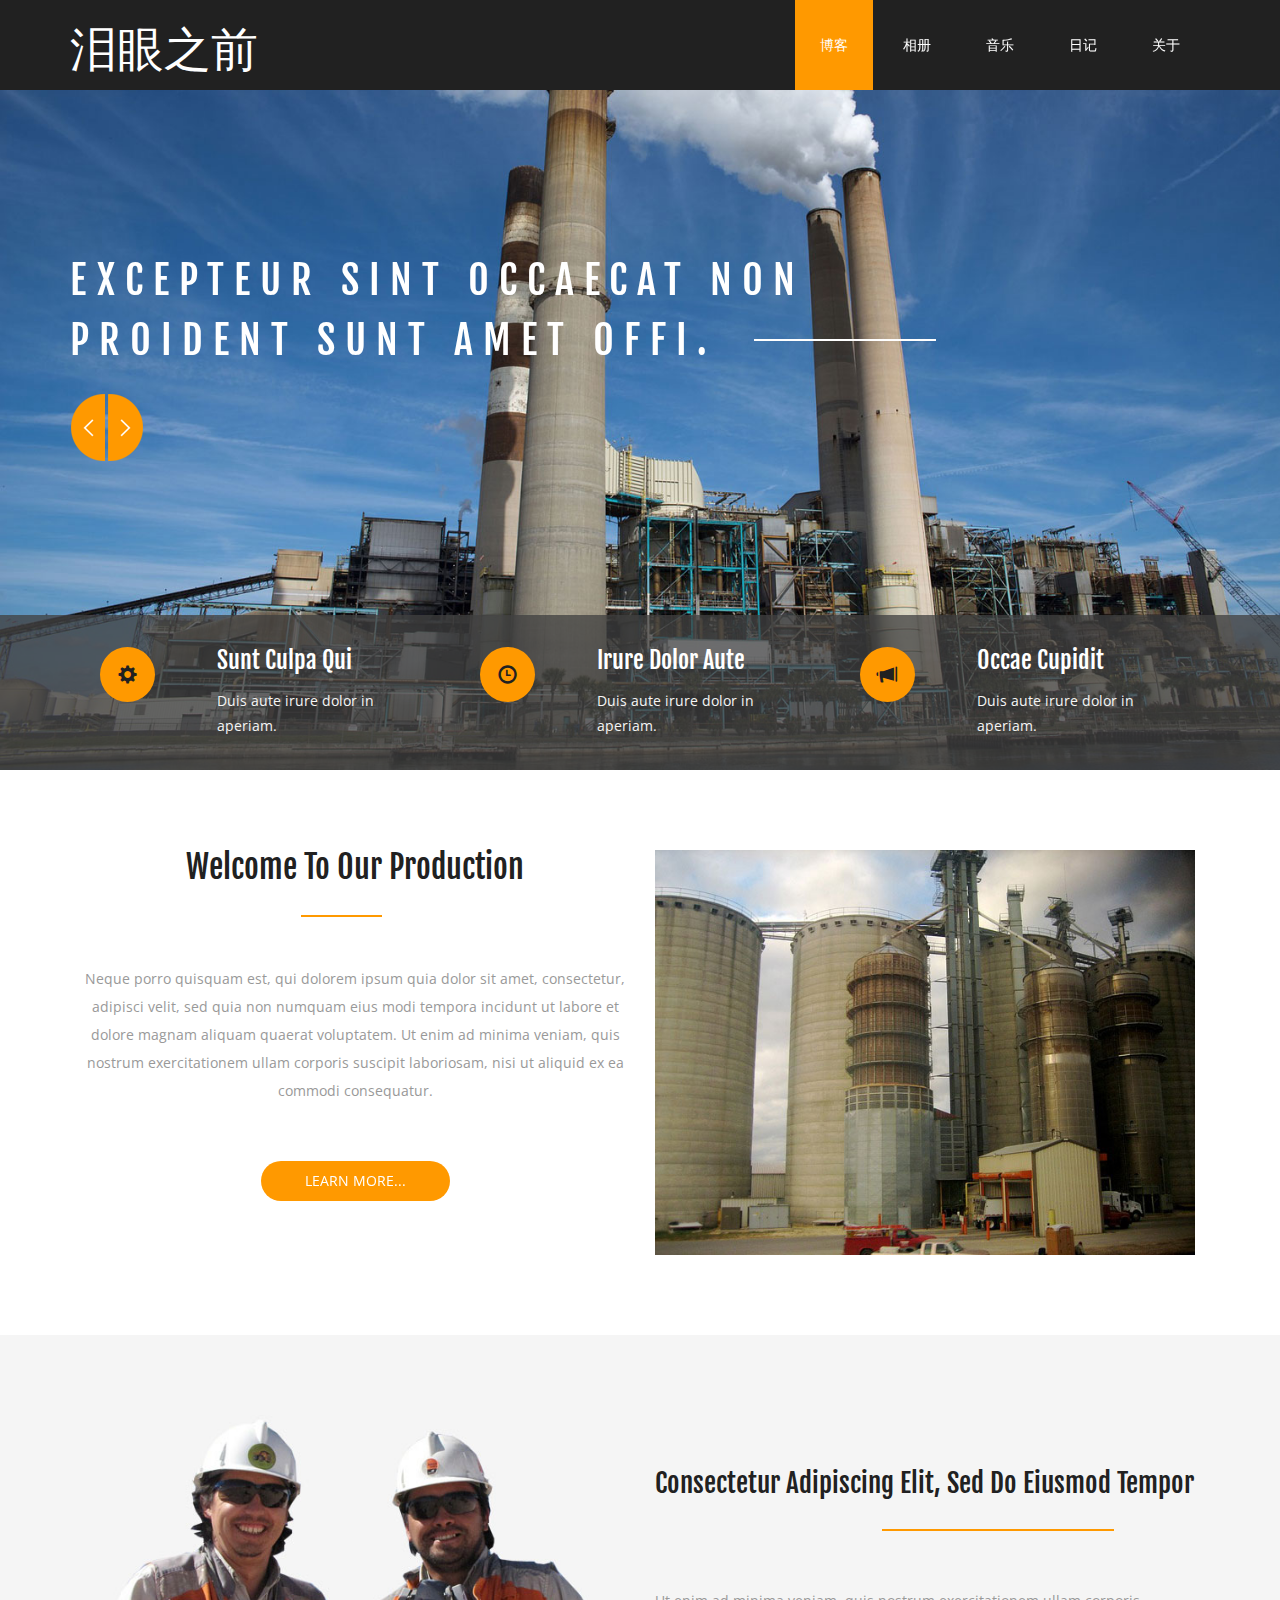
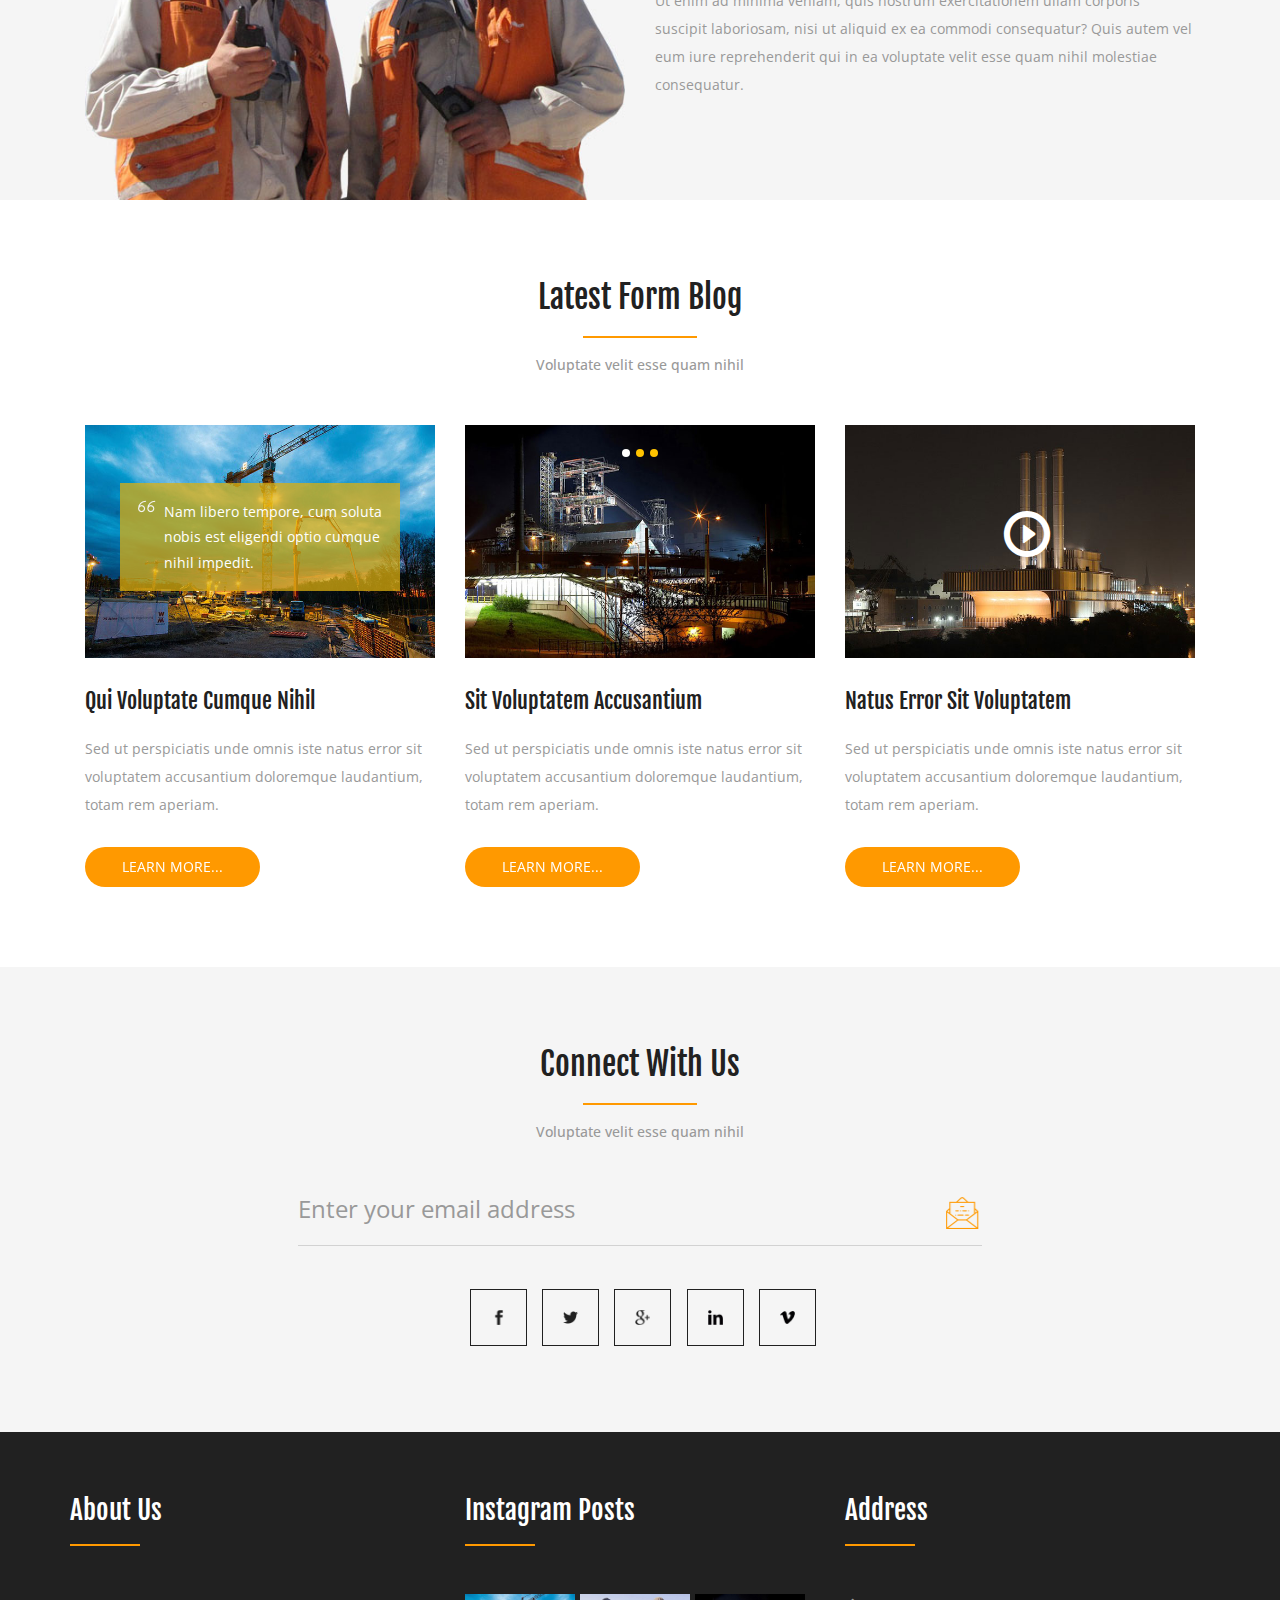
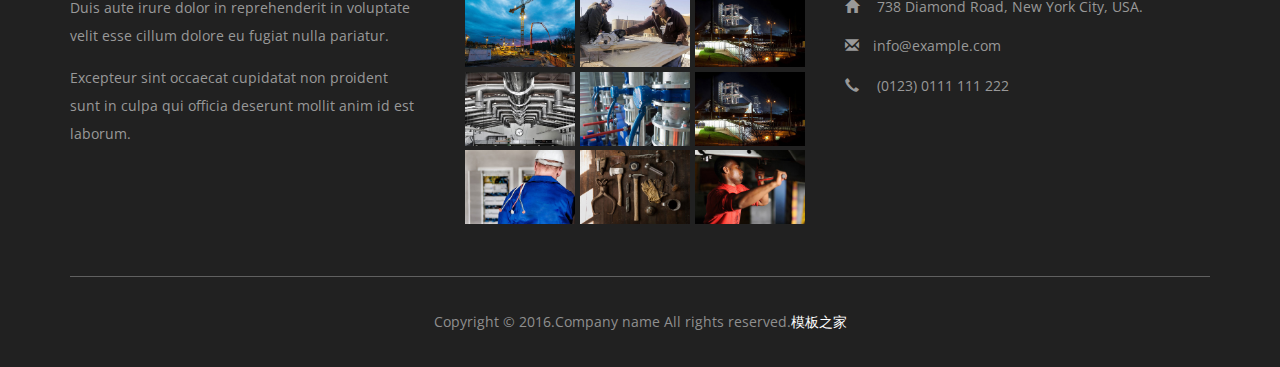
<file: index.html>
<!DOCTYPE html>
<html>
<head>
<title>泪眼之前的博客</title>
<!-- for-mobile-apps -->
<meta name="viewport" content="width=device-width, initial-scale=1">
<meta http-equiv="Content-Type" content="text/html; charset=utf-8" />
<meta name="keywords" content="" />
<script type="application/x-javascript"> addEventListener("load", function() { setTimeout(hideURLbar, 0); }, false);
		function hideURLbar(){ window.scrollTo(0,1); } </script>
<!-- //for-mobile-apps -->
<link href="css/bootstrap.css" rel="stylesheet" type="text/css" media="all" />
<link href="css/style.css" rel="stylesheet" type="text/css" media="all" />
<link href="css/popuo-box.css" rel="stylesheet" type="text/css" property="" media="all" />
<link href="css/flickerplate.css"  type="text/css" rel="stylesheet" media="all" />
<!-- js -->
<script type="text/javascript" src="js/jquery-2.1.4.min.js"></script>
<!-- //js -->
<link href='http://fonts.googleapis.com/css?family=Fjalla+One' rel='stylesheet' type='text/css'>
<link href='http://fonts.googleapis.com/css?family=Open+Sans:400,300,300italic,400italic,600,600italic,700,700italic,800,800italic' rel='stylesheet' type='text/css'>
<!-- start-smoth-scrolling -->
<script type="text/javascript" src="js/move-top.js"></script>
<script type="text/javascript" src="js/easing.js"></script>
<script type="text/javascript">
	jQuery(document).ready(function($) {
		$(".scroll").click(function(event){		
			event.preventDefault();
			$('html,body').animate({scrollTop:$(this.hash).offset().top},1000);
		});
	});
</script>
<!-- start-smoth-scrolling -->
</head>
	
<body>
<!-- header -->
	<div class="header">
		<div class="container">
			<nav class="navbar navbar-default">
				<!-- Brand and toggle get grouped for better mobile display -->
				<div class="navbar-header">
				  <button type="button" class="navbar-toggle collapsed" data-toggle="collapse" data-target="#bs-example-navbar-collapse-1">
					<span class="sr-only">Toggle navigation</span>
					<span class="icon-bar"></span>
					<span class="icon-bar"></span>
					<span class="icon-bar"></span>
				  </button>
					<div class="logo">
						<h1><a class="navbar-brand" href="index.html">泪眼之前</a></h1>
					</div>
				</div>

				<!-- Collect the nav links, forms, and other content for toggling -->
				<div class="collapse navbar-collapse nav-wil" id="bs-example-navbar-collapse-1">
					<nav>
						<ul class="nav navbar-nav">
							<li class="active"><a href="index.html">博客</a></li>
							<li><a href="services.html" class="hvr-sweep-to-bottom">相册</a></li>
							<li><a href="portfolio.html" class="hvr-sweep-to-bottom">音乐</a></li>
							<li><a href="short-codes.html" class="hvr-sweep-to-bottom">日记</a></li>
							<li><a href="mail.html" class="hvr-sweep-to-bottom">关于</a></li>
						</ul>
					</nav>
				</div>
				<!-- /.navbar-collapse -->
			</nav>
		</div>
	</div>
<!-- //header -->
<!-- banner -->
	<div class="banner">
		<div class="container">
			<div class="banner_bg">
				<section class="slider">
					<div class="flexslider">
						<ul class="slides">
							<li>	
								<div class="wthree_banner_info_grid">
									<h3>Excepteur sint occaecat non proident sunt amet offi.</h3>
								</div>
							</li>
							<li>
								<div class="wthree_banner_info_grid">
									<h3>Lorem ipsum dolor sit consectetur aute elit amet adipiscing.</h3>
								</div>
							</li>
							<li>
								<div class="wthree_banner_info_grid">
									<h3>Ut enim ad minima veniam, quis nostrum exercit dolor.</h3>
								</div>
							</li>
						</ul>
					</div>
				</section>
						<!-- flexSlider -->
							<link rel="stylesheet" href="css/flexslider.css" type="text/css" media="screen" property="" />
							<script defer src="js/jquery.flexslider.js"></script>
							<script type="text/javascript">
							$(window).load(function(){
							  $('.flexslider').flexslider({
								animation: "slide",
								start: function(slider){
								  $('body').removeClass('loading');
								}
							  });
							});
						  </script>
						<!-- //flexSlider -->
			</div>
		</div>
		<div class="w3l_banner_info">
			<div class="container">
				<div class="col-md-4 w3l_banner_info_left">
					<div class="col-xs-4 w3l_banner_info_left_grid">
						<div class="w3l_banner_info_left_grid1">
							<span class="glyphicon glyphicon-cog" aria-hidden="true"></span>
						</div>
					</div>
					<div class="col-xs-8 w3l_banner_info_left_grid_left">
						<h3><a href="single.html">sunt culpa qui</a></h3>
						<p>Duis aute irure dolor in aperiam.</p>
					</div>
					<div class="clearfix"> </div>
				</div>
				<div class="col-md-4 w3l_banner_info_left">
					<div class="col-xs-4 w3l_banner_info_left_grid">
						<div class="w3l_banner_info_left_grid1">
							<span class="glyphicon glyphicon-time" aria-hidden="true"></span>
						</div>
					</div>
					<div class="col-xs-8 w3l_banner_info_left_grid_left">
						<h3><a href="single.html">irure dolor aute</a></h3>
						<p>Duis aute irure dolor in aperiam.</p>
					</div>
					<div class="clearfix"> </div>
				</div>
				<div class="col-md-4 w3l_banner_info_left">
					<div class="col-xs-4 w3l_banner_info_left_grid">
						<div class="w3l_banner_info_left_grid1">
							<span class="glyphicon glyphicon-bullhorn" aria-hidden="true"></span>
						</div>
					</div>
					<div class="col-xs-8 w3l_banner_info_left_grid_left">
						<h3><a href="single.html">occae cupidit</a></h3>
						<p>Duis aute irure dolor in aperiam.</p>
					</div>
					<div class="clearfix"> </div>
				</div>
				<div class="clearfix"> </div>
			</div>
		</div>
	</div>
<!-- //banner -->
<!-- banner-bottom -->
	<div class="banner-bottom">
		<div class="container">
			<div class="w3ls_banner_bottom_grids">
				<div class="col-md-6 w3ls_banner_bottom_grid_left">
					<h3>Welcome to Our Production</h3>
					<p>Neque porro quisquam est, qui dolorem ipsum quia dolor sit amet, 
						consectetur, adipisci velit, sed quia non numquam eius modi tempora 
						incidunt ut labore et dolore magnam aliquam quaerat voluptatem. Ut enim 
						ad minima veniam, quis nostrum exercitationem ullam corporis suscipit 
						laboriosam, nisi ut aliquid ex ea commodi consequatur.</p>
					<div class="more">
						<a href="single.html" class="button--aylen button--round-l button--text-thick">Learn More...</a>
					</div>
				</div>
				<div class="col-md-6 w3ls_banner_bottom_grid_right">
					<div class="view view-seventh">
					   <img src="images/1.jpg" alt=" " class="img-responsive" />
						<div class="mask">
							<h3>officiis debitis rerum</h3>
							<p>Nam libero tempore, cum soluta nobis est eligendi optio cumque 
								nihil impedit quo minus id quod maxime placeat facere possimus, omnis 
								voluptas assumenda est, omnis dolor repellendus.</p>
						</div>
                    </div>
                </div>
				<div class="clearfix"> </div>
			</div>
		</div>
	</div>
<!-- //banner-bottom -->
<!-- about -->
	<div class="about">
		<div class="container">
			<div class="wthree_about_grids">
				<div class="col-md-6 wthree_about_grid">
					<img src="images/2.jpg" alt=" " class="img-responsive" />
				</div>
				<div class="col-md-6 wthree_about_grid">
					<h2>consectetur adipiscing elit, sed do eiusmod tempor</h2>
					<p>Ut enim ad minima veniam, quis nostrum exercitationem ullam corporis 
						suscipit laboriosam, nisi ut aliquid ex ea commodi consequatur? Quis autem 
						vel eum iure reprehenderit qui in ea voluptate velit esse quam nihil molestiae 
						consequatur.</p>
				</div>
				<div class="clearfix"> </div>
			</div>
		</div>
	</div>
<!-- //about -->
<!-- blog -->
	<div class="blog">
		<div class="container">
			<h3>Latest Form Blog</h3>
			<p class="qui">Voluptate velit esse quam nihil</p>
			<div class="agile_blog_grids">
				<div class="col-md-4 agile_blog_grid">
					<div class="agile_blog_grid1">
						<a href="single.html"><img src="images/3.jpg" alt=" " class="img-responsive" /></a>
						<div class="agile_blog_grid1_pos">
							<p>Nam libero tempore, cum soluta nobis est eligendi optio cumque nihil impedit.</p>
						</div>
					</div>
					<h4><a href="single.html">qui voluptate cumque nihil</a></h4>
					<p class="ut">Sed ut perspiciatis unde omnis iste natus error sit voluptatem accusantium 
						doloremque laudantium, totam rem aperiam.</p>
					<div class="more m1">
						<a href="single.html" class="button--aylen button--round-l button--text-thick">Learn More...</a>
					</div>
				</div>
				<div class="col-md-4 agile_blog_grid">
					<div class="agile_blog_grid2">
						<div class="flicker-example" data-block-text="true">
							<ul>
								<li data-background="images/5.jpg"></li>
								<li data-background="images/4.jpg"></li>
								<li data-background="images/3.jpg"></li>
							</ul>
						</div>
					</div>
					<h4><a href="single.html">sit voluptatem accusantium</a></h4>
					<p class="ut">Sed ut perspiciatis unde omnis iste natus error sit voluptatem accusantium 
						doloremque laudantium, totam rem aperiam.</p>
					<div class="more m1">
						<a href="single.html" class="button--aylen button--round-l button--text-thick">Learn More...</a>
					</div>
				</div>
				<div class="col-md-4 agile_blog_grid">
					<div class="video-img">
						<img src="images/4.jpg" alt=" " class="img-responsive" />
						<a class="agileits_play_icon popup-with-zoom-anim" href="#small-dialog">
							<span class="glyphicon glyphicon-play-circle" aria-hidden="true"></span>
						</a>
					</div>
					<div id="small-dialog" class="mfp-hide">
						<iframe src="https://player.vimeo.com/video/86841887?color=ffffff"></iframe>
					</div>
							<!-- pop-up-box -->    
								<script src="js/jquery.magnific-popup.js" type="text/javascript"></script>
								<script>
									$(document).ready(function() {
									$('.popup-with-zoom-anim').magnificPopup({
										type: 'inline',
										fixedContentPos: false,
										fixedBgPos: true,
										overflowY: 'auto',
										closeBtnInside: true,
										preloader: false,
										midClick: true,
										removalDelay: 300,
										mainClass: 'my-mfp-zoom-in'
									});
																									
									});
								</script>
							<!--//pop-up-box -->
					<h4><a href="single.html">natus error sit voluptatem</a></h4>
					<p class="ut">Sed ut perspiciatis unde omnis iste natus error sit voluptatem accusantium 
						doloremque laudantium, totam rem aperiam.</p>
					<div class="more m1">
						<a href="single.html" class="button--aylen button--round-l button--text-thick">Learn More...</a>
					</div>
				</div>
				<div class="clearfix"> </div>
			</div>
		</div>
	</div>
<!-- //blog -->
<!-- newsletter -->
	<div class="newsletter">
		<div class="container">
			<h3>Connect With Us</h3>
			<p class="qui">Voluptate velit esse quam nihil</p>
			<form action="#" method="post">
				<input type="email" name="Email" value="Enter your email address" onFocus="this.value = '';" onBlur="if (this.value == '') {this.value = 'Enter your email address';}" required="">
				<input type="submit" value=" ">
			</form>
			<div class="agileits_social_icons_grids">
				<ul class="agileits_social_icons">
				  <li class="icon icon--facebook">
					<a href="#">
					  <span class="icon__name">Facebook</span>
					</a>
				  </li>
				  <li class="icon icon--twitter">
					<a href="#">
					  <span class="icon__name">Twitter</span>
					</a>
				  </li>
				  <li class="icon icon--linkedin">
					<a href="#">
					  <span class="icon__name">Google+</span>
					</a>
				  </li>
				  <li class="icon icon--flickr">
					<a href="#">
					  <span class="icon__name">LinkedIn</span>
					</a>
				  </li>
				  <li class="icon icon--spotify">
					<a href="#">
					  <span class="icon__name">Vimeo</span>
					</a>
				  </li>
				</ul>
			</div>
		</div>
	</div>
<!-- //newsletter -->
<!-- footer -->
	<div class="footer">
		<div class="container">
			<div class="col-md-4 agileinfo_footer_grid">
				<h4>About Us</h4>
				<p>Duis aute irure dolor in reprehenderit in voluptate velit esse cillum dolore eu 
					fugiat nulla pariatur. <span>Excepteur sint occaecat cupidatat non proident 
					sunt in culpa qui officia deserunt mollit anim id est laborum.</span></p>
			</div>
			<div class="col-md-4 agileinfo_footer_grid">
				<h4>Instagram Posts</h4>
				<div class="agileinfo_footer_grid1">
					<a href="single.html"><img src="images/3.jpg" alt=" " class="img-responsive"></a>
				</div>
				<div class="agileinfo_footer_grid1">
					<a href="single.html"><img src="images/12.jpg" alt=" " class="img-responsive"></a>
				</div>
				<div class="agileinfo_footer_grid1">
					<a href="single.html"><img src="images/5.jpg" alt=" " class="img-responsive"></a>
				</div>
				<div class="agileinfo_footer_grid1">
					<a href="single.html"><img src="images/7.jpg" alt=" " class="img-responsive"></a>
				</div>
				<div class="agileinfo_footer_grid1">
					<a href="single.html"><img src="images/8.jpg" alt=" " class="img-responsive"></a>
				</div>
				<div class="agileinfo_footer_grid1">
					<a href="single.html"><img src="images/5.jpg" alt=" " class="img-responsive"></a>
				</div>
				<div class="agileinfo_footer_grid1">
					<a href="single.html"><img src="images/9.jpg" alt=" " class="img-responsive"></a>
				</div>
				<div class="agileinfo_footer_grid1">
					<a href="single.html"><img src="images/10.jpg" alt=" " class="img-responsive"></a>
				</div>
				<div class="agileinfo_footer_grid1">
					<a href="single.html"><img src="images/11.jpg" alt=" " class="img-responsive"></a>
				</div>
				<div class="clearfix"> </div>
			</div>
			<div class="col-md-4 agileinfo_footer_grid">
				<h4>Address</h4>
				<ul>
					<li><span class="glyphicon glyphicon-home" aria-hidden="true"></span> 738 Diamond Road, New York City, USA.</li>
					<li><span class="glyphicon glyphicon-envelope" aria-hidden="true"></span><a href="mailto:info@example.com">info@example.com</a></li>
					<li><span class="glyphicon glyphicon-earphone" aria-hidden="true"></span> (0123) 0111 111 222</li>
				</ul>
			</div>
			<div class="clearfix"> </div>
			<div class="w3agile_footer_copy">
				<p>Copyright &copy; 2016.Company name All rights reserved.<a target="_blank" href="http://www.cssmoban.com/">模板之家</a></p>
			</div>
		</div>
	</div>
<!-- //footer -->	
<!-- for bootstrap working -->
	<script src="js/bootstrap.js"></script>
<!-- //for bootstrap working -->
<!-- here stars scrolling icon -->
	<script type="text/javascript">
		$(document).ready(function() {
			/*
				var defaults = {
				containerID: 'toTop', // fading element id
				containerHoverID: 'toTopHover', // fading element hover id
				scrollSpeed: 1200,
				easingType: 'linear' 
				};
			*/
								
			$().UItoTop({ easingType: 'easeOutQuart' });
								
			});
	</script>
<!-- //here ends scrolling icon -->
<!-- flicker -->
<script src="js/flickerplate.min.js" type="text/javascript"></script>
<script>
	$(document).ready(function(){
		
		$('.flicker-example').flicker();
	});
</script>
<!-- //flicker -->
<style>
.copyrights{text-indent:-9999px;height:0;line-height:0;font-size:0;overflow:hidden;}
</style>
<div class="copyrights">
  Collect from <a href="http://www.cssmoban.com/"  title="网站模板">模板之家</a>
  <a href="https://www.chazidian.com/"  title="查字典">查字典</a>
</div>
</body>
</html>
</file>
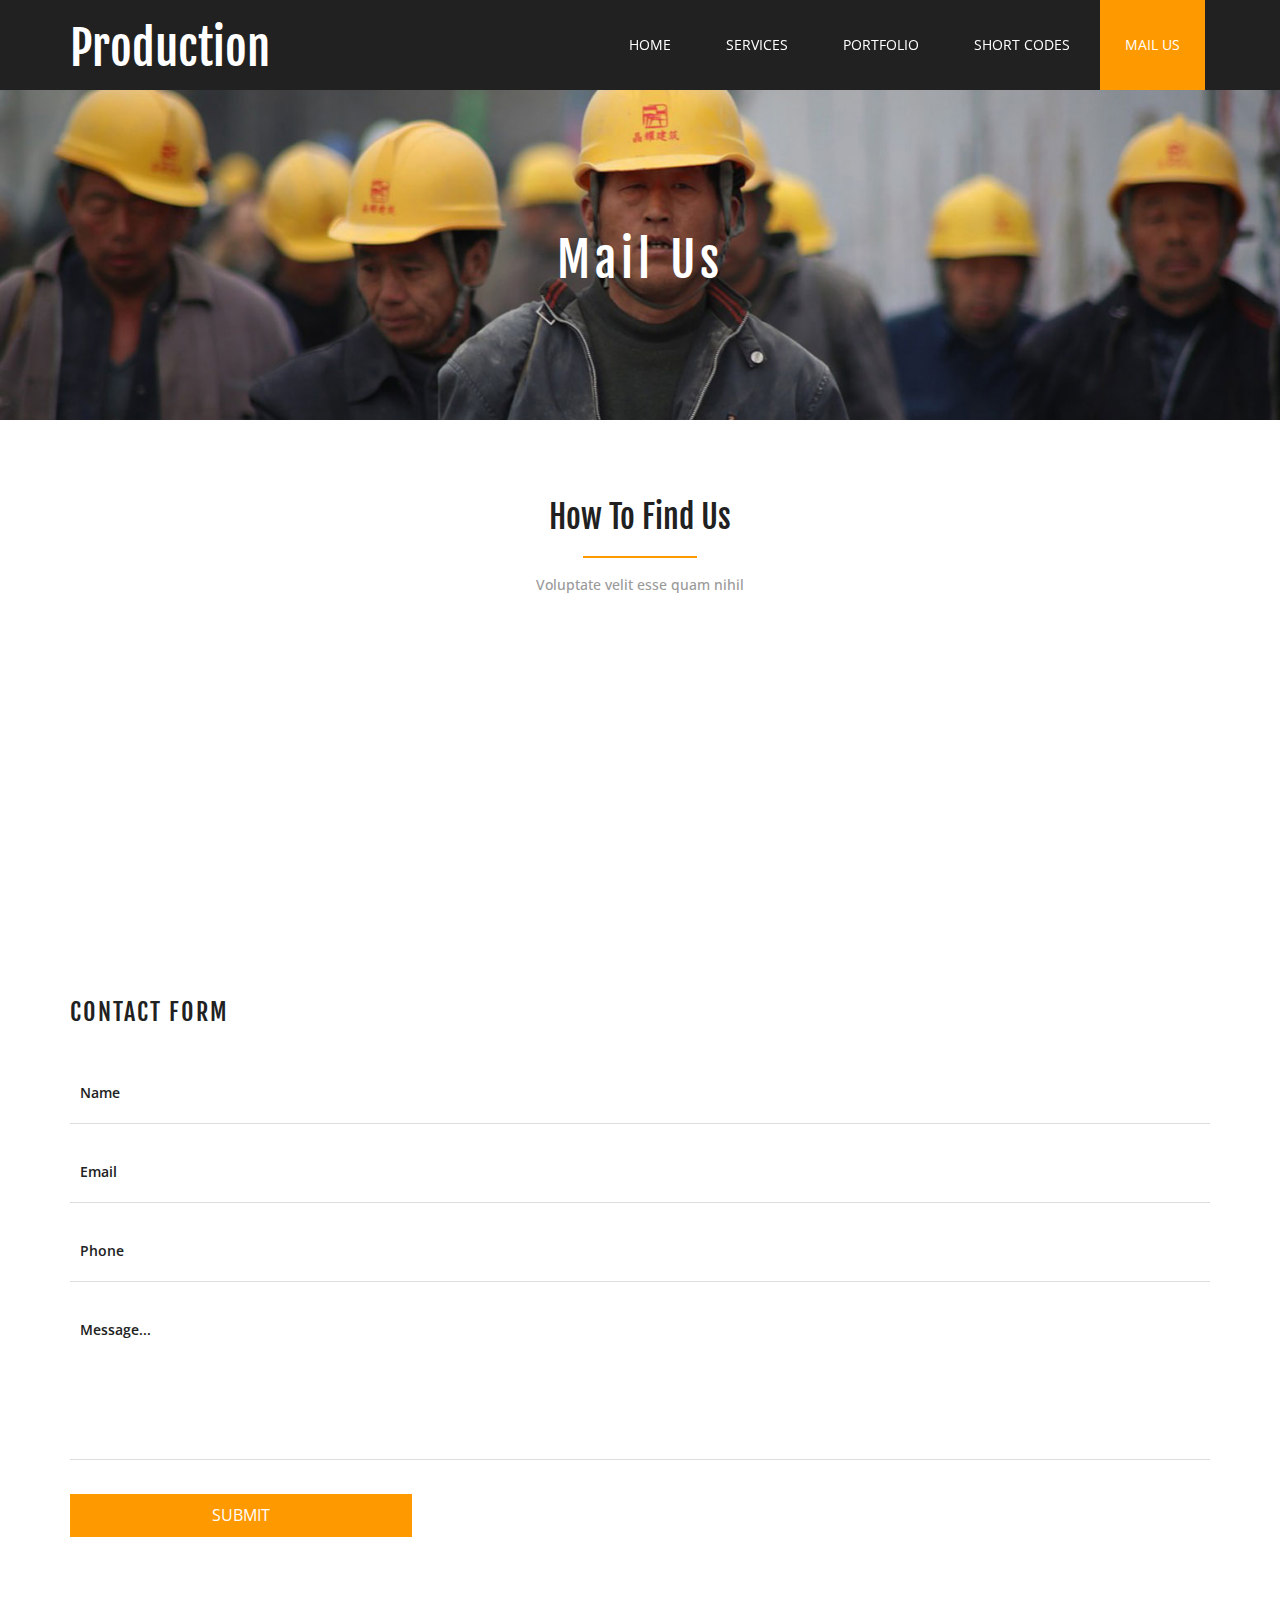
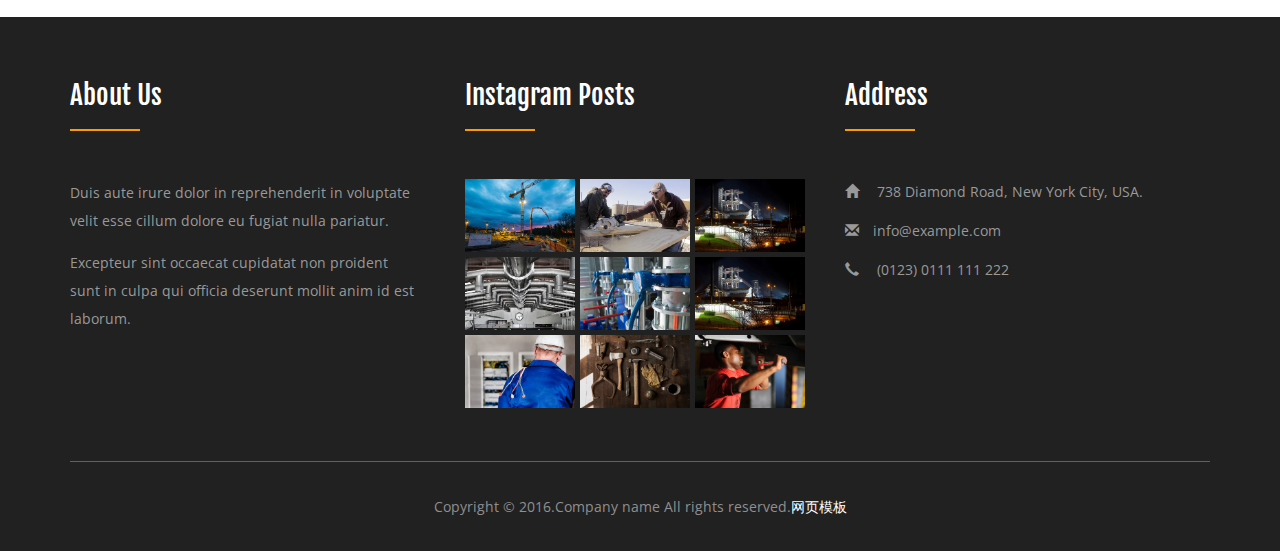
<file: mail.html>
<!DOCTYPE html>
<html>
<head>
<title>Mail Us</title>
<!-- for-mobile-apps -->
<meta name="viewport" content="width=device-width, initial-scale=1">
<meta http-equiv="Content-Type" content="text/html; charset=utf-8" />
<meta name="keywords" content="" />
<script type="application/x-javascript"> addEventListener("load", function() { setTimeout(hideURLbar, 0); }, false);
		function hideURLbar(){ window.scrollTo(0,1); } </script>
<!-- //for-mobile-apps -->
<link href="css/bootstrap.css" rel="stylesheet" type="text/css" media="all" />
<link href="css/style.css" rel="stylesheet" type="text/css" media="all" />
<!-- js -->
<script type="text/javascript" src="js/jquery-2.1.4.min.js"></script>
<!-- //js -->
<link href='http://fonts.googleapis.com/css?family=Fjalla+One' rel='stylesheet' type='text/css'>
<link href='http://fonts.googleapis.com/css?family=Open+Sans:400,300,300italic,400italic,600,600italic,700,700italic,800,800italic' rel='stylesheet' type='text/css'>
<!-- start-smoth-scrolling -->
<script type="text/javascript" src="js/move-top.js"></script>
<script type="text/javascript" src="js/easing.js"></script>
<script type="text/javascript">
	jQuery(document).ready(function($) {
		$(".scroll").click(function(event){		
			event.preventDefault();
			$('html,body').animate({scrollTop:$(this.hash).offset().top},1000);
		});
	});
</script>
<!-- start-smoth-scrolling -->
</head>
	
<body>
<!-- header -->
	<div class="header">
		<div class="container">
			<nav class="navbar navbar-default">
				<!-- Brand and toggle get grouped for better mobile display -->
				<div class="navbar-header">
				  <button type="button" class="navbar-toggle collapsed" data-toggle="collapse" data-target="#bs-example-navbar-collapse-1">
					<span class="sr-only">Toggle navigation</span>
					<span class="icon-bar"></span>
					<span class="icon-bar"></span>
					<span class="icon-bar"></span>
				  </button>
					<div class="logo">
						<h1><a class="navbar-brand" href="index.html">Production</a></h1>
					</div>
				</div>

				<!-- Collect the nav links, forms, and other content for toggling -->
				<div class="collapse navbar-collapse nav-wil" id="bs-example-navbar-collapse-1">
					<nav>
						<ul class="nav navbar-nav">
							<li><a href="index.html" class="hvr-sweep-to-bottom">Home</a></li>
							<li><a href="services.html" class="hvr-sweep-to-bottom">Services</a></li>
							<li><a href="portfolio.html" class="hvr-sweep-to-bottom">Portfolio</a></li>
							<li><a href="short-codes.html" class="hvr-sweep-to-bottom">Short Codes</a></li>
							<li class="active"><a href="mail.html">Mail Us</a></li>
						</ul>
					</nav>
				</div>
				<!-- /.navbar-collapse -->
			</nav>
		</div>
	</div>
<!-- //header -->
<!-- portfolio-bg -->
	<div class="portfolio-bg">
		<div class="container">
			<h2>Mail Us</h2>
		</div>
	</div>
<!-- //portfolio-bg -->
<!-- mail -->
	<div class="mail">
		<div class="container">
			<h3>How To Find Us</h3>
			<p class="qui">Voluptate velit esse quam nihil</p>
			<div class="w3ls_map">
				<iframe src="https://www.google.com/maps/embed?pb=!1m18!1m12!1m3!1d48306.05339877067!2d-74.245183970742!3d40.825144655510556!2m3!1f0!2f0!3f0!3m2!1i1024!2i768!4f13.1!3m3!1m2!1s0x89c2555646a723a1%3A0x449f3366d017b214!2sMontclair%2C+NJ%2C+USA!5e0!3m2!1sen!2sin!4v1465991700675" style="border:0"></iframe>
			</div>
			<div class="w3l_contact_form">
				<h4>Contact Form</h4>
				<form action="#" method="post">
					<input type="text" name="Name" value="Name" onFocus="this.value = '';" onBlur="if (this.value == '') {this.value = 'Name';}" required="">
					<input type="email" name="Email" value="Email" onFocus="this.value = '';" onBlur="if (this.value == '') {this.value = 'Email';}" required="">
					<input type="text" name="Phone" value="Phone" onFocus="this.value = '';" onBlur="if (this.value == '') {this.value = 'Phone';}" required="">
					<textarea name="Message" onFocus="this.value = '';" onBlur="if (this.value == '') {this.value = 'Message...';}" required="">Message...</textarea>
					<input type="submit" value="Submit">
				</form>
			</div>
		</div>
	</div>
<!-- //mail -->
<!-- footer -->
	<div class="footer">
		<div class="container">
			<div class="col-md-4 agileinfo_footer_grid">
				<h4>About Us</h4>
				<p>Duis aute irure dolor in reprehenderit in voluptate velit esse cillum dolore eu 
					fugiat nulla pariatur. <span>Excepteur sint occaecat cupidatat non proident 
					sunt in culpa qui officia deserunt mollit anim id est laborum.</span></p>
			</div>
			<div class="col-md-4 agileinfo_footer_grid">
				<h4>Instagram Posts</h4>
				<div class="agileinfo_footer_grid1">
					<a href="single.html"><img src="images/3.jpg" alt=" " class="img-responsive"></a>
				</div>
				<div class="agileinfo_footer_grid1">
					<a href="single.html"><img src="images/12.jpg" alt=" " class="img-responsive"></a>
				</div>
				<div class="agileinfo_footer_grid1">
					<a href="single.html"><img src="images/5.jpg" alt=" " class="img-responsive"></a>
				</div>
				<div class="agileinfo_footer_grid1">
					<a href="single.html"><img src="images/7.jpg" alt=" " class="img-responsive"></a>
				</div>
				<div class="agileinfo_footer_grid1">
					<a href="single.html"><img src="images/8.jpg" alt=" " class="img-responsive"></a>
				</div>
				<div class="agileinfo_footer_grid1">
					<a href="single.html"><img src="images/5.jpg" alt=" " class="img-responsive"></a>
				</div>
				<div class="agileinfo_footer_grid1">
					<a href="single.html"><img src="images/9.jpg" alt=" " class="img-responsive"></a>
				</div>
				<div class="agileinfo_footer_grid1">
					<a href="single.html"><img src="images/10.jpg" alt=" " class="img-responsive"></a>
				</div>
				<div class="agileinfo_footer_grid1">
					<a href="single.html"><img src="images/11.jpg" alt=" " class="img-responsive"></a>
				</div>
				<div class="clearfix"> </div>
			</div>
			<div class="col-md-4 agileinfo_footer_grid">
				<h4>Address</h4>
				<ul>
					<li><span class="glyphicon glyphicon-home" aria-hidden="true"></span> 738 Diamond Road, New York City, USA.</li>
					<li><span class="glyphicon glyphicon-envelope" aria-hidden="true"></span><a href="mailto:info@example.com">info@example.com</a></li>
					<li><span class="glyphicon glyphicon-earphone" aria-hidden="true"></span> (0123) 0111 111 222</li>
				</ul>
			</div>
			<div class="clearfix"> </div>
			<div class="w3agile_footer_copy">
				<p>Copyright &copy; 2016.Company name All rights reserved.<a target="_blank" href="http://www.cssmoban.com/">&#x7F51;&#x9875;&#x6A21;&#x677F;</a></p>
			</div>
		</div>
	</div>
<!-- //footer -->	
<!-- for bootstrap working -->
	<script src="js/bootstrap.js"></script>
<!-- //for bootstrap working -->
<!-- here stars scrolling icon -->
	<script type="text/javascript">
		$(document).ready(function() {
			/*
				var defaults = {
				containerID: 'toTop', // fading element id
				containerHoverID: 'toTopHover', // fading element hover id
				scrollSpeed: 1200,
				easingType: 'linear' 
				};
			*/
								
			$().UItoTop({ easingType: 'easeOutQuart' });
								
			});
	</script>
<!-- //here ends scrolling icon -->
</body>
</html>
</file>
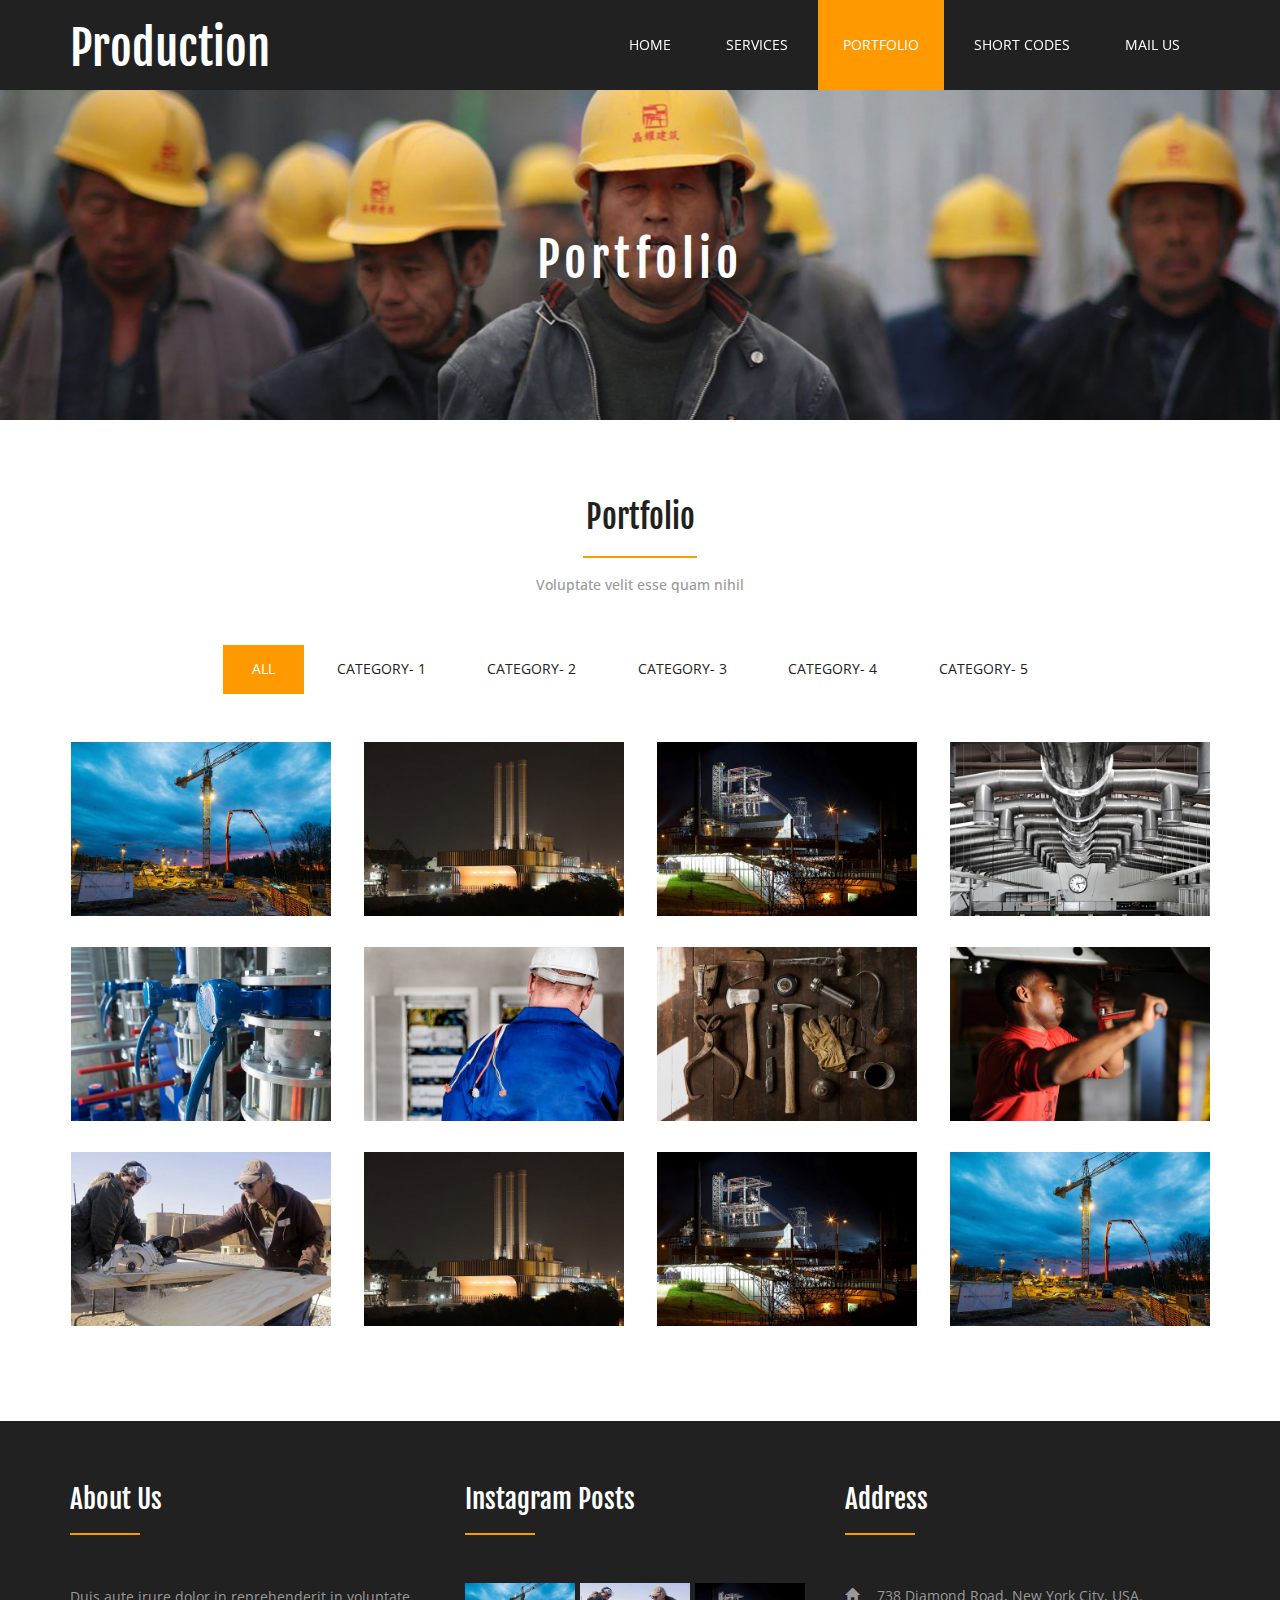
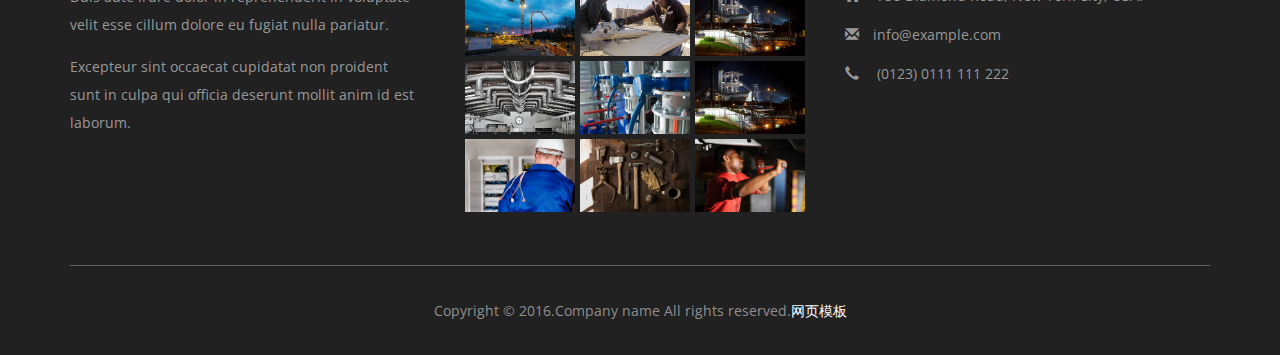
<file: portfolio.html>
<!DOCTYPE html>
<html>
<head>
<title>Portfolio</title>
<!-- for-mobile-apps -->
<meta name="viewport" content="width=device-width, initial-scale=1">
<meta http-equiv="Content-Type" content="text/html; charset=utf-8" />
<meta name="keywords" content="" />
<script type="application/x-javascript"> addEventListener("load", function() { setTimeout(hideURLbar, 0); }, false);
		function hideURLbar(){ window.scrollTo(0,1); } </script>
<!-- //for-mobile-apps -->
<link href="css/bootstrap.css" rel="stylesheet" type="text/css" media="all" />
<link href="css/style.css" rel="stylesheet" type="text/css" media="all" />
<link rel="stylesheet" href="css/smoothbox.css" type='text/css' media="all" />
<!-- js -->
<script type="text/javascript" src="js/jquery-2.1.4.min.js"></script>
<!-- //js -->
<link href='http://fonts.googleapis.com/css?family=Fjalla+One' rel='stylesheet' type='text/css'>
<link href='http://fonts.googleapis.com/css?family=Open+Sans:400,300,300italic,400italic,600,600italic,700,700italic,800,800italic' rel='stylesheet' type='text/css'>
<!-- start-smoth-scrolling -->
<script type="text/javascript" src="js/move-top.js"></script>
<script type="text/javascript" src="js/easing.js"></script>
<script type="text/javascript">
	jQuery(document).ready(function($) {
		$(".scroll").click(function(event){		
			event.preventDefault();
			$('html,body').animate({scrollTop:$(this.hash).offset().top},1000);
		});
	});
</script>
<!-- start-smoth-scrolling -->
</head>
	
<body>
<!-- header -->
	<div class="header">
		<div class="container">
			<nav class="navbar navbar-default">
				<!-- Brand and toggle get grouped for better mobile display -->
				<div class="navbar-header">
				  <button type="button" class="navbar-toggle collapsed" data-toggle="collapse" data-target="#bs-example-navbar-collapse-1">
					<span class="sr-only">Toggle navigation</span>
					<span class="icon-bar"></span>
					<span class="icon-bar"></span>
					<span class="icon-bar"></span>
				  </button>
					<div class="logo">
						<h1><a class="navbar-brand" href="index.html">Production</a></h1>
					</div>
				</div>

				<!-- Collect the nav links, forms, and other content for toggling -->
				<div class="collapse navbar-collapse nav-wil" id="bs-example-navbar-collapse-1">
					<nav>
						<ul class="nav navbar-nav">
							<li><a href="index.html" class="hvr-sweep-to-bottom">Home</a></li>
							<li><a href="services.html" class="hvr-sweep-to-bottom">Services</a></li>
							<li class="active"><a href="portfolio.html">Portfolio</a></li>
							<li><a href="short-codes.html" class="hvr-sweep-to-bottom">Short Codes</a></li>
							<li><a href="mail.html" class="hvr-sweep-to-bottom">Mail Us</a></li>
						</ul>
					</nav>
				</div>
				<!-- /.navbar-collapse -->
			</nav>
		</div>
	</div>
<!-- //header -->
<!-- portfolio-bg -->
	<div class="portfolio-bg">
		<div class="container">
			<h2>Portfolio</h2>
		</div>
	</div>
<!-- //portfolio-bg -->
<!-- portfolio -->
	<div class="portfolio">
		<div class="container">
			<h3>Portfolio</h3>
			<p class="qui">Voluptate velit esse quam nihil</p>
			<div class="w3_portfolio_grids">
				<!-- Filter Controls - Simple Mode -->
				<div class="row">
					<!-- A basic setup of simple mode filter controls, all you have to do is use data-filter="all"
					for an unfiltered gallery and then the values of your categories to filter between them -->
					<ul class="simplefilter">
					
						<li class="active" data-filter="all">All</li>
						<li data-filter="1">Category- 1</li>
						<li data-filter="2">Category- 2</li>
						<li data-filter="3">Category- 3</li>
						<li data-filter="4">Category- 4</li>
						<li data-filter="5">Category- 5</li>
						
					</ul>
				</div>

				<div class="row">
					<!-- This is the set up of a basic gallery, your items must have the categories they belong to in a data-category
					attribute, which starts from the value 1 and goes up from there -->
					<div class="filtr-container">
						<div class="col-xs-6 col-sm-4 col-md-3 filtr-item" data-category="1, 5" data-sort=" ">
							<div class="gallery_grid">
								<a href="images/3.jpg" class="sb" title="quis nostrud exercitation ullamco laboris quis autem vel eum iure reprehenderit qui in ea voluptate velit esse quam nihil molestiae consequatur, vel illum qui dolorem eum">
									<img src="images/3.jpg" alt=" " class="img-responsive" /> 
									<div class="p-mask">
										<h4>Production</h4>
										<p>Neque porro quisquam est, qui dolorem ipsum quia dolor sit.</p>
									</div>
								</a>
							</div>
						</div>
						<div class="col-xs-6 col-sm-4 col-md-3 filtr-item" data-category="2, 5" data-sort=" ">
							<div class="gallery_grid">
								<a href="images/4.jpg" class="sb" title="quis nostrud exercitation ullamco laboris quis autem vel eum iure reprehenderit qui in ea voluptate velit esse quam nihil molestiae consequatur, vel illum qui dolorem eum">
									<img src="images/4.jpg" alt=" " class="img-responsive" /> 
									<div class="p-mask">
										<h4>Production</h4>
										<p>Neque porro quisquam est, qui dolorem ipsum quia dolor sit.</p>
									</div>
								</a>
							</div>
						</div>
						<div class="col-xs-6 col-sm-4 col-md-3 filtr-item" data-category="1, 4" data-sort=" ">
							<div class="gallery_grid">
								<a href="images/5.jpg" class="sb" title="quis nostrud exercitation ullamco laboris quis autem vel eum iure reprehenderit qui in ea voluptate velit esse quam nihil molestiae consequatur, vel illum qui dolorem eum">
									<img src="images/5.jpg" alt=" " class="img-responsive" /> 
									<div class="p-mask">
										<h4>Production</h4>
										<p>Neque porro quisquam est, qui dolorem ipsum quia dolor sit.</p>
									</div>
								</a>
							</div>
						</div>
						<div class="col-xs-6 col-sm-4 col-md-3 filtr-item" data-category="3" data-sort=" ">
							<div class="gallery_grid">
								<a href="images/7.jpg" class="sb" title="quis nostrud exercitation ullamco laboris quis autem vel eum iure reprehenderit qui in ea voluptate velit esse quam nihil molestiae consequatur, vel illum qui dolorem eum">
									<img src="images/7.jpg" alt=" " class="img-responsive" /> 
									<div class="p-mask">
										<h4>Production</h4>
										<p>Neque porro quisquam est, qui dolorem ipsum quia dolor sit.</p>
									</div>
								</a>
							</div>
						</div>
						<div class="col-xs-6 col-sm-4 col-md-3 filtr-item" data-category="3, 4" data-sort=" ">
							<div class="gallery_grid">
								<a href="images/8.jpg" class="sb" title="quis nostrud exercitation ullamco laboris quis autem vel eum iure reprehenderit qui in ea voluptate velit esse quam nihil molestiae consequatur, vel illum qui dolorem eum">
									<img src="images/8.jpg" alt=" " class="img-responsive" /> 
									<div class="p-mask">
										<h4>Production</h4>
										<p>Neque porro quisquam est, qui dolorem ipsum quia dolor sit.</p>
									</div>
								</a>
							</div>
						</div>
						<div class="col-xs-6 col-sm-4 col-md-3 filtr-item" data-category="2, 4" data-sort=" ">
							<div class="gallery_grid">
								<a href="images/9.jpg" class="sb" title="quis nostrud exercitation ullamco laboris quis autem vel eum iure reprehenderit qui in ea voluptate velit esse quam nihil molestiae consequatur, vel illum qui dolorem eum">
									<img src="images/9.jpg" alt=" " class="img-responsive" /> 
									<div class="p-mask">
										<h4>Production</h4>
										<p>Neque porro quisquam est, qui dolorem ipsum quia dolor sit.</p>
									</div>
								</a>
							</div>
						</div>
						<div class="col-xs-6 col-sm-4 col-md-3 filtr-item" data-category="1, 5" data-sort=" ">
							<div class="gallery_grid">
								<a href="images/10.jpg" class="sb" title="quis nostrud exercitation ullamco laboris quis autem vel eum iure reprehenderit qui in ea voluptate velit esse quam nihil molestiae consequatur, vel illum qui dolorem eum">
									<img src="images/10.jpg" alt=" " class="img-responsive" /> 
									<div class="p-mask">
										<h4>Production</h4>
										<p>Neque porro quisquam est, qui dolorem ipsum quia dolor sit.</p>
									</div>
								</a>
							</div>
						</div>
						<div class="col-xs-6 col-sm-4 col-md-3 filtr-item" data-category="2, 4" data-sort=" ">
							<div class="gallery_grid">
								<a href="images/11.jpg" class="sb" title="quis nostrud exercitation ullamco laboris quis autem vel eum iure reprehenderit qui in ea voluptate velit esse quam nihil molestiae consequatur, vel illum qui dolorem eum">
									<img src="images/11.jpg" alt=" " class="img-responsive" /> 
									<div class="p-mask">
										<h4>Production</h4>
										<p>Neque porro quisquam est, qui dolorem ipsum quia dolor sit.</p>
									</div>
								</a>
							</div>
						</div>
						<div class="col-xs-6 col-sm-4 col-md-3 filtr-item" data-category="3" data-sort=" ">
							<div class="gallery_grid">
								<a href="images/12.jpg" class="sb" title="quis nostrud exercitation ullamco laboris quis autem vel eum iure reprehenderit qui in ea voluptate velit esse quam nihil molestiae consequatur, vel illum qui dolorem eum">
									<img src="images/12.jpg" alt=" " class="img-responsive" /> 
									<div class="p-mask">
										<h4>Production</h4>
										<p>Neque porro quisquam est, qui dolorem ipsum quia dolor sit.</p>
									</div>
								</a>
							</div>
						</div>
						<div class="col-xs-6 col-sm-4 col-md-3 filtr-item" data-category="1, 5" data-sort=" ">
							<div class="gallery_grid">
								<a href="images/4.jpg" class="sb" title="quis nostrud exercitation ullamco laboris quis autem vel eum iure reprehenderit qui in ea voluptate velit esse quam nihil molestiae consequatur, vel illum qui dolorem eum">
									<img src="images/4.jpg" alt=" " class="img-responsive" /> 
									<div class="p-mask">
										<h4>Production</h4>
										<p>Neque porro quisquam est, qui dolorem ipsum quia dolor sit.</p>
									</div>
								</a>
							</div>
						</div>
						<div class="col-xs-6 col-sm-4 col-md-3 filtr-item" data-category="2, 5" data-sort=" ">
							<div class="gallery_grid">
								<a href="images/5.jpg" class="sb" title="quis nostrud exercitation ullamco laboris quis autem vel eum iure reprehenderit qui in ea voluptate velit esse quam nihil molestiae consequatur, vel illum qui dolorem eum">
									<img src="images/5.jpg" alt=" " class="img-responsive" /> 
									<div class="p-mask">
										<h4>Production</h4>
										<p>Neque porro quisquam est, qui dolorem ipsum quia dolor sit.</p>
									</div>
								</a>
							</div>
						</div>
						<div class="col-xs-6 col-sm-4 col-md-3 filtr-item" data-category="1, 4" data-sort=" ">
							<div class="gallery_grid">
								<a href="images/3.jpg" class="sb" title="quis nostrud exercitation ullamco laboris quis autem vel eum iure reprehenderit qui in ea voluptate velit esse quam nihil molestiae consequatur, vel illum qui dolorem eum">
									<img src="images/3.jpg" alt=" " class="img-responsive" /> 
									<div class="p-mask">
										<h4>Production</h4>
										<p>Neque porro quisquam est, qui dolorem ipsum quia dolor sit.</p>
									</div>
								</a>
							</div>
						</div>
						<div class="clearfix"> </div>
						<script type="text/javascript" src="js/smoothbox.jquery2.js"></script>
					</div>
				</div>
			</div>
					<!-- Include jQuery & Filterizr -->
					<script src="js/jquery.filterizr.js"></script>
					<script src="js/controls.js"></script>
					<script type="text/javascript">
						$(function() {
							//Initialize filterizr with default options
							$('.filtr-container').filterizr();
						});
					</script>
		</div>
	</div>
<!-- //portfolio -->
<!-- footer -->
	<div class="footer">
		<div class="container">
			<div class="col-md-4 agileinfo_footer_grid">
				<h4>About Us</h4>
				<p>Duis aute irure dolor in reprehenderit in voluptate velit esse cillum dolore eu 
					fugiat nulla pariatur. <span>Excepteur sint occaecat cupidatat non proident 
					sunt in culpa qui officia deserunt mollit anim id est laborum.</span></p>
			</div>
			<div class="col-md-4 agileinfo_footer_grid">
				<h4>Instagram Posts</h4>
				<div class="agileinfo_footer_grid1">
					<a href="single.html"><img src="images/3.jpg" alt=" " class="img-responsive"></a>
				</div>
				<div class="agileinfo_footer_grid1">
					<a href="single.html"><img src="images/12.jpg" alt=" " class="img-responsive"></a>
				</div>
				<div class="agileinfo_footer_grid1">
					<a href="single.html"><img src="images/5.jpg" alt=" " class="img-responsive"></a>
				</div>
				<div class="agileinfo_footer_grid1">
					<a href="single.html"><img src="images/7.jpg" alt=" " class="img-responsive"></a>
				</div>
				<div class="agileinfo_footer_grid1">
					<a href="single.html"><img src="images/8.jpg" alt=" " class="img-responsive"></a>
				</div>
				<div class="agileinfo_footer_grid1">
					<a href="single.html"><img src="images/5.jpg" alt=" " class="img-responsive"></a>
				</div>
				<div class="agileinfo_footer_grid1">
					<a href="single.html"><img src="images/9.jpg" alt=" " class="img-responsive"></a>
				</div>
				<div class="agileinfo_footer_grid1">
					<a href="single.html"><img src="images/10.jpg" alt=" " class="img-responsive"></a>
				</div>
				<div class="agileinfo_footer_grid1">
					<a href="single.html"><img src="images/11.jpg" alt=" " class="img-responsive"></a>
				</div>
				<div class="clearfix"> </div>
			</div>
			<div class="col-md-4 agileinfo_footer_grid">
				<h4>Address</h4>
				<ul>
					<li><span class="glyphicon glyphicon-home" aria-hidden="true"></span> 738 Diamond Road, New York City, USA.</li>
					<li><span class="glyphicon glyphicon-envelope" aria-hidden="true"></span><a href="mailto:info@example.com">info@example.com</a></li>
					<li><span class="glyphicon glyphicon-earphone" aria-hidden="true"></span> (0123) 0111 111 222</li>
				</ul>
			</div>
			<div class="clearfix"> </div>
			<div class="w3agile_footer_copy">
				<p>Copyright &copy; 2016.Company name All rights reserved.<a target="_blank" href="http://www.cssmoban.com/">&#x7F51;&#x9875;&#x6A21;&#x677F;</a></p>
			</div>
		</div>
	</div>
<!-- //footer -->	
<!-- for bootstrap working -->
	<script src="js/bootstrap.js"></script>
<!-- //for bootstrap working -->
<!-- here stars scrolling icon -->
	<script type="text/javascript">
		$(document).ready(function() {
			/*
				var defaults = {
				containerID: 'toTop', // fading element id
				containerHoverID: 'toTopHover', // fading element hover id
				scrollSpeed: 1200,
				easingType: 'linear' 
				};
			*/
								
			$().UItoTop({ easingType: 'easeOutQuart' });
								
			});
	</script>
<!-- //here ends scrolling icon -->
</body>
</html>
</file>
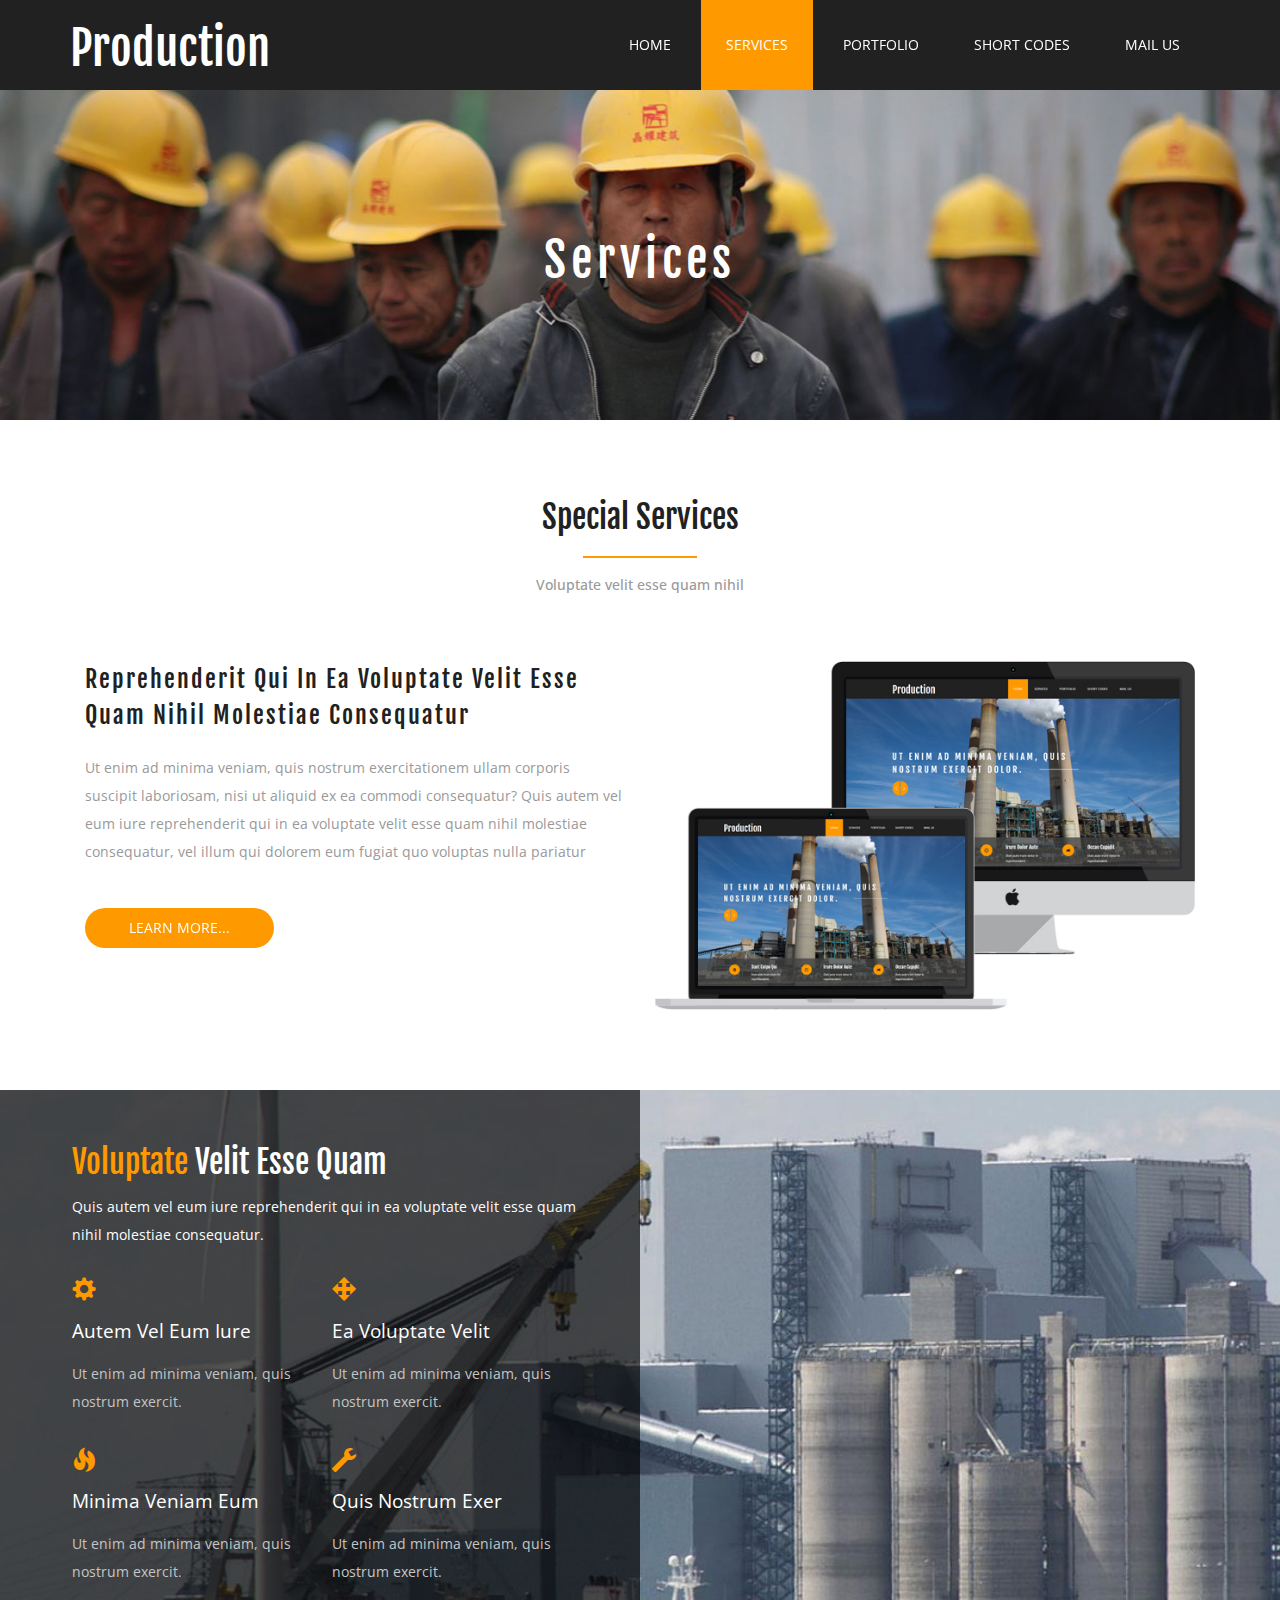
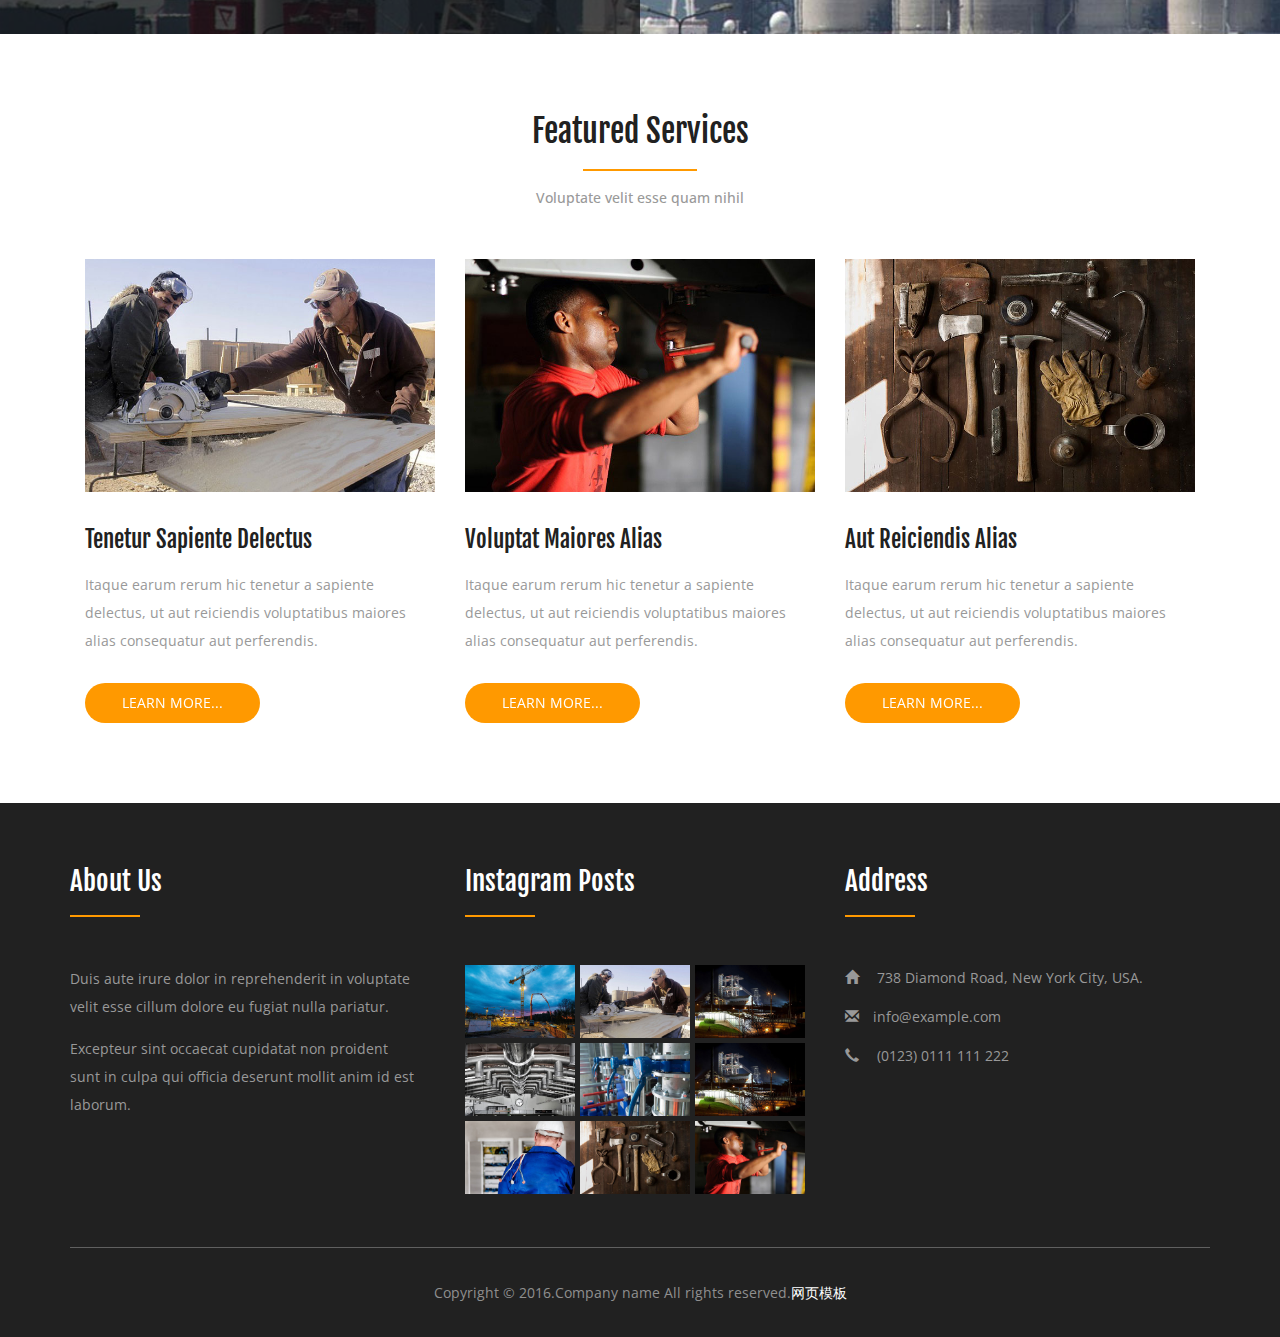
<file: services.html>
<!DOCTYPE html>
<html>
<head>
<title>Services</title>
<!-- for-mobile-apps -->
<meta name="viewport" content="width=device-width, initial-scale=1">
<meta http-equiv="Content-Type" content="text/html; charset=utf-8" />
<meta name="keywords" content="" />
<script type="application/x-javascript"> addEventListener("load", function() { setTimeout(hideURLbar, 0); }, false);
		function hideURLbar(){ window.scrollTo(0,1); } </script>
<!-- //for-mobile-apps -->
<link href="css/bootstrap.css" rel="stylesheet" type="text/css" media="all" />
<link href="css/style.css" rel="stylesheet" type="text/css" media="all" />
<!-- js -->
<script type="text/javascript" src="js/jquery-2.1.4.min.js"></script>
<!-- //js -->
<link href='http://fonts.googleapis.com/css?family=Fjalla+One' rel='stylesheet' type='text/css'>
<link href='http://fonts.googleapis.com/css?family=Open+Sans:400,300,300italic,400italic,600,600italic,700,700italic,800,800italic' rel='stylesheet' type='text/css'>
<!-- start-smoth-scrolling -->
<script type="text/javascript" src="js/move-top.js"></script>
<script type="text/javascript" src="js/easing.js"></script>
<script type="text/javascript">
	jQuery(document).ready(function($) {
		$(".scroll").click(function(event){		
			event.preventDefault();
			$('html,body').animate({scrollTop:$(this.hash).offset().top},1000);
		});
	});
</script>
<!-- start-smoth-scrolling -->
</head>
	
<body>
<!-- header -->
	<div class="header">
		<div class="container">
			<nav class="navbar navbar-default">
				<!-- Brand and toggle get grouped for better mobile display -->
				<div class="navbar-header">
				  <button type="button" class="navbar-toggle collapsed" data-toggle="collapse" data-target="#bs-example-navbar-collapse-1">
					<span class="sr-only">Toggle navigation</span>
					<span class="icon-bar"></span>
					<span class="icon-bar"></span>
					<span class="icon-bar"></span>
				  </button>
					<div class="logo">
						<h1><a class="navbar-brand" href="index.html">Production</a></h1>
					</div>
				</div>

				<!-- Collect the nav links, forms, and other content for toggling -->
				<div class="collapse navbar-collapse nav-wil" id="bs-example-navbar-collapse-1">
					<nav>
						<ul class="nav navbar-nav">
							<li><a href="index.html" class="hvr-sweep-to-bottom">Home</a></li>
							<li class="active"><a href="services.html">Services</a></li>
							<li><a href="portfolio.html" class="hvr-sweep-to-bottom">Portfolio</a></li>
							<li><a href="short-codes.html" class="hvr-sweep-to-bottom">Short Codes</a></li>
							<li><a href="mail.html" class="hvr-sweep-to-bottom">Mail Us</a></li>
						</ul>
					</nav>
				</div>
				<!-- /.navbar-collapse -->
			</nav>
		</div>
	</div>
<!-- //header -->
<!-- portfolio-bg -->
	<div class="portfolio-bg">
		<div class="container">
			<h2>Services</h2>
		</div>
	</div>
<!-- //portfolio-bg -->
<!-- services -->
	<div class="services">
		<div class="container">
			<h3>Special Services</h3>
			<p class="qui">Voluptate velit esse quam nihil</p>
			<div class="agileits_services_grids">
				<div class="col-md-6 agileits_services_grid_left">
					<h4>reprehenderit qui in ea voluptate velit esse quam nihil molestiae consequatur</h4>
					<p>Ut enim ad minima veniam, quis nostrum exercitationem ullam corporis 
						suscipit laboriosam, nisi ut aliquid ex ea commodi consequatur? Quis autem 
						vel eum iure reprehenderit qui in ea voluptate velit esse quam nihil 
						molestiae consequatur, vel illum qui dolorem eum fugiat quo voluptas 
						nulla pariatur</p>
					<div class="more m2">
						<a href="single.html" class="button--aylen button--round-l button--text-thick">Learn More...</a>
					</div>
				</div>
				<div class="col-md-6 agileits_services_grid_right">
					<img src="images/13.jpg" alt=" " class="img-responsive" />
				</div>
				<div class="clearfix"> </div>
			</div>
		</div>
	</div>
<!-- //services -->
<!-- services-bottom -->
	<div class="services-bottom">
		<div class="col-md-6 agile_services_bottom_grid_left">
			<h3><span>voluptate</span> velit esse quam</h3>
			<p class="eum">Quis autem vel eum iure reprehenderit qui in ea voluptate velit esse quam 
				nihil molestiae consequatur.</p>
			<div class="agile_services_bottom_grid_left_grids">
				<div class="col-md-6 agile_services_bottom_grid_left_grid">
					<span class="glyphicon glyphicon-cog" aria-hidden="true"></span>
					<a href="single.html">autem vel eum iure</a>
					<p>Ut enim ad minima veniam, quis nostrum exercit.</p>
				</div>
				<div class="col-md-6 agile_services_bottom_grid_left_grid">
					<span class="glyphicon glyphicon-move" aria-hidden="true"></span>
					<a href="single.html">ea voluptate velit</a>
					<p>Ut enim ad minima veniam, quis nostrum exercit.</p>
				</div>
				<div class="clearfix"> </div>
			</div>
			<div class="agile_services_bottom_grid_left_grids">
				<div class="col-md-6 agile_services_bottom_grid_left_grid">
					<span class="glyphicon glyphicon-fire" aria-hidden="true"></span>
					<a href="single.html">minima veniam eum</a>
					<p>Ut enim ad minima veniam, quis nostrum exercit.</p>
				</div>
				<div class="col-md-6 agile_services_bottom_grid_left_grid">
					<span class="glyphicon glyphicon-wrench" aria-hidden="true"></span>
					<a href="single.html">quis nostrum exer</a>
					<p>Ut enim ad minima veniam, quis nostrum exercit.</p>
				</div>
				<div class="clearfix"> </div>
			</div>
		</div>
		<div class="col-md-6 agile_services_bottom_grid_right">
		</div>
		<div class="clearfix"> </div>
	</div>
<!-- //services-bottom -->
<!-- features-services -->
	<div class="features-services">
		<div class="container">
			<h3>Featured Services</h3>
			<p class="qui">Voluptate velit esse quam nihil</p>
			<div class="wthree_features_services_grids">
				<div class="col-md-4 wthree_features_services_grid">
					<img src="images/12.jpg" alt=" " class="img-responsive" />
					<h4><a href="single.html">tenetur sapiente delectus</a></h4>
					<p>Itaque earum rerum hic tenetur a sapiente delectus, ut aut reiciendis 
						voluptatibus maiores alias consequatur aut perferendis.</p>
					<div class="more m1">
						<a href="single.html" class="button--aylen button--round-l button--text-thick">Learn More...</a>
					</div>
				</div>
				<div class="col-md-4 wthree_features_services_grid">
					<img src="images/11.jpg" alt=" " class="img-responsive" />
					<h4><a href="single.html">voluptat maiores alias</a></h4>
					<p>Itaque earum rerum hic tenetur a sapiente delectus, ut aut reiciendis 
						voluptatibus maiores alias consequatur aut perferendis.</p>
					<div class="more m1">
						<a href="single.html" class="button--aylen button--round-l button--text-thick">Learn More...</a>
					</div>
				</div>
				<div class="col-md-4 wthree_features_services_grid">
					<img src="images/10.jpg" alt=" " class="img-responsive" />
					<h4><a href="single.html">aut reiciendis alias</a></h4>
					<p>Itaque earum rerum hic tenetur a sapiente delectus, ut aut reiciendis 
						voluptatibus maiores alias consequatur aut perferendis.</p>
					<div class="more m1">
						<a href="single.html" class="button--aylen button--round-l button--text-thick">Learn More...</a>
					</div>
				</div>
				<div class="clearfix"> </div>
			</div>
		</div>
	</div>
<!-- //features-services -->
<!-- footer -->
	<div class="footer">
		<div class="container">
			<div class="col-md-4 agileinfo_footer_grid">
				<h4>About Us</h4>
				<p>Duis aute irure dolor in reprehenderit in voluptate velit esse cillum dolore eu 
					fugiat nulla pariatur. <span>Excepteur sint occaecat cupidatat non proident 
					sunt in culpa qui officia deserunt mollit anim id est laborum.</span></p>
			</div>
			<div class="col-md-4 agileinfo_footer_grid">
				<h4>Instagram Posts</h4>
				<div class="agileinfo_footer_grid1">
					<a href="single.html"><img src="images/3.jpg" alt=" " class="img-responsive"></a>
				</div>
				<div class="agileinfo_footer_grid1">
					<a href="single.html"><img src="images/12.jpg" alt=" " class="img-responsive"></a>
				</div>
				<div class="agileinfo_footer_grid1">
					<a href="single.html"><img src="images/5.jpg" alt=" " class="img-responsive"></a>
				</div>
				<div class="agileinfo_footer_grid1">
					<a href="single.html"><img src="images/7.jpg" alt=" " class="img-responsive"></a>
				</div>
				<div class="agileinfo_footer_grid1">
					<a href="single.html"><img src="images/8.jpg" alt=" " class="img-responsive"></a>
				</div>
				<div class="agileinfo_footer_grid1">
					<a href="single.html"><img src="images/5.jpg" alt=" " class="img-responsive"></a>
				</div>
				<div class="agileinfo_footer_grid1">
					<a href="single.html"><img src="images/9.jpg" alt=" " class="img-responsive"></a>
				</div>
				<div class="agileinfo_footer_grid1">
					<a href="single.html"><img src="images/10.jpg" alt=" " class="img-responsive"></a>
				</div>
				<div class="agileinfo_footer_grid1">
					<a href="single.html"><img src="images/11.jpg" alt=" " class="img-responsive"></a>
				</div>
				<div class="clearfix"> </div>
			</div>
			<div class="col-md-4 agileinfo_footer_grid">
				<h4>Address</h4>
				<ul>
					<li><span class="glyphicon glyphicon-home" aria-hidden="true"></span> 738 Diamond Road, New York City, USA.</li>
					<li><span class="glyphicon glyphicon-envelope" aria-hidden="true"></span><a href="mailto:info@example.com">info@example.com</a></li>
					<li><span class="glyphicon glyphicon-earphone" aria-hidden="true"></span> (0123) 0111 111 222</li>
				</ul>
			</div>
			<div class="clearfix"> </div>
			<div class="w3agile_footer_copy">
				<p>Copyright &copy; 2016.Company name All rights reserved.<a target="_blank" href="http://www.cssmoban.com/">&#x7F51;&#x9875;&#x6A21;&#x677F;</a></p>
			</div>
		</div>
	</div>
<!-- //footer -->	
<!-- for bootstrap working -->
	<script src="js/bootstrap.js"></script>
<!-- //for bootstrap working -->
<!-- here stars scrolling icon -->
	<script type="text/javascript">
		$(document).ready(function() {
			/*
				var defaults = {
				containerID: 'toTop', // fading element id
				containerHoverID: 'toTopHover', // fading element hover id
				scrollSpeed: 1200,
				easingType: 'linear' 
				};
			*/
								
			$().UItoTop({ easingType: 'easeOutQuart' });
								
			});
	</script>
<!-- //here ends scrolling icon -->
</body>
</html>
</file>
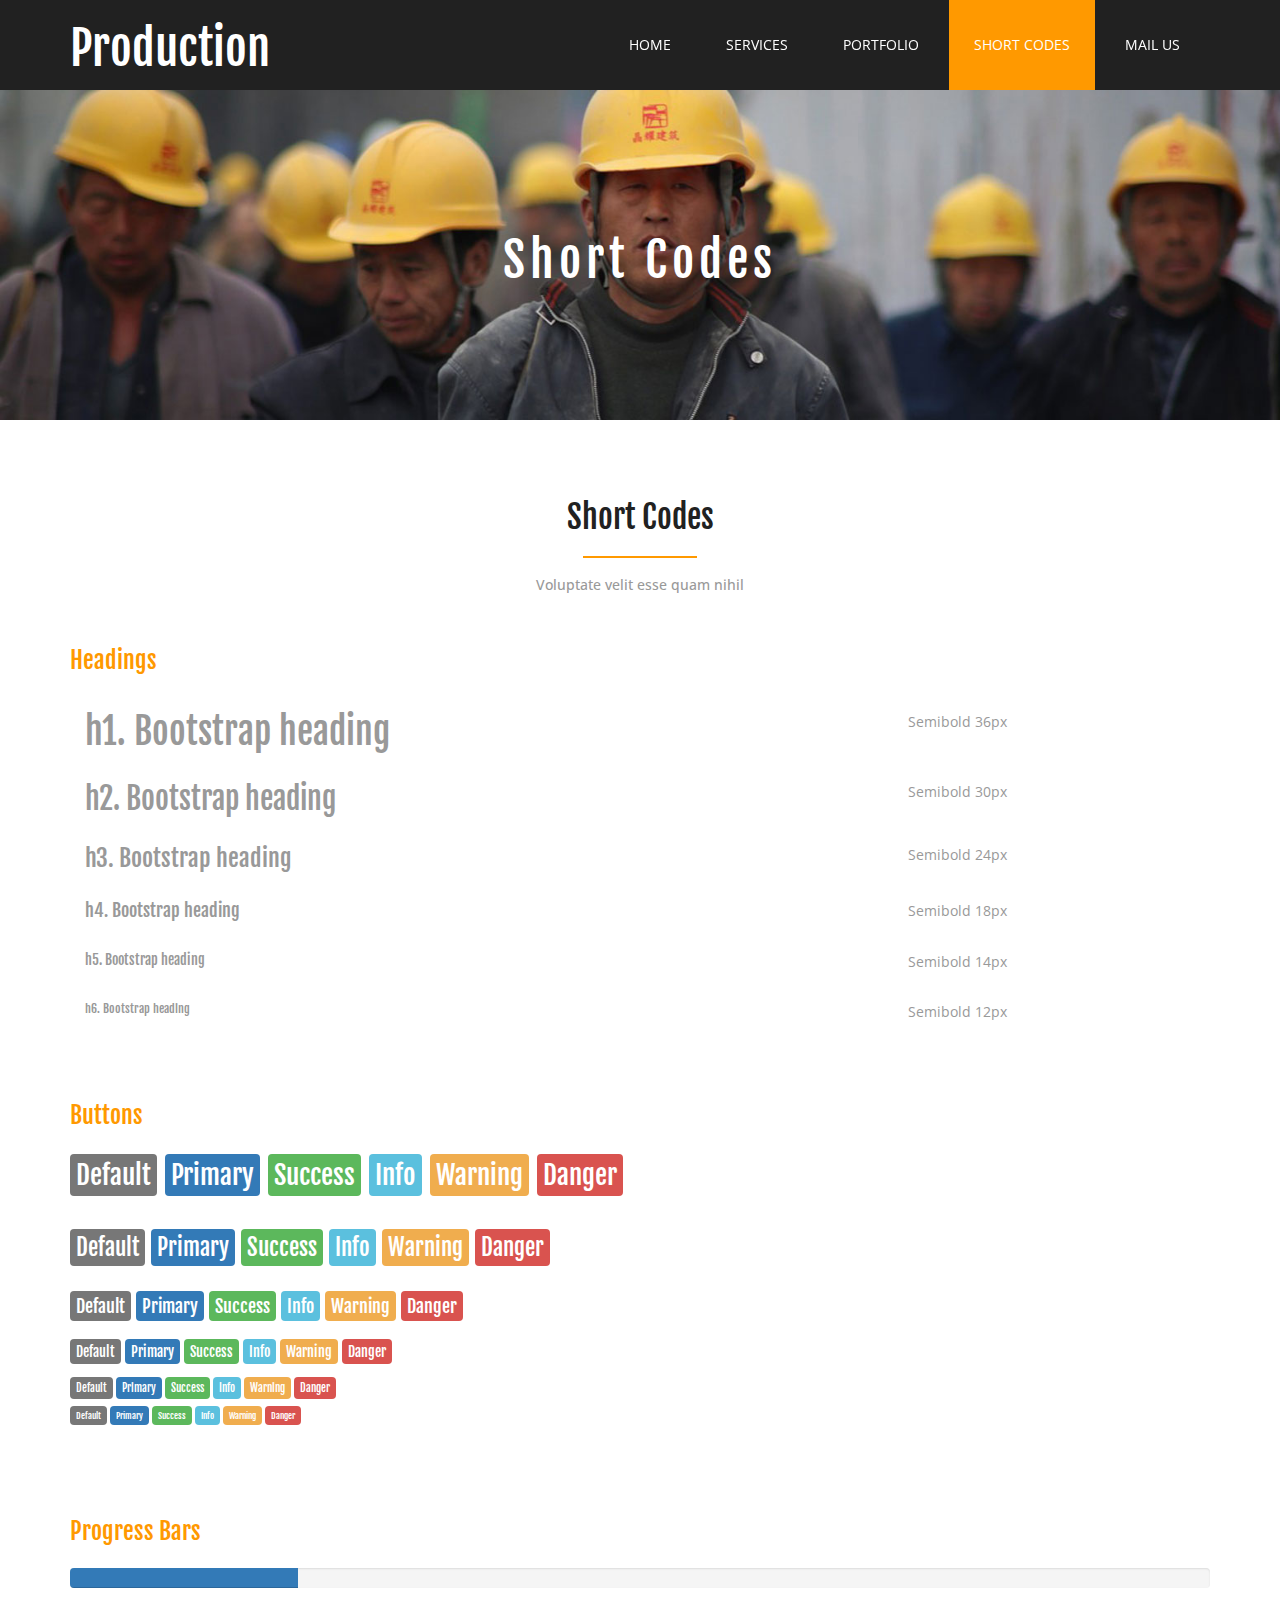
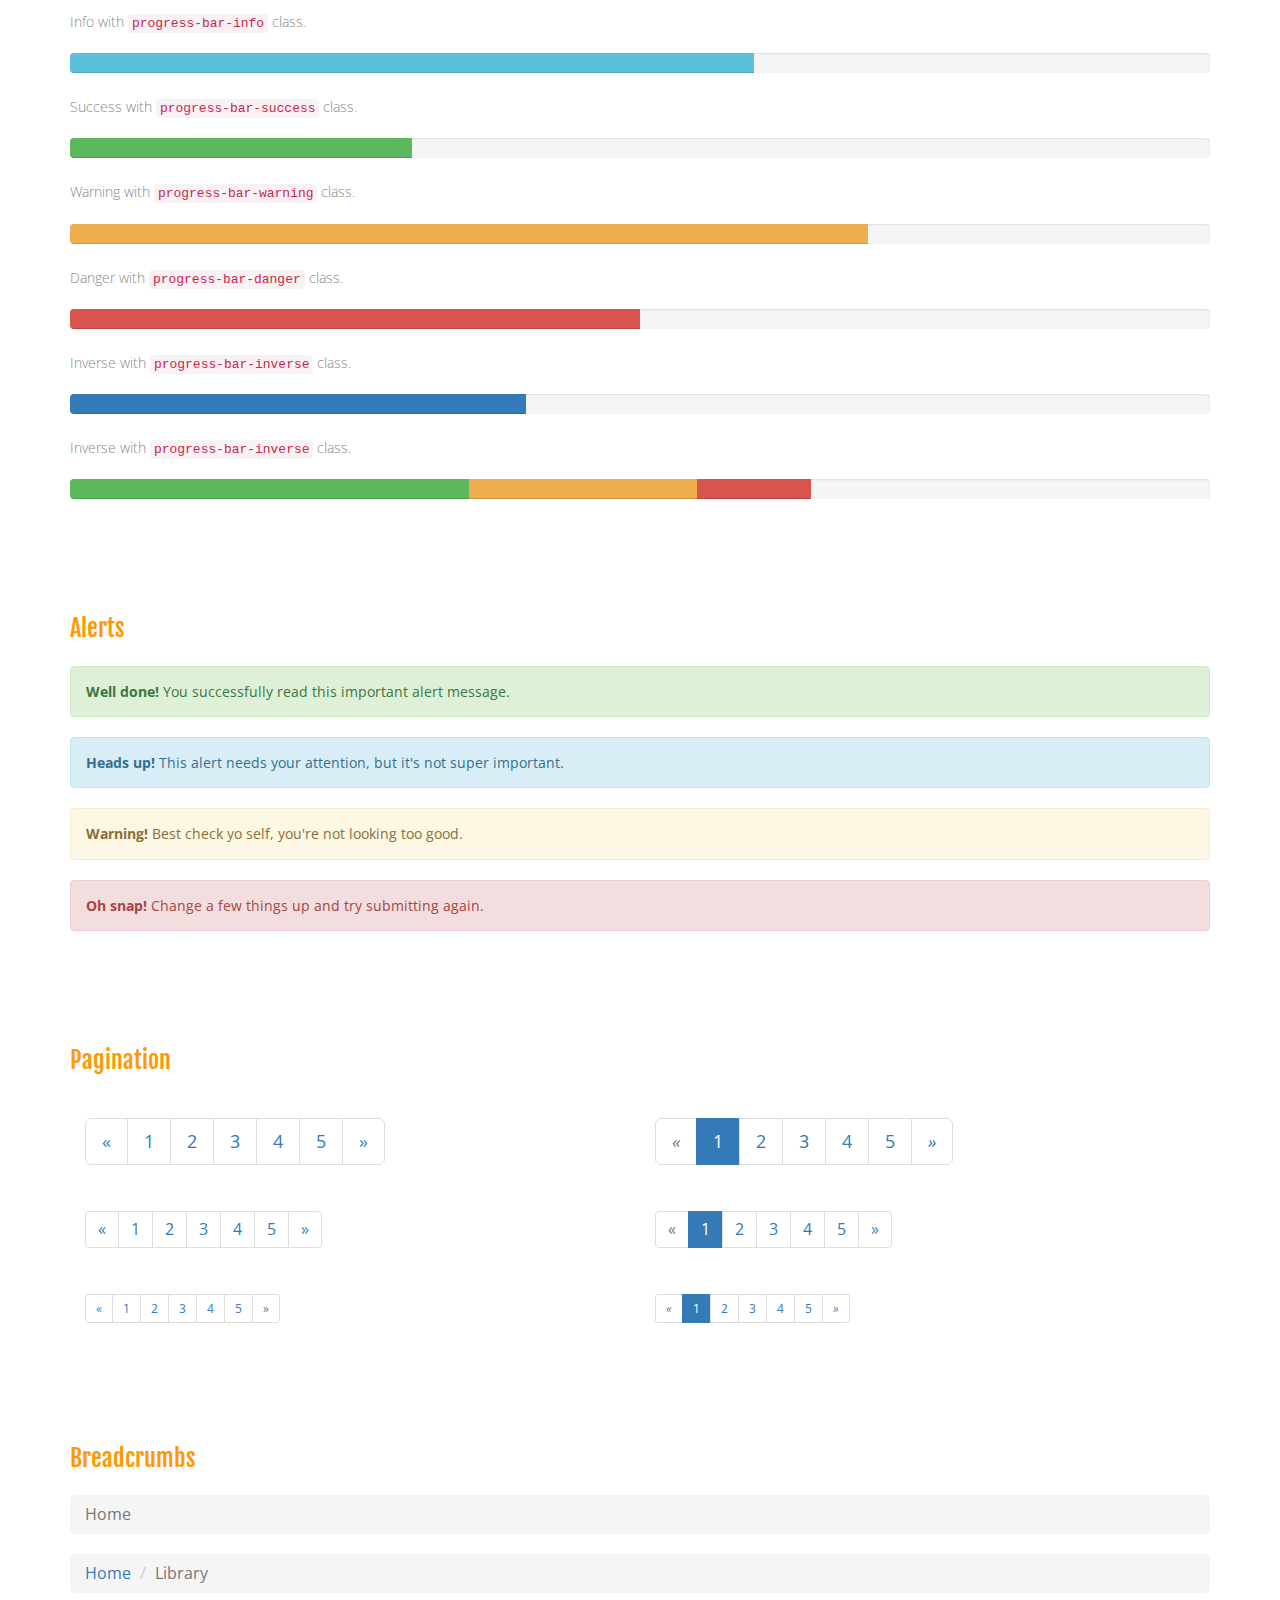
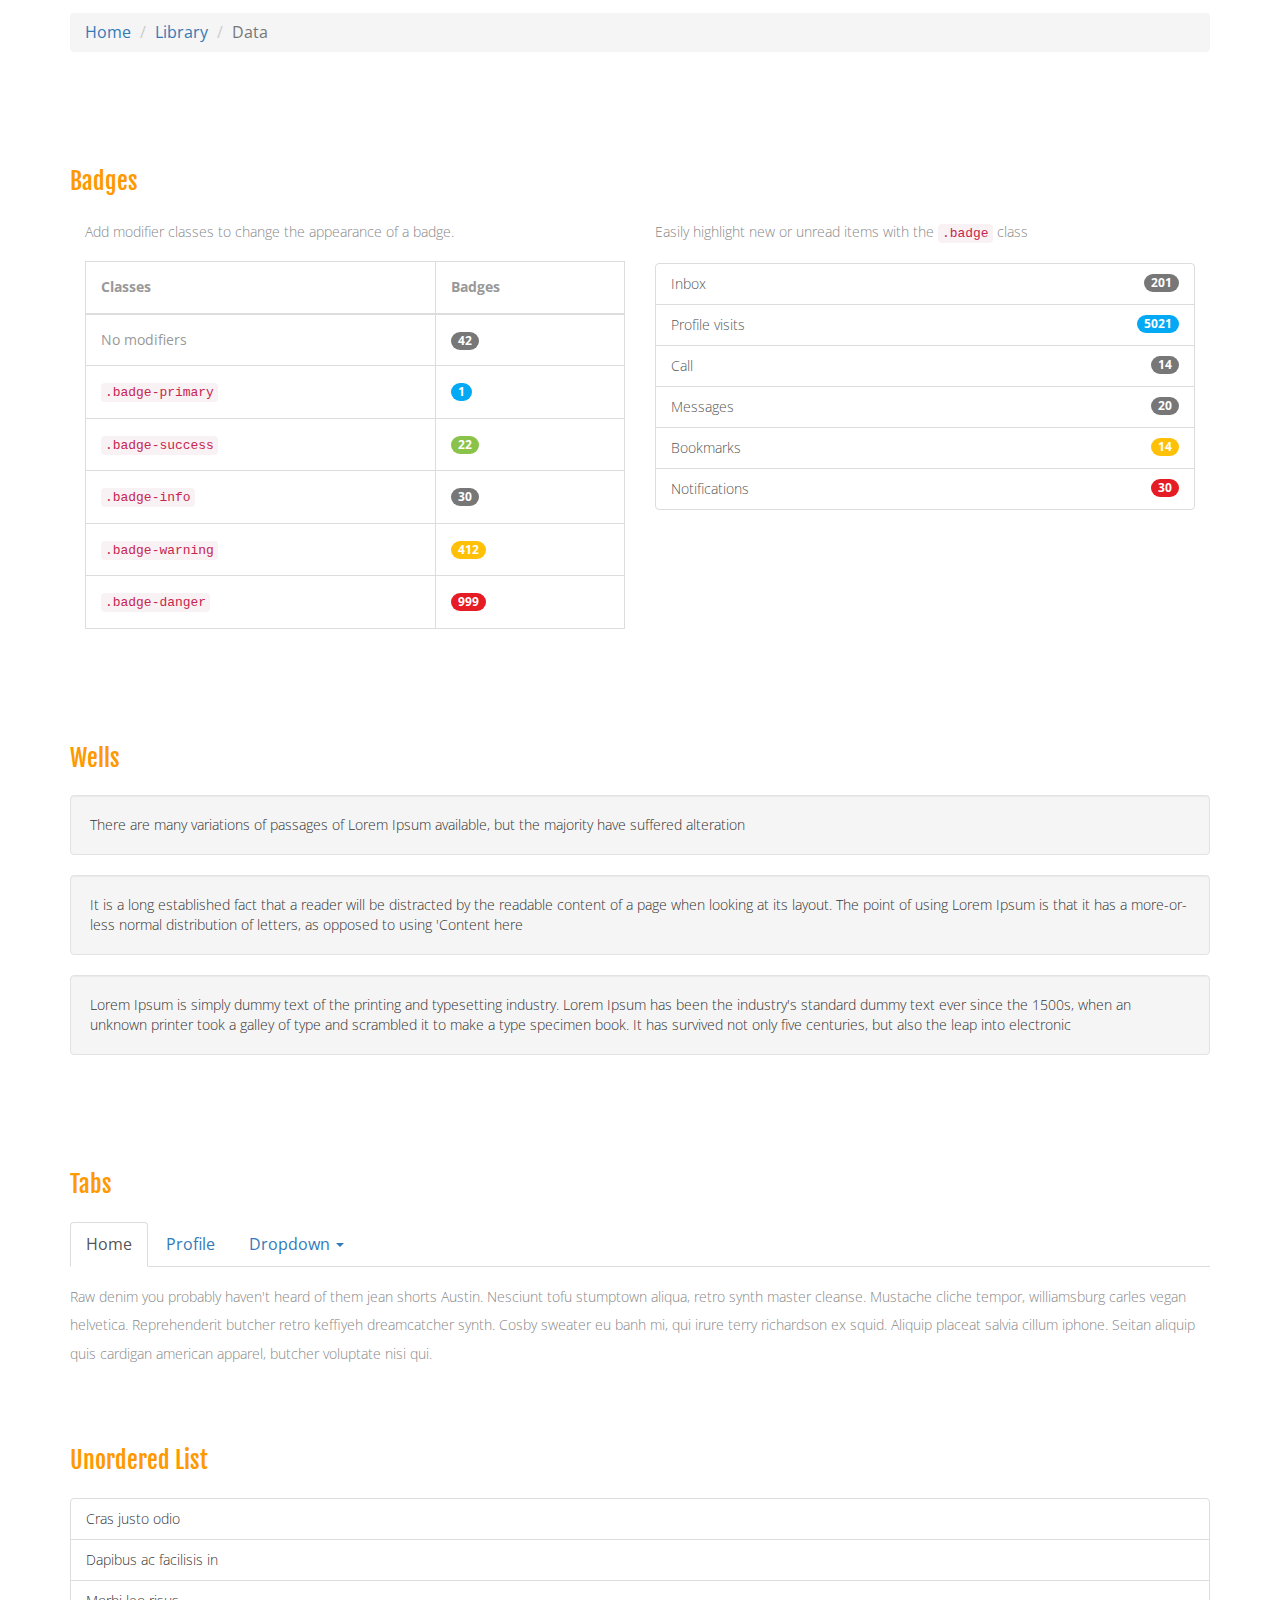
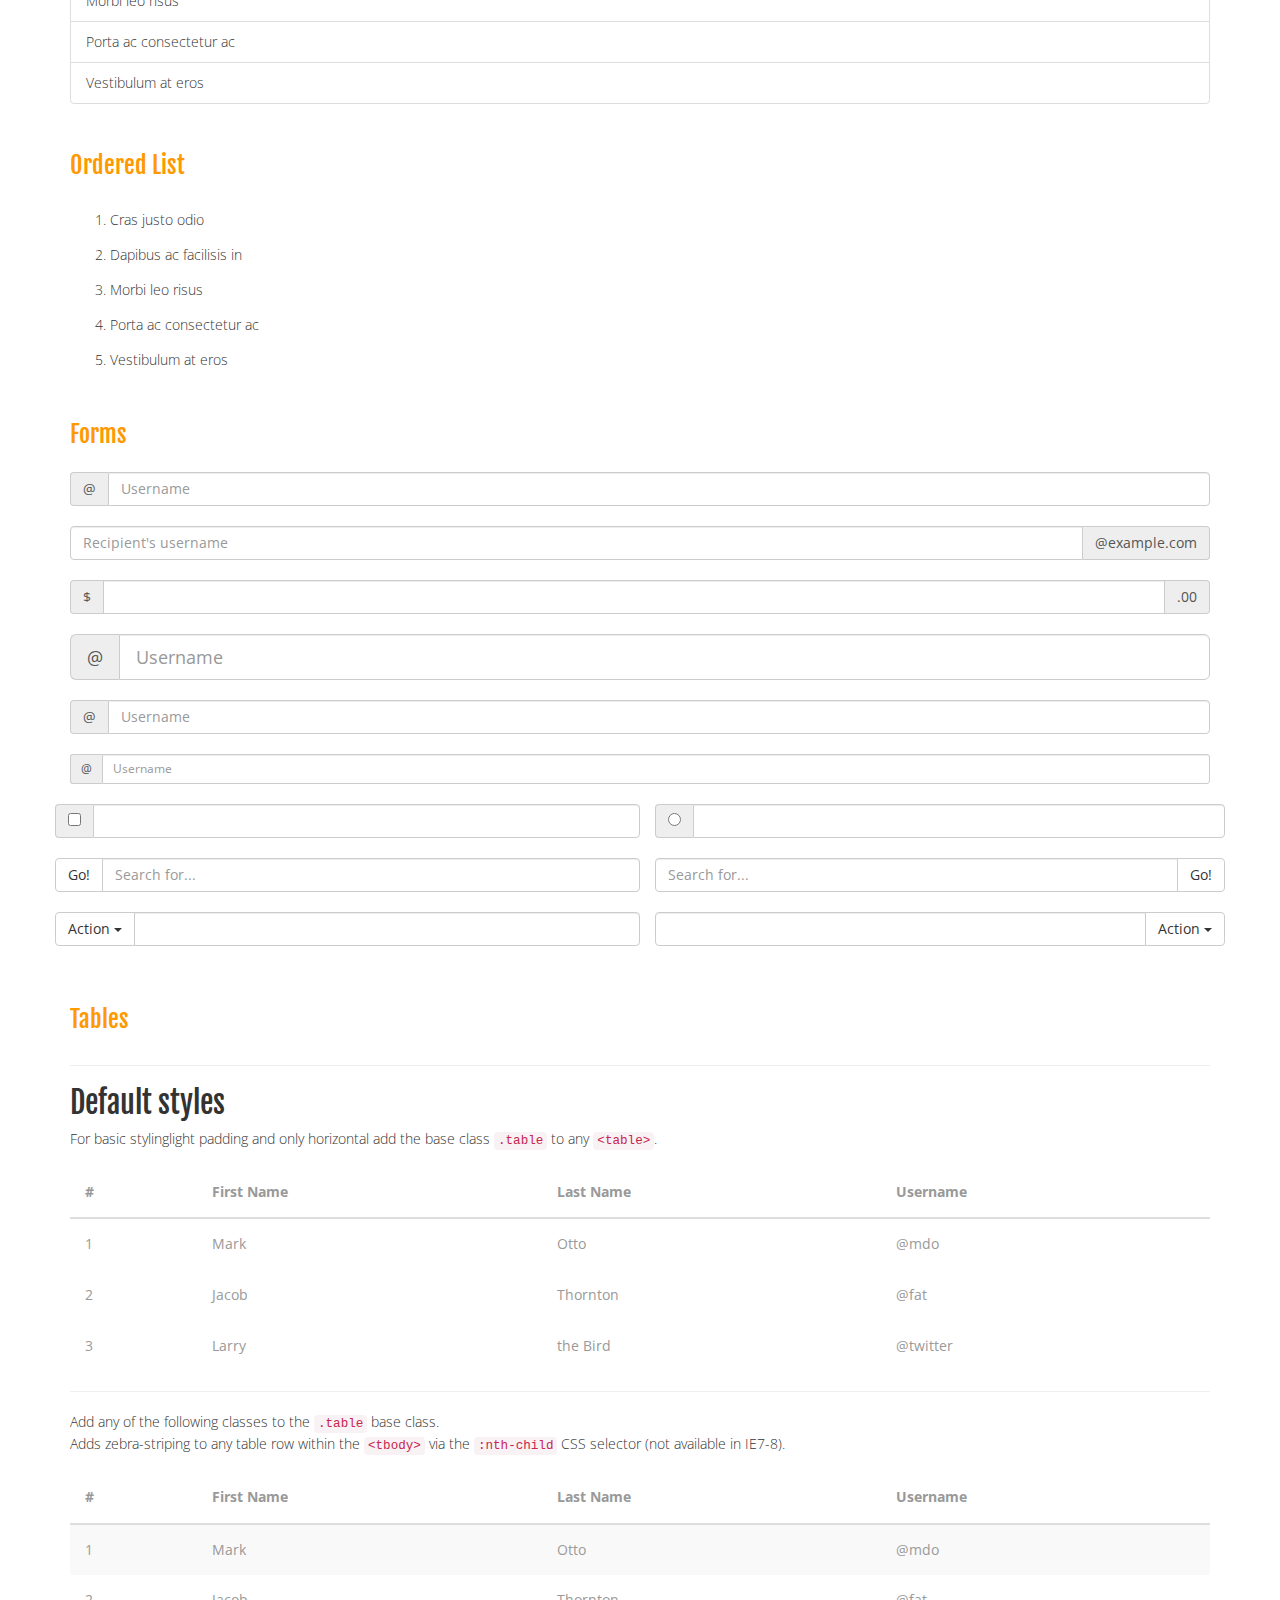
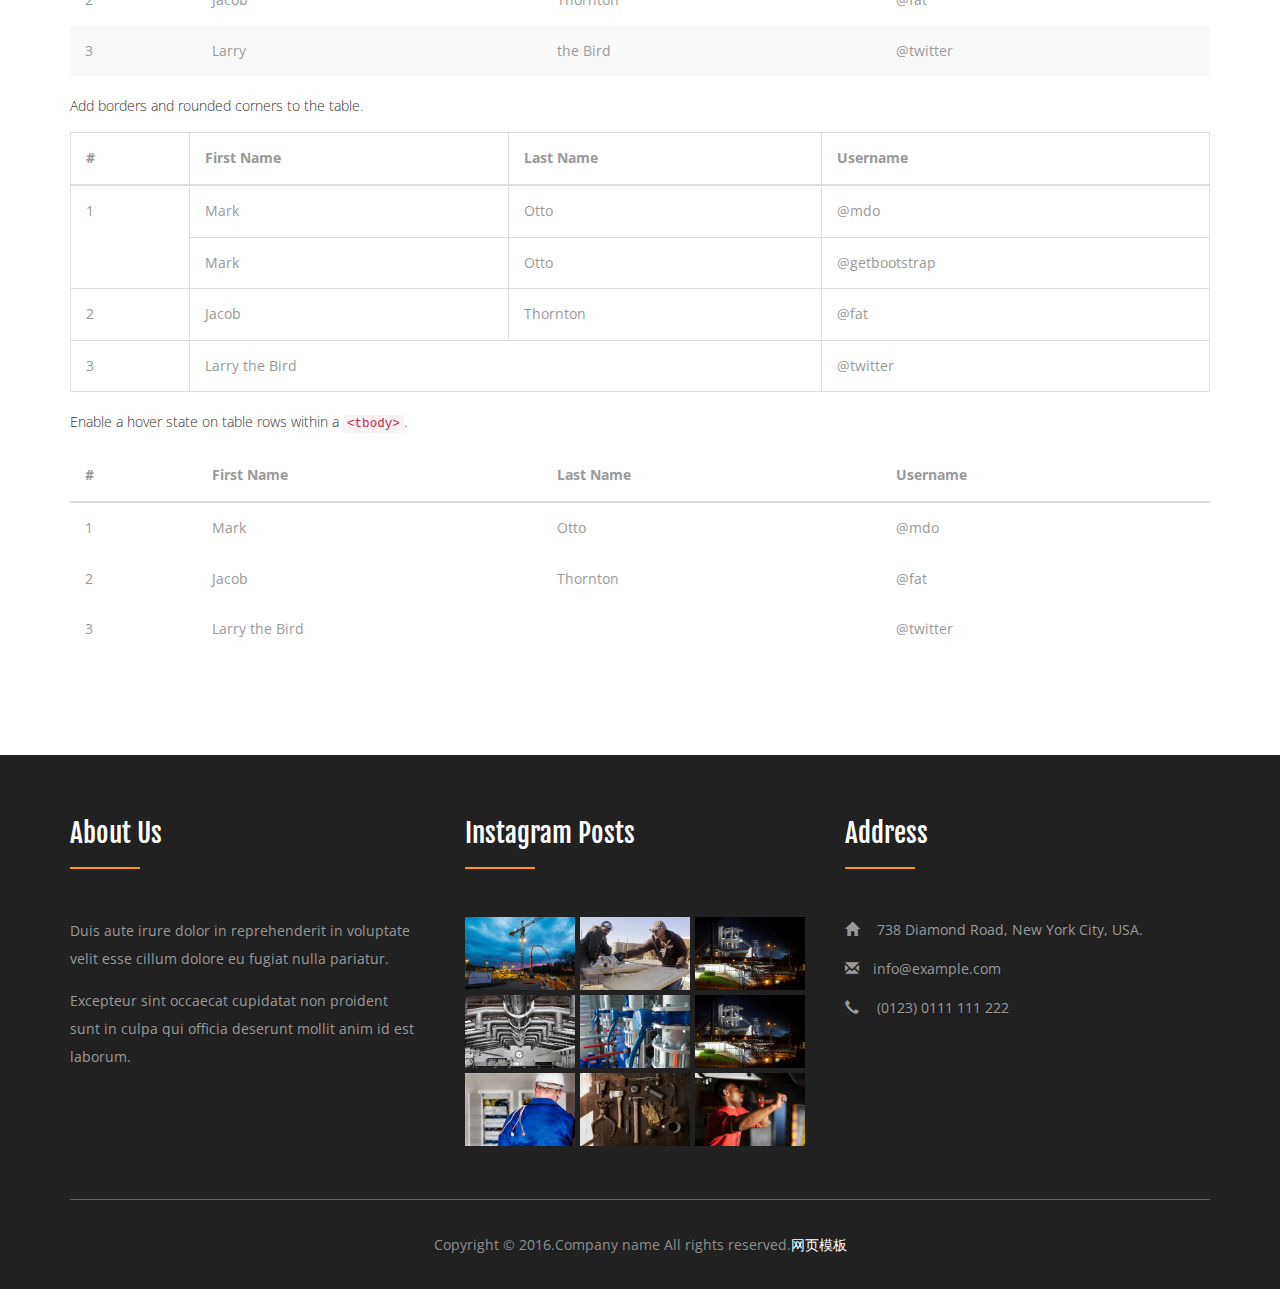
<file: short-codes.html>
<!DOCTYPE html>
<html>
<head>
<title>Short Codes</title>
<!-- for-mobile-apps -->
<meta name="viewport" content="width=device-width, initial-scale=1">
<meta http-equiv="Content-Type" content="text/html; charset=utf-8" />
<meta name="keywords" content="" />
<script type="application/x-javascript"> addEventListener("load", function() { setTimeout(hideURLbar, 0); }, false);
		function hideURLbar(){ window.scrollTo(0,1); } </script>
<!-- //for-mobile-apps -->
<link href="css/bootstrap.css" rel="stylesheet" type="text/css" media="all" />
<link href="css/style.css" rel="stylesheet" type="text/css" media="all" />
<!-- js -->
<script type="text/javascript" src="js/jquery-2.1.4.min.js"></script>
<!-- //js -->
<link href='http://fonts.googleapis.com/css?family=Fjalla+One' rel='stylesheet' type='text/css'>
<link href='http://fonts.googleapis.com/css?family=Open+Sans:400,300,300italic,400italic,600,600italic,700,700italic,800,800italic' rel='stylesheet' type='text/css'>
<!-- start-smoth-scrolling -->
<script type="text/javascript" src="js/move-top.js"></script>
<script type="text/javascript" src="js/easing.js"></script>
<script type="text/javascript">
	jQuery(document).ready(function($) {
		$(".scroll").click(function(event){		
			event.preventDefault();
			$('html,body').animate({scrollTop:$(this.hash).offset().top},1000);
		});
	});
</script>
<!-- start-smoth-scrolling -->
</head>
	
<body>
<!-- header -->
	<div class="header">
		<div class="container">
			<nav class="navbar navbar-default">
				<!-- Brand and toggle get grouped for better mobile display -->
				<div class="navbar-header">
				  <button type="button" class="navbar-toggle collapsed" data-toggle="collapse" data-target="#bs-example-navbar-collapse-1">
					<span class="sr-only">Toggle navigation</span>
					<span class="icon-bar"></span>
					<span class="icon-bar"></span>
					<span class="icon-bar"></span>
				  </button>
					<div class="logo">
						<h1><a class="navbar-brand" href="index.html">Production</a></h1>
					</div>
				</div>

				<!-- Collect the nav links, forms, and other content for toggling -->
				<div class="collapse navbar-collapse nav-wil" id="bs-example-navbar-collapse-1">
					<nav>
						<ul class="nav navbar-nav">
							<li><a href="index.html" class="hvr-sweep-to-bottom">Home</a></li>
							<li><a href="services.html" class="hvr-sweep-to-bottom">Services</a></li>
							<li><a href="portfolio.html" class="hvr-sweep-to-bottom">Portfolio</a></li>
							<li class="active"><a href="short-codes.html">Short Codes</a></li>
							<li><a href="mail.html" class="hvr-sweep-to-bottom">Mail Us</a></li>
						</ul>
					</nav>
				</div>
				<!-- /.navbar-collapse -->
			</nav>
		</div>
	</div>
<!-- //header -->
<!-- portfolio-bg -->
	<div class="portfolio-bg">
		<div class="container">
			<h2>Short Codes</h2>
		</div>
	</div>
<!-- //portfolio-bg -->
<!--typography-page -->
	<div class="typo">
		<div class="container">
			<h3 class="title">Short Codes</h3>
			<p class="qui">Voluptate velit esse quam nihil</p>
			<div class="grid_3 grid_4">
				<h3 class="hdg">Headings</h3>
				<div class="bs-example">
					<table class="table">
						<tbody>
							<tr>
								<td><h1 id="h1.-bootstrap-heading">h1. Bootstrap heading<a class="anchorjs-link" href="#h1.-bootstrap-heading"><span class="anchorjs-icon"></span></a></h1></td>
								<td class="type-info">Semibold 36px</td>
							</tr>
							<tr>
								<td><h2 id="h2.-bootstrap-heading">h2. Bootstrap heading<a class="anchorjs-link" href="#h2.-bootstrap-heading"><span class="anchorjs-icon"></span></a></h2></td>
								<td class="type-info">Semibold 30px</td>
							</tr>
							<tr>
								<td><h3 id="h3.-bootstrap-heading">h3. Bootstrap heading<a class="anchorjs-link" href="#h3.-bootstrap-heading"><span class="anchorjs-icon"></span></a></h3></td>
								<td class="type-info">Semibold 24px</td>
							</tr>
							<tr>
								<td><h4 id="h4.-bootstrap-heading">h4. Bootstrap heading<a class="anchorjs-link" href="#h4.-bootstrap-heading"><span class="anchorjs-icon"></span></a></h4></td>
								<td class="type-info">Semibold 18px</td>
							</tr>
							<tr>
								<td><h5 id="h5.-bootstrap-heading">h5. Bootstrap heading<a class="anchorjs-link" href="#h5.-bootstrap-heading"><span class="anchorjs-icon"></span></a></h5></td>
								<td class="type-info">Semibold 14px</td>
							</tr>
							<tr>
								<td><h6>h6. Bootstrap heading</h6></td>
								<td class="type-info">Semibold 12px</td>
							</tr>
						</tbody>
					</table>
				</div>
			</div>
			<div class="grid_3 grid_5">
				<h3>Buttons</h3>
				<h1>
					<a href="#"><span class="label label-default">Default</span></a>
					<a href="#"><span class="label label-primary">Primary</span></a>
					<a href="#"><span class="label label-success">Success</span></a>
					<a href="#"><span class="label label-info">Info</span></a>
					<a href="#"><span class="label label-warning">Warning</span></a>
					<a href="#"><span class="label label-danger">Danger</span></a>
				</h1>
				<h2>
					<a href="#"><span class="label label-default">Default</span></a>
					<a href="#"><span class="label label-primary">Primary</span></a>
					<a href="#"><span class="label label-success">Success</span></a>
					<a href="#"><span class="label label-info">Info</span></a>
					<a href="#"><span class="label label-warning">Warning</span></a>
					<a href="#"><span class="label label-danger">Danger</span></a>
				</h2>
				<h3>
					<a href="#"><span class="label label-default">Default</span></a>
					<a href="#"><span class="label label-primary">Primary</span></a>
					<a href="#"><span class="label label-success">Success</span></a>
					<a href="#"><span class="label label-info">Info</span></a>
					<a href="#"><span class="label label-warning">Warning</span></a>
					<a href="#"><span class="label label-danger">Danger</span></a>
				</h3>
				<h4>
					<a href="#"><span class="label label-default">Default</span></a>
					<a href="#"><span class="label label-primary">Primary</span></a>
					<a href="#"><span class="label label-success">Success</span></a>
					<a href="#"><span class="label label-info">Info</span></a>
					<a href="#"><span class="label label-warning">Warning</span></a>
					<a href="#"><span class="label label-danger">Danger</span></a>
				</h4>
				<h5>
					<a href="#"><span class="label label-default">Default</span></a>
					<a href="#"><span class="label label-primary">Primary</span></a>
					<a href="#"><span class="label label-success">Success</span></a>
					<a href="#"><span class="label label-info">Info</span></a>
					<a href="#"><span class="label label-warning">Warning</span></a>
					<a href="#"><span class="label label-danger">Danger</span></a>
				</h5>
				<h6>
					<a href="#"><span class="label label-default">Default</span></a>
					<a href="#"><span class="label label-primary">Primary</span></a>
					<a href="#"><span class="label label-success">Success</span></a>
					<a href="#"><span class="label label-info">Info</span></a>
					<a href="#"><span class="label label-warning">Warning</span></a>
					<a href="#"><span class="label label-danger">Danger</span></a>
				</h6>
			</div>			   
			<div class="grid_3 grid_5">
				<h3>Progress Bars</h3>
				<div class="tab-content">
					<div class="tab-pane active" id="domprogress">
						<div class="progress">    
							<div class="progress-bar progress-bar-primary" style="width: 20%"></div>
						</div>
						<p>Info with <code>progress-bar-info</code> class.</p>
						<div class="progress">    
							<div class="progress-bar progress-bar-info" style="width: 60%"></div>
						</div>
						<p>Success with <code>progress-bar-success</code> class.</p>
						<div class="progress">
							<div class="progress-bar progress-bar-success" style="width: 30%"></div>
						</div>
						<p>Warning with <code>progress-bar-warning</code> class.</p>
						<div class="progress">
							<div class="progress-bar progress-bar-warning" style="width: 70%"></div>
						</div>
						<p>Danger with <code>progress-bar-danger</code> class.</p>
						<div class="progress">
							<div class="progress-bar progress-bar-danger" style="width: 50%"></div>
						</div>
						<p>Inverse with <code>progress-bar-inverse</code> class.</p>
						<div class="progress">
							<div class="progress-bar progress-bar-inverse" style="width: 40%"></div>
						</div>
						<p>Inverse with <code>progress-bar-inverse</code> class.</p>
						<div class="progress">
							<div class="progress-bar progress-bar-success" style="width: 35%"><span class="sr-only">35% Complete (success)</span></div>
							<div class="progress-bar progress-bar-warning" style="width: 20%"><span class="sr-only">20% Complete (warning)</span></div>
							<div class="progress-bar progress-bar-danger" style="width: 10%"><span class="sr-only">10% Complete (danger)</span></div>
						</div>
					</div>
				</div>
			</div>
			<div class="grid_3 grid_5">
				<h3>Alerts</h3>
				<div class="alert alert-success" role="alert">
					<strong>Well done!</strong> You successfully read this important alert message.
				</div>
				<div class="alert alert-info" role="alert">
					<strong>Heads up!</strong> This alert needs your attention, but it's not super important.
				</div>
				<div class="alert alert-warning" role="alert">
					<strong>Warning!</strong> Best check yo self, you're not looking too good.
				</div>
				<div class="alert alert-danger" role="alert">
					<strong>Oh snap!</strong> Change a few things up and try submitting again.
				</div>
			</div>
			<div class="grid_3 grid_5">
				<h3>Pagination</h3>
				<div class="col-md-6">
					<nav>
						<ul class="pagination pagination-lg">
							<li><a href="#" aria-label="Previous"><span aria-hidden="true">&laquo;</span></a></li>
							<li><a href="#">1</a></li>
							<li><a href="#">2</a></li>
							<li><a href="#">3</a></li>
							<li><a href="#">4</a></li>
							<li><a href="#">5</a></li>
							<li><a href="#" aria-label="Next"><span aria-hidden="true">&raquo;</span></a></li>
						</ul>
					</nav>
					<nav>
						<ul class="pagination">
							<li><a href="#" aria-label="Previous"><span aria-hidden="true">&laquo;</span></a></li>
							<li><a href="#">1</a></li>
							<li><a href="#">2</a></li>
							<li><a href="#">3</a></li>
							<li><a href="#">4</a></li>
							<li><a href="#">5</a></li>
							<li><a href="#" aria-label="Next"><span aria-hidden="true">&raquo;</span></a></li>
						</ul>
					</nav>
					<nav>
						<ul class="pagination pagination-sm">
							<li><a href="#" aria-label="Previous"><span aria-hidden="true">&laquo;</span></a></li>
							<li><a href="#">1</a></li>
							<li><a href="#">2</a></li>
							<li><a href="#">3</a></li>
							<li><a href="#">4</a></li>
							<li><a href="#">5</a></li>
							<li><a href="#" aria-label="Next"><span aria-hidden="true">&raquo;</span></a></li>
						</ul>
					</nav>
				</div>
				<div class="col-md-6">
					<ul class="pagination pagination-lg">
						<li class="disabled"><a href="#"><i class="fa fa-angle-left">&laquo;</i></a></li>
						<li class="active"><a href="#">1</a></li>
						<li><a href="#">2</a></li>
						<li><a href="#">3</a></li>
						<li><a href="#">4</a></li>
						<li><a href="#">5</a></li>
						<li><a href="#"><i class="fa fa-angle-right">&raquo;</i></a></li>
					</ul>
					<nav>
						<ul class="pagination">
							<li class="disabled"><a href="#" aria-label="Previous"><span aria-hidden="true">&laquo;</span></a></li>
							<li class="active"><a href="#">1 <span class="sr-only">(current)</span></a></li>
							<li><a href="#">2</a></li>
							<li><a href="#">3</a></li>
							<li><a href="#">4</a></li>
							<li><a href="#">5</a></li>
							<li><a href="#" aria-label="Next"><span aria-hidden="true">&raquo;</span></a></li>
						</ul>
					</nav>
					<ul class="pagination pagination-sm">
						<li class="disabled"><a href="#"><i class="fa fa-angle-left">&laquo;</i></a></li>
						<li class="active"><a href="#">1</a></li>
						<li><a href="#">2</a></li>
						<li><a href="#">3</a></li>
						<li><a href="#">4</a></li>
						<li><a href="#">5</a></li>
						<li><a href="#"><i class="fa fa-angle-right">&raquo;</i></a></li>
					</ul>
				</div>
				<div class="clearfix"> </div>
			</div>
			<div class="grid_3 grid_5">
				<h3>Breadcrumbs</h3>
				<ol class="breadcrumb">
					<li class="active">Home</li>
				</ol>
				<ol class="breadcrumb">
					<li><a href="#">Home</a></li>
					<li class="active">Library</li>
				</ol>
				<ol class="breadcrumb">
					<li><a href="#">Home</a></li>
					<li><a href="#">Library</a></li>
					<li class="active">Data</li>
				</ol>
			</div>
			<div class="grid_3 grid_5">
				<h3>Badges</h3>
				<div class="col-md-6">
					<p>Add modifier classes to change the appearance of a badge.</p>
					<table class="table table-bordered">
						<thead>
							<tr>
								<th>Classes</th>
								<th>Badges</th>
							</tr>
						</thead>
						<tbody>
							<tr>
								<td>No modifiers</td>
								<td><span class="badge">42</span></td>
							</tr>
							<tr>
								<td><code>.badge-primary</code></td>
								<td><span class="badge badge-primary">1</span></td>
							</tr>
							<tr>
								<td><code>.badge-success</code></td>
								<td><span class="badge badge-success">22</span></td>
							</tr>
							<tr>
								<td><code>.badge-info</code></td>
								<td><span class="badge badge-info">30</span></td>
							</tr>
							<tr>
								<td><code>.badge-warning</code></td>
								<td><span class="badge badge-warning">412</span></td>
							</tr>
							<tr>
								<td><code>.badge-danger</code></td>
								<td><span class="badge badge-danger">999</span></td>
							</tr>
						</tbody>
					</table>                    
				</div>
				<div class="col-md-6">
					<p>Easily highlight new or unread items with the <code>.badge</code> class</p>
					<div class="list-group list-group-alternate"> 
						<a href="#" class="list-group-item"><span class="badge">201</span> <i class="ti ti-email"></i> Inbox </a> 
						<a href="#" class="list-group-item"><span class="badge badge-primary">5021</span> <i class="ti ti-eye"></i> Profile visits </a> 
						<a href="#" class="list-group-item"><span class="badge">14</span> <i class="ti ti-headphone-alt"></i> Call </a> 
						<a href="#" class="list-group-item"><span class="badge">20</span> <i class="ti ti-comments"></i> Messages </a> 
						<a href="#" class="list-group-item"><span class="badge badge-warning">14</span> <i class="ti ti-bookmark"></i> Bookmarks </a> 
						<a href="#" class="list-group-item"><span class="badge badge-danger">30</span> <i class="ti ti-bell"></i> Notifications </a> 
					</div>
				</div>
			   <div class="clearfix"> </div>
			</div>	 
			<div class="grid_3 grid_5">
				<h3>Wells</h3>
				<div class="well">
					There are many variations of passages of Lorem Ipsum available, but the majority have suffered alteration
				</div>
				<div class="well">
					It is a long established fact that a reader will be distracted by the readable content of a page when looking at its layout. The point of using Lorem Ipsum is that it has a more-or-less normal distribution of letters, as opposed to using 'Content here
				</div>
				<div class="well">
						Lorem Ipsum is simply dummy text of the printing and typesetting industry. Lorem Ipsum has been the industry's standard dummy text ever since the 1500s, when an unknown printer took a galley of type and scrambled it to make a type specimen book. It has survived not only five centuries, but also the leap into electronic
				</div>
			</div>
			<div class="grid_3 grid_5">
				<h3 class="bars">Tabs</h3>
				<div class="bs-example bs-example-tabs" role="tabpanel" data-example-id="togglable-tabs">
					<ul id="myTab" class="nav nav-tabs" role="tablist">
						<li role="presentation" class="active"><a href="#home" id="home-tab" role="tab" data-toggle="tab" aria-controls="home" aria-expanded="true">Home</a></li>
						<li role="presentation"><a href="#profile" role="tab" id="profile-tab" data-toggle="tab" aria-controls="profile">Profile</a></li>
						<li role="presentation" class="dropdown">
							<a href="#" id="myTabDrop1" class="dropdown-toggle" data-toggle="dropdown" aria-controls="myTabDrop1-contents">Dropdown <span class="caret"></span></a>
							<ul class="dropdown-menu" role="menu" aria-labelledby="myTabDrop1" id="myTabDrop1-contents">
								<li><a href="#dropdown1" tabindex="-1" role="tab" id="dropdown1-tab" data-toggle="tab" aria-controls="dropdown1">@fat</a></li>
								<li><a href="#dropdown2" tabindex="-1" role="tab" id="dropdown2-tab" data-toggle="tab" aria-controls="dropdown2">@mdo</a></li>
							</ul>
						</li>
					</ul>
					<div id="myTabContent" class="tab-content">
						<div role="tabpanel" class="tab-pane fade in active" id="home" aria-labelledby="home-tab">
							<p>Raw denim you probably haven't heard of them jean shorts Austin. Nesciunt tofu stumptown aliqua, retro synth master cleanse. Mustache cliche tempor, williamsburg carles vegan helvetica. Reprehenderit butcher retro keffiyeh dreamcatcher synth. Cosby sweater eu banh mi, qui irure terry richardson ex squid. Aliquip placeat salvia cillum iphone. Seitan aliquip quis cardigan american apparel, butcher voluptate nisi qui.</p>
						</div>
						<div role="tabpanel" class="tab-pane fade" id="profile" aria-labelledby="profile-tab">
							<p>Food truck fixie locavore, accusamus mcsweeney's marfa nulla single-origin coffee squid. Exercitation +1 labore velit, blog sartorial PBR leggings next level wes anderson artisan four loko farm-to-table craft beer twee. Qui photo booth letterpress, commodo enim craft beer mlkshk aliquip jean shorts ullamco ad vinyl cillum PBR. Homo nostrud organic, assumenda labore aesthetic magna delectus mollit. Keytar helvetica VHS salvia yr, vero magna velit sapiente labore stumptown. Vegan fanny pack odio cillum wes anderson 8-bit, sustainable jean shorts beard ut DIY ethical culpa terry richardson biodiesel. Art party scenester stumptown, tumblr butcher vero sint qui sapiente accusamus tattooed echo park.</p>
						</div>
						<div role="tabpanel" class="tab-pane fade" id="dropdown1" aria-labelledby="dropdown1-tab">
							<p>Etsy mixtape wayfarers, ethical wes anderson tofu before they sold out mcsweeney's organic lomo retro fanny pack lo-fi farm-to-table readymade. Messenger bag gentrify pitchfork tattooed craft beer, iphone skateboard locavore carles etsy salvia banksy hoodie helvetica. DIY synth PBR banksy irony. Leggings gentrify squid 8-bit cred pitchfork. Williamsburg banh mi whatever gluten-free, carles pitchfork biodiesel fixie etsy retro mlkshk vice blog. Scenester cred you probably haven't heard of them, vinyl craft beer blog stumptown. Pitchfork sustainable tofu synth chambray yr.</p>
						</div>
						<div role="tabpanel" class="tab-pane fade" id="dropdown2" aria-labelledby="dropdown2-tab">
							<p>Trust fund seitan letterpress, keytar raw denim keffiyeh etsy art party before they sold out master cleanse gluten-free squid scenester freegan cosby sweater. Fanny pack portland seitan DIY, art party locavore wolf cliche high life echo park Austin. Cred vinyl keffiyeh DIY salvia PBR, banh mi before they sold out farm-to-table VHS viral locavore cosby sweater. Lomo wolf viral, mustache readymade thundercats keffiyeh craft beer marfa ethical. Wolf salvia freegan, sartorial keffiyeh echo park vegan.</p>
						</div>
					</div>
				</div>
			</div>
			<h3 class="bars">Unordered List</h3>
			<ul class="list-group">
			  <li class="list-group-item">Cras justo odio</li>
			  <li class="list-group-item">Dapibus ac facilisis in</li>
			  <li class="list-group-item">Morbi leo risus</li>
			  <li class="list-group-item">Porta ac consectetur ac</li>
			  <li class="list-group-item">Vestibulum at eros</li>
			</ul>
			<h3 class="bars">Ordered List</h3>
			<ol>
				<li class="list-group-item1">Cras justo odio</li>
				<li class="list-group-item1">Dapibus ac facilisis in</li>
				<li class="list-group-item1">Morbi leo risus</li>
				<li class="list-group-item1">Porta ac consectetur ac</li>
				<li class="list-group-item1">Vestibulum at eros</li>
			</ol>
			<h3 class="bars">Forms</h3>
			<div class="input-group">
				<span class="input-group-addon" id="basic-addon1">@</span>
				<input type="text" class="form-control" placeholder="Username" aria-describedby="basic-addon1">
			</div>
			<div class="input-group">
				<input type="text" class="form-control" placeholder="Recipient's username" aria-describedby="basic-addon2">
				<span class="input-group-addon" id="basic-addon2">@example.com</span>
			</div>
			<div class="input-group">
				<span class="input-group-addon">$</span>
					<input type="text" class="form-control" aria-label="Amount (to the nearest dollar)">
				<span class="input-group-addon">.00</span>
			</div>
			<div class="input-group input-group-lg">
				<span class="input-group-addon" id="sizing-addon1">@</span>
				<input type="text" class="form-control" placeholder="Username" aria-describedby="sizing-addon1">
			</div>
			<div class="input-group">
				<span class="input-group-addon" id="sizing-addon2">@</span>
				<input type="text" class="form-control" placeholder="Username" aria-describedby="sizing-addon2">
			</div>
			<div class="input-group input-group-sm">
				<span class="input-group-addon" id="sizing-addon3">@</span>
				<input type="text" class="form-control" placeholder="Username" aria-describedby="sizing-addon3">
			</div>
			<div class="row">
				<div class="col-lg-6 in-gp-tl">
					<div class="input-group">
						<span class="input-group-addon">
							<input type="checkbox" aria-label="...">
						</span>
						<input type="text" class="form-control" aria-label="...">
					</div><!-- /input-group -->
				</div><!-- /.col-lg-6 -->
				<div class="col-lg-6 in-gp-tb">
					<div class="input-group">
						<span class="input-group-addon">
							<input type="radio" aria-label="...">
						</span>
						<input type="text" class="form-control" aria-label="...">
					</div><!-- /input-group -->
				</div><!-- /.col-lg-6 -->
			</div><!-- /.row -->
			<div class="row">
				<div class="col-lg-6 in-gp-tl">
					<div class="input-group">
						<span class="input-group-btn">
							<button class="btn btn-default" type="button">Go!</button>
						</span>
						<input type="text" class="form-control" placeholder="Search for...">
					</div><!-- /input-group -->
				</div><!-- /.col-lg-6 -->
				<div class="col-lg-6 in-gp-tb">
					<div class="input-group">
						<input type="text" class="form-control" placeholder="Search for...">
						<span class="input-group-btn">
							<button class="btn btn-default" type="button">Go!</button>
						</span>
					</div><!-- /input-group -->
				</div><!-- /.col-lg-6 -->
			</div><!-- /.row -->
			<div class="row">
				<div class="col-lg-6 in-gp-tl">
					<div class="input-group">
						<div class="input-group-btn">
							<button type="button" class="btn btn-default dropdown-toggle" data-toggle="dropdown" aria-haspopup="true" aria-expanded="false">Action <span class="caret"></span></button>
							<ul class="dropdown-menu">
								<li><a href="#">Action</a></li>
								<li><a href="#">Another action</a></li>
								<li><a href="#">Something else here</a></li>
								<li role="separator" class="divider"></li>
								<li><a href="#">Separated link</a></li>
							</ul>
						</div><!-- /btn-group -->
						<input type="text" class="form-control" aria-label="...">
					</div><!-- /input-group -->
				</div><!-- /.col-lg-6 -->
				<div class="col-lg-6 in-gp-tb">
					<div class="input-group">
						<input type="text" class="form-control" aria-label="...">
						<div class="input-group-btn">
							<button type="button" class="btn btn-default dropdown-toggle" data-toggle="dropdown" aria-haspopup="true" aria-expanded="false">Action <span class="caret"></span></button>
							<ul class="dropdown-menu dropdown-menu-right">
								<li><a href="#">Action</a></li>
								<li><a href="#">Another action</a></li>
								<li><a href="#">Something else here</a></li>
								<li role="separator" class="divider"></li>
								<li><a href="#">Separated link</a></li>
							</ul>
						</div><!-- /btn-group -->
					</div><!-- /input-group -->
				</div><!-- /.col-lg-6 -->
			</div><!-- /.row -->
			<div class="page-header">
				<h3 class="bars">Tables</h3>
			</div>
			<h2 class="typoh2">Default styles</h2>
			<p>For basic stylinglight padding and only horizontal add the base class <code>.table</code> to any <code>&lt;table&gt;</code>.</p>
			<div class="bs-docs-example">
				<table class="table">
					<thead>
						<tr>
							<th>#</th>
							<th>First Name</th>
							<th>Last Name</th>
							<th>Username</th>
						</tr>
					</thead>
					<tbody>
						<tr>
							<td>1</td>
							<td>Mark</td>
							<td>Otto</td>
							<td>@mdo</td>
						</tr>
						<tr>
							<td>2</td>
							<td>Jacob</td>
							<td>Thornton</td>
							<td>@fat</td>
						</tr>
						<tr>
							<td>3</td>
							<td>Larry</td>
							<td>the Bird</td>
							<td>@twitter</td>
						</tr>
					</tbody>
				</table>
			</div>
			<hr class="bs-docs-separator">
			<p>Add any of the following classes to the <code>.table</code> base class.</p>
			<p>Adds zebra-striping to any table row within the <code>&lt;tbody&gt;</code> via the <code>:nth-child</code> CSS selector (not available in IE7-8).</p>
			<div class="bs-docs-example">
				<table class="table table-striped">
					<thead>
						<tr>
							<th>#</th>
							<th>First Name</th>
							<th>Last Name</th>
							<th>Username</th>
						</tr>
					</thead>
					<tbody>
						<tr>
							<td>1</td>
							<td>Mark</td>
							<td>Otto</td>
							<td>@mdo</td>
						</tr>
						<tr>
							<td>2</td>
							<td>Jacob</td>
							<td>Thornton</td>
							<td>@fat</td>
						</tr>
						<tr>
							<td>3</td>
							<td>Larry</td>
							<td>the Bird</td>
							<td>@twitter</td>
						</tr>
					</tbody>
				</table>
			</div>
			<p>Add borders and rounded corners to the table.</p>
			<div class="bs-docs-example">
				<table class="table table-bordered">
					<thead>
						<tr>
							<th>#</th>
							<th>First Name</th>
							<th>Last Name</th>
							<th>Username</th>
						</tr>
					</thead>
					<tbody>
						<tr>
							<td rowspan="2">1</td>
							<td>Mark</td>
							<td>Otto</td>
							<td>@mdo</td>
						</tr>
						<tr>
							<td>Mark</td>
							<td>Otto</td>
							<td>@getbootstrap</td>
						</tr>
						<tr>
							<td>2</td>
							<td>Jacob</td>
							<td>Thornton</td>
							<td>@fat</td>
						</tr>
						<tr>
							<td>3</td>
							<td colspan="2">Larry the Bird</td>
							<td>@twitter</td>
						</tr>
					</tbody>
				</table>
			</div>
			<p>Enable a hover state on table rows within a <code>&lt;tbody&gt;</code>.</p>
			<div class="bs-docs-example">
				<table class="table table-hover">
					<thead>
						<tr>
						  <th>#</th>
						  <th>First Name</th>
						  <th>Last Name</th>
						  <th>Username</th>
						</tr>
					</thead>
					<tbody>
						<tr>
						  <td>1</td>
						  <td>Mark</td>
						  <td>Otto</td>
						  <td>@mdo</td>
						</tr>
						<tr>
						  <td>2</td>
						  <td>Jacob</td>
						  <td>Thornton</td>
						  <td>@fat</td>
						</tr>
						<tr>
						  <td>3</td>
						  <td colspan="2">Larry the Bird</td>
						  <td>@twitter</td>
						</tr>
					</tbody>
				</table>
			</div>
		</div>
	</div>
<!-- //typography-page -->
<!-- footer -->
	<div class="footer">
		<div class="container">
			<div class="col-md-4 agileinfo_footer_grid">
				<h4>About Us</h4>
				<p>Duis aute irure dolor in reprehenderit in voluptate velit esse cillum dolore eu 
					fugiat nulla pariatur. <span>Excepteur sint occaecat cupidatat non proident 
					sunt in culpa qui officia deserunt mollit anim id est laborum.</span></p>
			</div>
			<div class="col-md-4 agileinfo_footer_grid">
				<h4>Instagram Posts</h4>
				<div class="agileinfo_footer_grid1">
					<a href="single.html"><img src="images/3.jpg" alt=" " class="img-responsive"></a>
				</div>
				<div class="agileinfo_footer_grid1">
					<a href="single.html"><img src="images/12.jpg" alt=" " class="img-responsive"></a>
				</div>
				<div class="agileinfo_footer_grid1">
					<a href="single.html"><img src="images/5.jpg" alt=" " class="img-responsive"></a>
				</div>
				<div class="agileinfo_footer_grid1">
					<a href="single.html"><img src="images/7.jpg" alt=" " class="img-responsive"></a>
				</div>
				<div class="agileinfo_footer_grid1">
					<a href="single.html"><img src="images/8.jpg" alt=" " class="img-responsive"></a>
				</div>
				<div class="agileinfo_footer_grid1">
					<a href="single.html"><img src="images/5.jpg" alt=" " class="img-responsive"></a>
				</div>
				<div class="agileinfo_footer_grid1">
					<a href="single.html"><img src="images/9.jpg" alt=" " class="img-responsive"></a>
				</div>
				<div class="agileinfo_footer_grid1">
					<a href="single.html"><img src="images/10.jpg" alt=" " class="img-responsive"></a>
				</div>
				<div class="agileinfo_footer_grid1">
					<a href="single.html"><img src="images/11.jpg" alt=" " class="img-responsive"></a>
				</div>
				<div class="clearfix"> </div>
			</div>
			<div class="col-md-4 agileinfo_footer_grid">
				<h4>Address</h4>
				<ul>
					<li><span class="glyphicon glyphicon-home" aria-hidden="true"></span> 738 Diamond Road, New York City, USA.</li>
					<li><span class="glyphicon glyphicon-envelope" aria-hidden="true"></span><a href="mailto:info@example.com">info@example.com</a></li>
					<li><span class="glyphicon glyphicon-earphone" aria-hidden="true"></span> (0123) 0111 111 222</li>
				</ul>
			</div>
			<div class="clearfix"> </div>
			<div class="w3agile_footer_copy">
				<p>Copyright &copy; 2016.Company name All rights reserved.<a target="_blank" href="http://www.cssmoban.com/">&#x7F51;&#x9875;&#x6A21;&#x677F;</a></p>
			</div>
		</div>
	</div>
<!-- //footer -->	
<!-- for bootstrap working -->
	<script src="js/bootstrap.js"></script>
<!-- //for bootstrap working -->
<!-- here stars scrolling icon -->
	<script type="text/javascript">
		$(document).ready(function() {
			/*
				var defaults = {
				containerID: 'toTop', // fading element id
				containerHoverID: 'toTopHover', // fading element hover id
				scrollSpeed: 1200,
				easingType: 'linear' 
				};
			*/
								
			$().UItoTop({ easingType: 'easeOutQuart' });
								
			});
	</script>
<!-- //here ends scrolling icon -->
</body>
</html>
</file>
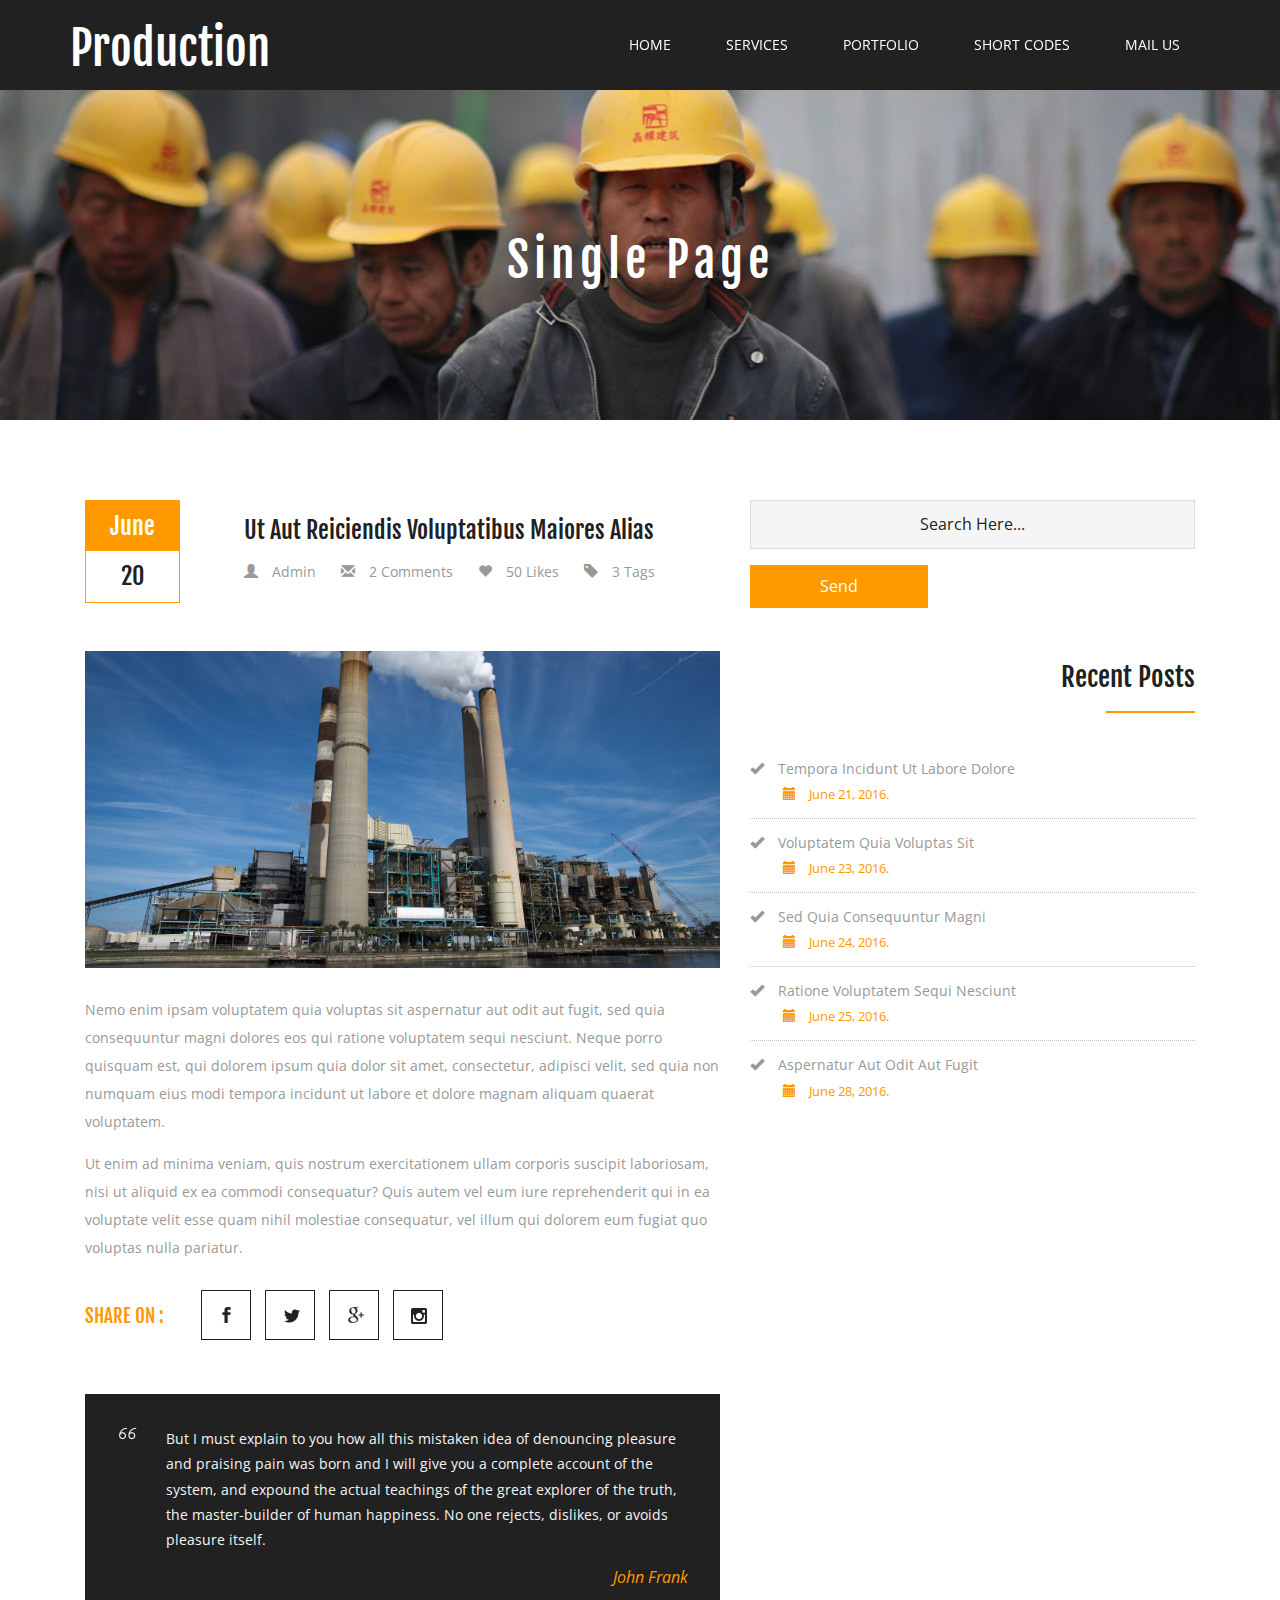
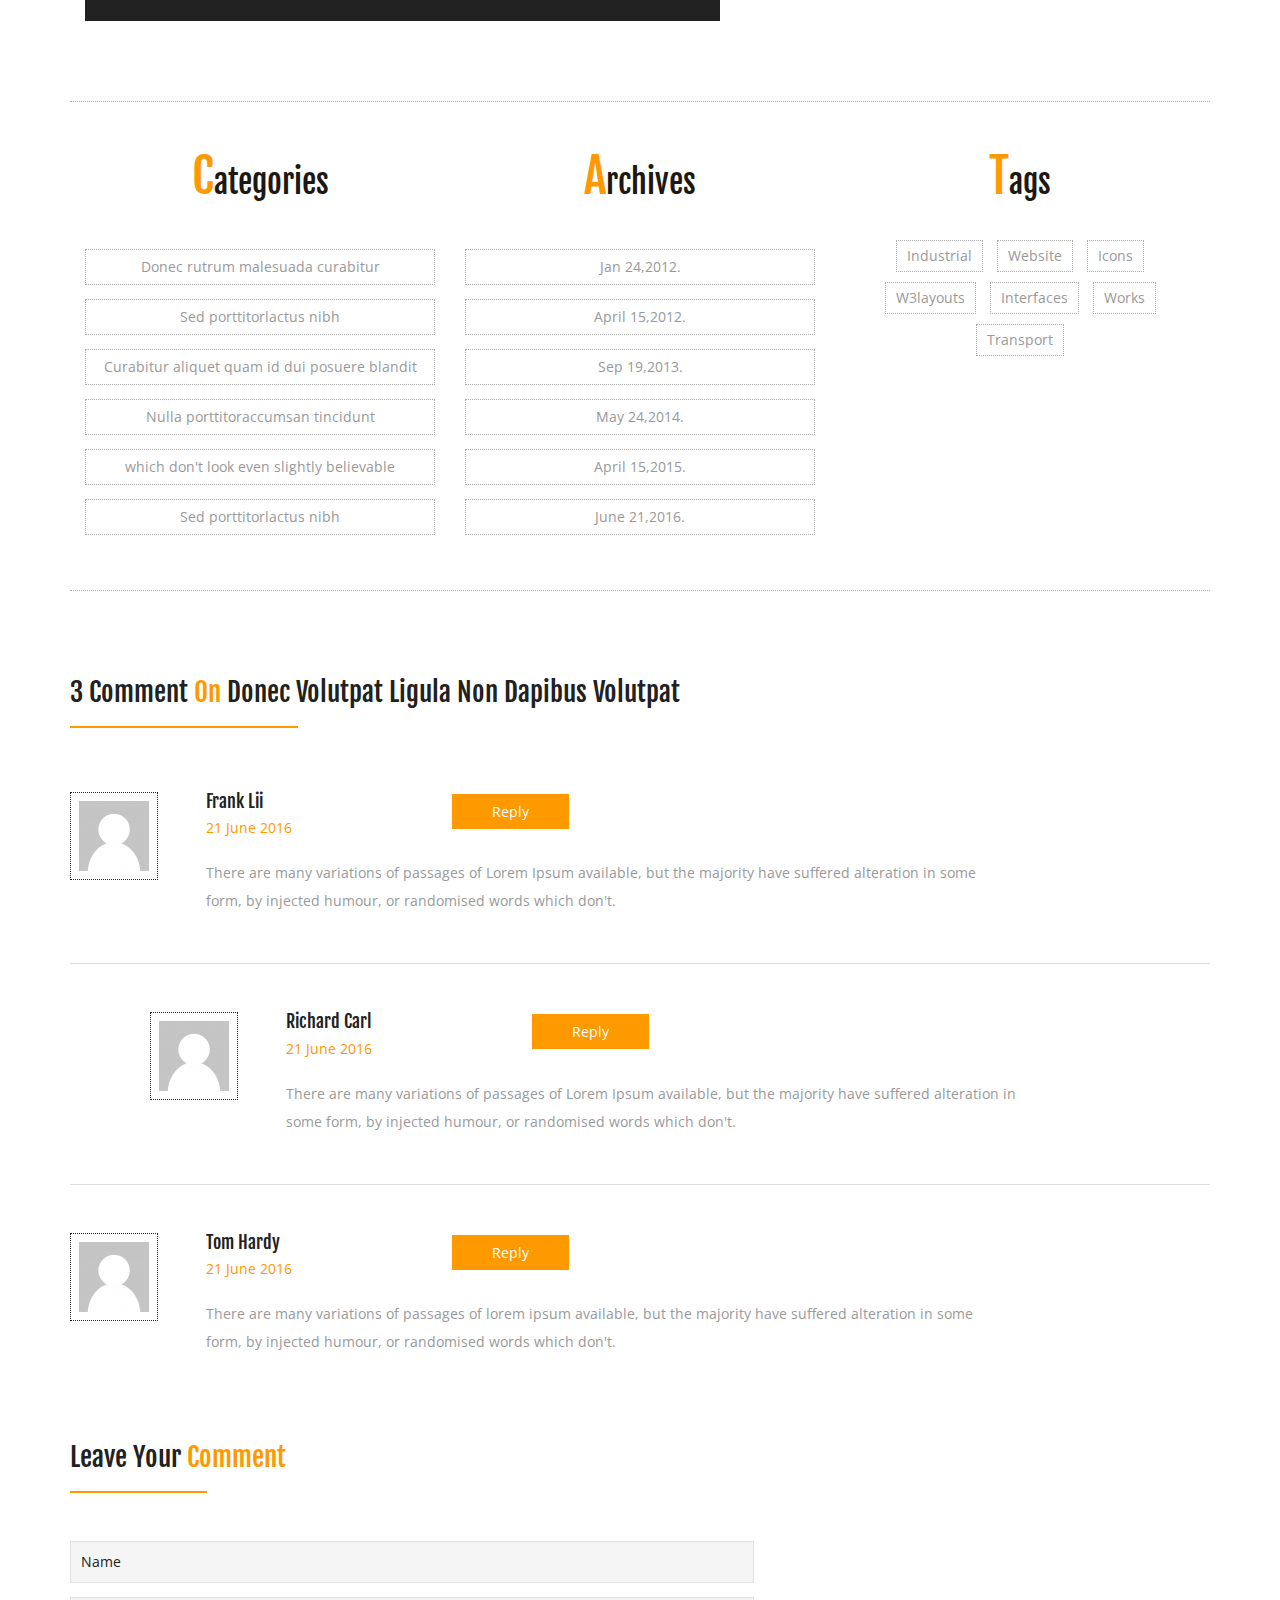
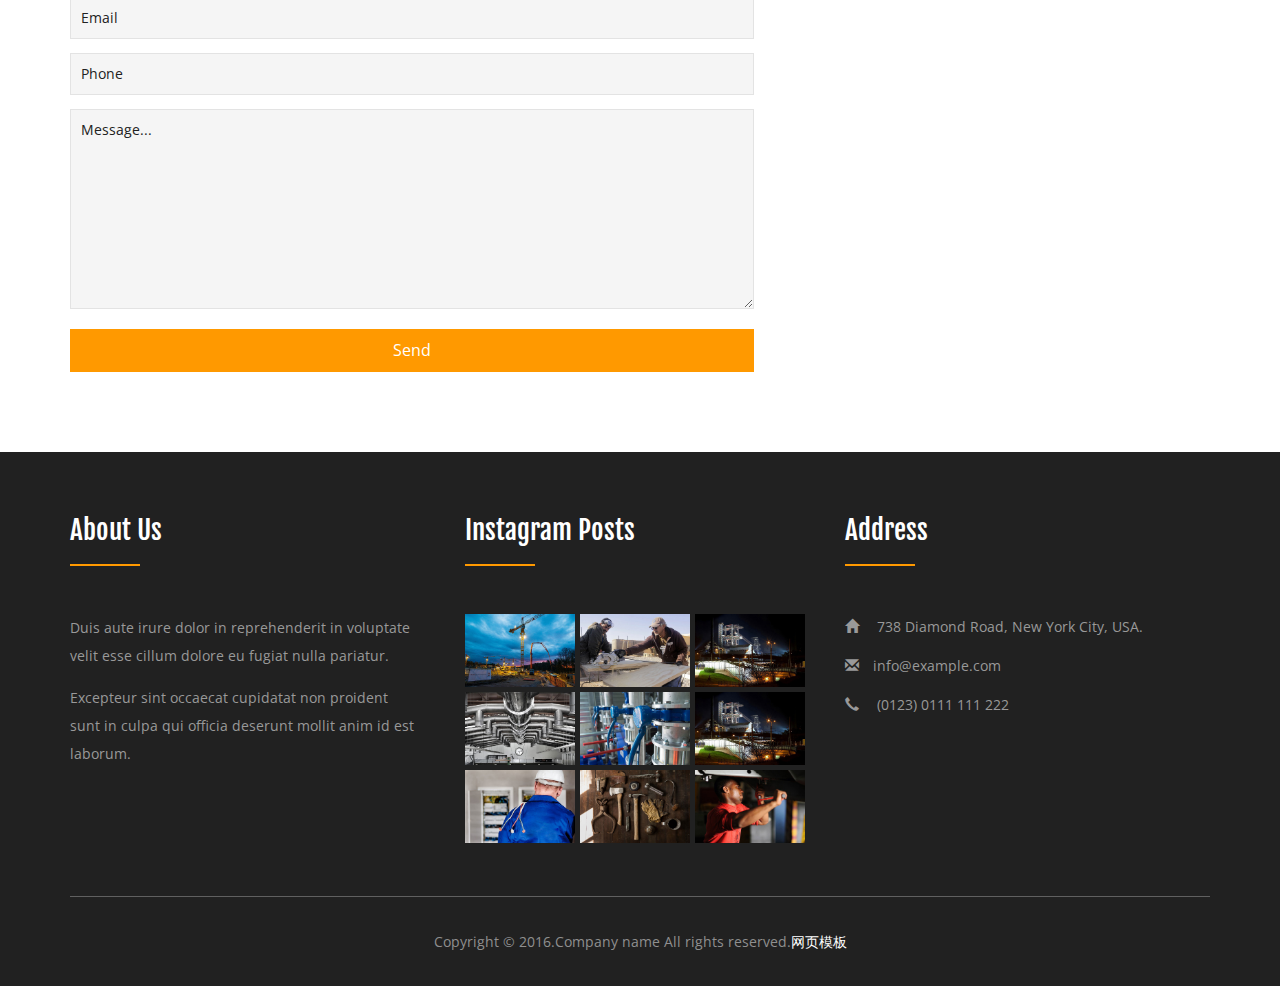
<file: single.html>
<!DOCTYPE html>
<html>
<head>
<title>Single</title>
<!-- for-mobile-apps -->
<meta name="viewport" content="width=device-width, initial-scale=1">
<meta http-equiv="Content-Type" content="text/html; charset=utf-8" />
<meta name="keywords" content="" />
<script type="application/x-javascript"> addEventListener("load", function() { setTimeout(hideURLbar, 0); }, false);
		function hideURLbar(){ window.scrollTo(0,1); } </script>
<!-- //for-mobile-apps -->
<link href="css/bootstrap.css" rel="stylesheet" type="text/css" media="all" />
<link href="css/style.css" rel="stylesheet" type="text/css" media="all" />
<!-- js -->
<script type="text/javascript" src="js/jquery-2.1.4.min.js"></script>
<!-- //js -->
<link href='http://fonts.googleapis.com/css?family=Fjalla+One' rel='stylesheet' type='text/css'>
<link href='http://fonts.googleapis.com/css?family=Open+Sans:400,300,300italic,400italic,600,600italic,700,700italic,800,800italic' rel='stylesheet' type='text/css'>
<!-- start-smoth-scrolling -->
<script type="text/javascript" src="js/move-top.js"></script>
<script type="text/javascript" src="js/easing.js"></script>
<script type="text/javascript">
	jQuery(document).ready(function($) {
		$(".scroll").click(function(event){		
			event.preventDefault();
			$('html,body').animate({scrollTop:$(this.hash).offset().top},1000);
		});
	});
</script>
<!-- start-smoth-scrolling -->
</head>
	
<body>
<!-- header -->
	<div class="header">
		<div class="container">
			<nav class="navbar navbar-default">
				<!-- Brand and toggle get grouped for better mobile display -->
				<div class="navbar-header">
				  <button type="button" class="navbar-toggle collapsed" data-toggle="collapse" data-target="#bs-example-navbar-collapse-1">
					<span class="sr-only">Toggle navigation</span>
					<span class="icon-bar"></span>
					<span class="icon-bar"></span>
					<span class="icon-bar"></span>
				  </button>
					<div class="logo">
						<h1><a class="navbar-brand" href="index.html">Production</a></h1>
					</div>
				</div>

				<!-- Collect the nav links, forms, and other content for toggling -->
				<div class="collapse navbar-collapse nav-wil" id="bs-example-navbar-collapse-1">
					<nav>
						<ul class="nav navbar-nav">
							<li><a href="index.html" class="hvr-sweep-to-bottom">Home</a></li>
							<li><a href="services.html" class="hvr-sweep-to-bottom">Services</a></li>
							<li><a href="portfolio.html" class="hvr-sweep-to-bottom">Portfolio</a></li>
							<li><a href="short-codes.html" class="hvr-sweep-to-bottom">Short Codes</a></li>
							<li><a href="mail.html" class="hvr-sweep-to-bottom">Mail Us</a></li>
						</ul>
					</nav>
				</div>
				<!-- /.navbar-collapse -->
			</nav>
		</div>
	</div>
<!-- //header -->
<!-- portfolio-bg -->
	<div class="portfolio-bg">
		<div class="container">
			<h2>Single Page</h2>
		</div>
	</div>
<!-- //portfolio-bg -->
<!-- single -->
	<div class="single">
		<div class="container">
			<div class="col-md-7 w3ls_single_left">
				<div class="w3ls_single_left_grid">
					<div class="w3ls_single_left_grid_left">
						<h3><i>June</i> <span>20</span></h3>
					</div>
					<div class="w3ls_single_left_grid_right">
						<h3>ut aut reiciendis voluptatibus maiores alias</h3>
						<ul>
							<li><span class="glyphicon glyphicon-user" aria-hidden="true"></span><a href="#">Admin</a></li>
							<li><span class="glyphicon glyphicon-envelope" aria-hidden="true"></span><a href="#">2 Comments</a></li>
							<li><span class="glyphicon glyphicon-heart" aria-hidden="true"></span><a href="#">50 Likes</a></li>
							<li><span class="glyphicon glyphicon-tag" aria-hidden="true"></span><a href="#">3 Tags</a></li>
						</ul>
					</div>
					<div class="clearfix"> </div>
				</div>
				<div class="w3ls_single_left_grid1">
					<img src="images/banner.jpg" alt=" " class="img-responsive" />
					<p>Nemo enim ipsam voluptatem quia voluptas sit aspernatur aut odit aut fugit, 
						sed quia consequuntur magni dolores eos qui ratione voluptatem sequi nesciunt. 
						Neque porro quisquam est, qui dolorem ipsum quia dolor sit amet, consectetur, 
						adipisci velit, sed quia non numquam eius modi tempora incidunt ut labore et 
						dolore magnam aliquam quaerat voluptatem. <span>Ut enim ad minima veniam, quis 
						nostrum exercitationem ullam corporis suscipit laboriosam, nisi ut aliquid ex 
						ea commodi consequatur? Quis autem vel eum iure reprehenderit qui in ea 
						voluptate velit esse quam nihil molestiae consequatur, vel illum qui dolorem 
						eum fugiat quo voluptas nulla pariatur.</span></p>
					<div class="w3ls_single_left_grid1_left">
						<h4>Share On :</h4>
					</div>
					<div class="w3ls_single_left_grid1_right">
						<ul>
							<li><a href="#" class="single_facebook"></a></li>
							<li><a href="#" class="single_twitter"></a></li>
							<li><a href="#" class="single_google"></a></li>
							<li><a href="#" class="single_instagram"></a></li>
						</ul>
					</div>
					<div class="clearfix"> </div>
				</div>
				<div class="w3l_admin">
					<p>But I must explain to you how all this mistaken idea of denouncing 
						pleasure and praising pain was born and I will give you a complete 
						account of the system, and expound the actual teachings of the great 
						explorer of the truth, the master-builder of human happiness. 
						No one rejects, dislikes, or avoids pleasure itself.</p>
					<a href="#"><i>John Frank</i></a>
				</div>
			</div>
			<div class="col-md-5 w3ls_single_right">
				<div class="w3ls_search1">
					<form action="#" method="post">
						<input type="text" name="Search" value="Search Here..." onFocus="this.value = '';" onBlur="if (this.value == '') {this.value = 'Search Here...';}" required="">
						<input type="submit" value="Send">
					</form>
				</div>
				<div class="wthree_recent">
					<h4>Recent Posts</h4>
					<ul>
						<li><a href="#"><i class="glyphicon glyphicon-ok" aria-hidden="true"></i>tempora incidunt ut labore dolore</a><span><i class="glyphicon glyphicon-calendar" aria-hidden="true"></i>June 21, 2016.</span></li>
						<li><a href="#"><i class="glyphicon glyphicon-ok" aria-hidden="true"></i>voluptatem quia voluptas sit</a><span><i class="glyphicon glyphicon-calendar" aria-hidden="true"></i>June 23, 2016.</span></li>
						<li><a href="#"><i class="glyphicon glyphicon-ok" aria-hidden="true"></i>sed quia consequuntur magni</a><span><i class="glyphicon glyphicon-calendar" aria-hidden="true"></i>June 24, 2016.</span></li>
						<li><a href="#"><i class="glyphicon glyphicon-ok" aria-hidden="true"></i>ratione voluptatem sequi nesciunt</a><span><i class="glyphicon glyphicon-calendar" aria-hidden="true"></i>June 25, 2016.</span></li>
						<li><a href="#"><i class="glyphicon glyphicon-ok" aria-hidden="true"></i>aspernatur aut odit aut fugit</a><span><i class="glyphicon glyphicon-calendar" aria-hidden="true"></i>June 28, 2016.</span></li>
					</ul>
				</div>
			</div>
			<div class="clearfix"> </div>
			<div class="agile_tags_cate">
				<div class="col-md-4 agile_cat_grid">
					<h4><span>C</span>ategories</h4>
					<ul class="categories">
						<li><a href="#">Donec rutrum malesuada curabitur</a></li>
						<li><a href="#">Sed porttitorlactus nibh</a></li>
						<li><a href="#">Curabitur aliquet quam id dui posuere blandit</a></li>
						<li><a href="#">Nulla porttitoraccumsan tincidunt</a></li>
						<li><a href="#">which don't look even slightly believable</a></li>
						<li><a href="#">Sed porttitorlactus nibh</a></li>
					</ul>
				</div>
				<div class="col-md-4 agile_cat_grid">
					<h4><span>A</span>rchives</h4>
					<ul class="categories">
						<li><a href="#">Jan 24,2012.</a></li>
						<li><a href="#">April 15,2012.</a></li>
						<li><a href="#">Sep 19,2013.</a></li>
						<li><a href="#">May 24,2014.</a></li>
						<li><a href="#">April 15,2015.</a></li>
						<li><a href="#">June 21,2016.</a></li>
					</ul>
				</div>
				<div class="col-md-4 agile_cat_grid">
					<h4><span>T</span>ags</h4>
					<div class="agile_cat_grid_tags">
						<ul>
							<li><a href="#">Industrial</a></li>
							<li><a href="#">Website</a></li>
							<li><a href="#">Icons</a></li>
							<li><a href="#">W3layouts</a></li>
							<li><a href="#">Interfaces</a></li>
							<li><a href="#">Works</a></li>
							<li><a href="#">Transport</a></li>
						</ul>
					</div>
				</div>
				<div class="clearfix"> </div>
			</div>
			<div class="agileits_three_comments">
				<h3>3 Comment <span>on</span> donec volutpat ligula non dapibus volutpat</h3>
				<div class="agileits_three_comment_grid">
					<div class="agileits_tom">
						<img src="images/co.png" alt=" " class="img-responsive" />
					</div>
					<div class="agileits_tom_right">
						<div class="Hardy">
							<h4>Frank Lii</h4>
							<p>21 June 2016</p>
						</div>
						<div class="reply">
							<a href="#">Reply</a>
						</div>
						<div class="clearfix"> </div>
						<p class="lorem">There are many variations of passages of Lorem Ipsum available,
						but the majority have suffered alteration in some form, by injected humour, 
						or randomised words which don't.</p>
					</div>
					<div class="clearfix"> </div>
				</div>
				<div class="agileits_three_comment_grid agileits_three_comment_grid1">
					<div class="agileits_tom">
						<img src="images/co.png" alt=" " class="img-responsive" />
					</div>
					<div class="agileits_tom_right">
						<div class="Hardy">
							<h4>Richard Carl</h4>
							<p>21 June 2016</p>
						</div>
						<div class="reply">
							<a href="#">Reply</a>
						</div>
						<div class="clearfix"> </div>
						<p class="lorem">There are many variations of passages of Lorem Ipsum available,
						but the majority have suffered alteration in some form, by injected humour, 
						or randomised words which don't.</p>
					</div>
					<div class="clearfix"> </div>
				</div>
				<div class="agileits_three_comment_grid">
					<div class="agileits_tom">
						<img src="images/co.png" alt=" " class="img-responsive" />
					</div>
					<div class="agileits_tom_right">
						<div class="Hardy">
							<h4>Tom Hardy</h4>
							<p>21 June 2016</p>
						</div>
						<div class="reply">
							<a href="#">Reply</a>
						</div>
						<div class="clearfix"> </div>
						<p class="lorem">There are many variations of passages of lorem ipsum available,
							but the majority have suffered alteration in some form, by injected humour, 
							or randomised words which don't.</p>
					</div>
					<div class="clearfix"> </div>
				</div>
			</div>
			<div class="w3_leave_comment">
				<h3>Leave your <span>comment</span></h3>
				<form action="#" method="post">
					<input type="text" name="Name" value="Name" onFocus="this.value = '';" onBlur="if (this.value == '') {this.value = 'Name';}" required="">
					<input type="email" name="Email" value="Email" onFocus="this.value = '';" onBlur="if (this.value == '') {this.value = 'Email';}" required="">
					<input type="text" name="Phone" value="Phone" onFocus="this.value = '';" onBlur="if (this.value == '') {this.value = 'Phone';}" required="">
					<textarea name="Message" onFocus="this.value = '';" onBlur="if (this.value == '') {this.value = 'Message...';}" required="">Message...</textarea>
					<input type="submit" value="Send">
				</form>
			</div>
		</div>
	</div>
<!-- //single -->
<!-- footer -->
	<div class="footer">
		<div class="container">
			<div class="col-md-4 agileinfo_footer_grid">
				<h4>About Us</h4>
				<p>Duis aute irure dolor in reprehenderit in voluptate velit esse cillum dolore eu 
					fugiat nulla pariatur. <span>Excepteur sint occaecat cupidatat non proident 
					sunt in culpa qui officia deserunt mollit anim id est laborum.</span></p>
			</div>
			<div class="col-md-4 agileinfo_footer_grid">
				<h4>Instagram Posts</h4>
				<div class="agileinfo_footer_grid1">
					<a href="single.html"><img src="images/3.jpg" alt=" " class="img-responsive"></a>
				</div>
				<div class="agileinfo_footer_grid1">
					<a href="single.html"><img src="images/12.jpg" alt=" " class="img-responsive"></a>
				</div>
				<div class="agileinfo_footer_grid1">
					<a href="single.html"><img src="images/5.jpg" alt=" " class="img-responsive"></a>
				</div>
				<div class="agileinfo_footer_grid1">
					<a href="single.html"><img src="images/7.jpg" alt=" " class="img-responsive"></a>
				</div>
				<div class="agileinfo_footer_grid1">
					<a href="single.html"><img src="images/8.jpg" alt=" " class="img-responsive"></a>
				</div>
				<div class="agileinfo_footer_grid1">
					<a href="single.html"><img src="images/5.jpg" alt=" " class="img-responsive"></a>
				</div>
				<div class="agileinfo_footer_grid1">
					<a href="single.html"><img src="images/9.jpg" alt=" " class="img-responsive"></a>
				</div>
				<div class="agileinfo_footer_grid1">
					<a href="single.html"><img src="images/10.jpg" alt=" " class="img-responsive"></a>
				</div>
				<div class="agileinfo_footer_grid1">
					<a href="single.html"><img src="images/11.jpg" alt=" " class="img-responsive"></a>
				</div>
				<div class="clearfix"> </div>
			</div>
			<div class="col-md-4 agileinfo_footer_grid">
				<h4>Address</h4>
				<ul>
					<li><span class="glyphicon glyphicon-home" aria-hidden="true"></span> 738 Diamond Road, New York City, USA.</li>
					<li><span class="glyphicon glyphicon-envelope" aria-hidden="true"></span><a href="mailto:info@example.com">info@example.com</a></li>
					<li><span class="glyphicon glyphicon-earphone" aria-hidden="true"></span> (0123) 0111 111 222</li>
				</ul>
			</div>
			<div class="clearfix"> </div>
			<div class="w3agile_footer_copy">
				<p>Copyright &copy; 2016.Company name All rights reserved.<a target="_blank" href="http://www.cssmoban.com/">&#x7F51;&#x9875;&#x6A21;&#x677F;</a></p>
			</div>
		</div>
	</div>
<!-- //footer -->	
<!-- for bootstrap working -->
	<script src="js/bootstrap.js"></script>
<!-- //for bootstrap working -->
<!-- here stars scrolling icon -->
	<script type="text/javascript">
		$(document).ready(function() {
			/*
				var defaults = {
				containerID: 'toTop', // fading element id
				containerHoverID: 'toTopHover', // fading element hover id
				scrollSpeed: 1200,
				easingType: 'linear' 
				};
			*/
								
			$().UItoTop({ easingType: 'easeOutQuart' });
								
			});
	</script>
<!-- //here ends scrolling icon -->
</body>
</html>
</file>
<file: css/style.css>
html, body{
    font-size: 100%;
	font-family: 'Open Sans', sans-serif;
	background:#ffffff;
}
p{
	margin:0;
	font-size:14px;
}
h1,h2,h3,h4,h5,h6{
	font-family: 'Fjalla One', sans-serif;
	margin:0;
}
ul,label{
	margin:0;
	padding:0;
}
body a:hover{
	text-decoration:none;
}
/*-- header --*/
input[type="submit"],.w3l_banner_info_left_grid_left h3 a,.w3agile_footer_copy p a,.reply a,.agile_cat_grid_tags ul li a:hover,.agile_cat_grid ul.categories li a,.w3l_admin a,.w3ls_single_left_grid_right ul li a,.wthree_features_services_grid h4 a,.agile_services_bottom_grid_left_grid a,.simplefilter li,.agileinfo_footer_grid ul li a,.w3l_banner_info_left_grid1,.agile_blog_grid h4 a{
	transition: .5s ease-in;
	-webkit-transition: .5s ease-in;
	-moz-transition: .5s ease-in;
	-o-transition: .5s ease-in;
	-ms-transition: .5s ease-in;
}
.header {
    background: #212121;
}
.navbar-default {
    background: none;
    border: none;
}
.navbar {
    margin-bottom: 0;
}
.navbar-collapse {
    padding: 0;
    box-shadow: none;
}
.navbar-default .navbar-brand {
    color: #fff;
}
.navbar-brand {
    height: 70px;
    padding:29px 0px 0;
    font-size: 1.3em;
    line-height: 39px;
}
.navbar-nav {
    float: right;
    margin: 0;
}
.navbar-default .navbar-nav > li > a {
    color: #fff;
}
.navbar-default .navbar-nav > li > a:hover, .navbar-default .navbar-nav > li > a:focus {
    color: #fff;
}
.navbar-default .navbar-brand:hover, .navbar-default .navbar-brand:focus {
    color: #ffffff;
}
.navbar-nav > li > a {
    font-size: 14px;
    padding:35px 25px;
    text-transform: uppercase;
	margin-right:5px;
}
.navbar-default .navbar-nav > .active > a, .navbar-default .navbar-nav > .active > a:hover, .navbar-default .navbar-nav > .active > a:focus {
    color: #fff;
    background-color: #ff9900;
}
/* Sweep To Bottom */
.hvr-sweep-to-bottom {
  display: inline-block;
  vertical-align: middle;
  -webkit-transform: translateZ(0);
  transform: translateZ(0);
  box-shadow: 0 0 1px rgba(0, 0, 0, 0);
  -webkit-backface-visibility: hidden;
  backface-visibility: hidden;
  -moz-osx-font-smoothing: grayscale;
  position: relative;
  -webkit-transition-property: color;
  transition-property: color;
  -webkit-transition-duration: 0.3s;
  transition-duration: 0.3s;
}
.hvr-sweep-to-bottom:before {
  content: "";
  position: absolute;
  z-index: -1;
  top: 0;
  left: 0;
  right: 0;
  bottom: 0;
  background: #ff9900;
  -webkit-transform: scaleY(0);
  transform: scaleY(0);
  -webkit-transform-origin: 50% 0;
  transform-origin: 50% 0;
  -webkit-transition-property: transform;
  transition-property: transform;
  -webkit-transition-duration: 0.3s;
  transition-duration: 0.3s;
  -webkit-transition-timing-function: ease-out;
  transition-timing-function: ease-out;
}
.hvr-sweep-to-bottom:hover, .hvr-sweep-to-bottom:focus, .hvr-sweep-to-bottom:active {
  color: white;
}
.hvr-sweep-to-bottom:hover:before, .hvr-sweep-to-bottom:focus:before, .hvr-sweep-to-bottom:active:before {
  -webkit-transform: scaleY(1);
  transform: scaleY(1);
}
/*-- //header --*/
/*-- banner --*/
.banner{
	background:url(../images/banner.jpg) no-repeat 0px 0px;
	background-size:cover;
	-webkit-background-size:cover;
	-moz-background-size:cover;
	-o-background-size:cover;
	-ms-background-size:cover;
	min-height:800px;
	position:relative;
}
.wthree_banner_info_grid h3{
	font-size: 2.5em;
    color: #fff;
    line-height: 1.5em;
    text-transform: uppercase;
    letter-spacing: 10px;
	padding-bottom: 3em;
    position: relative;
}
.wthree_banner_info_grid h3:after{
	content: '';
    position: absolute;
    bottom: 62%;
    right: 5%;
    background: #FFF;
    width: 20%;
    height: 2px;
}
.banner_bg {
    width: 80%;
    padding:15em 0 3em;
}
.w3l_banner_info{
	background:rgba(65, 65, 65, 0.76);
    padding: 2em 0;
    position: absolute;
    width: 100%;
    bottom: 0%;
}
.w3l_banner_info_left_grid1{
	width: 55px;
    height: 55px;
    background: #ff9900;
    text-align: center;
    border-radius: 40px;
    margin: 0 auto;
	-webkit-border-radius: 40px;
	-moz-border-radius: 40px;
	-o-border-radius: 40px;
	-ms-border-radius: 40px;
	overflow:hidden;
	display:inline-block;
}
.w3l_banner_info_left_grid1 span{
	font-size:1.2em;
	color:#212121;
	top:.95em;
}
.w3l_banner_info_left:hover .w3l_banner_info_left_grid1{
    -webkit-transform: scale(1.25) translateZ(0px);
    transform: scale(1.25) translateZ(0px);
	-moz-transform: scale(1.25) translateZ(0px);
	-o-transform: scale(1.25) translateZ(0px);
	-ms-transform: scale(1.25) translateZ(0px);
	background: #ff9900;
}
.w3l_banner_info_left_grid_left h3 a{
	font-size: 1em;
    color: #fff;
    text-decoration: none;
    text-transform: capitalize;
}
.w3l_banner_info_left:hover .w3l_banner_info_left_grid_left h3 a,.w3l_banner_info_left_grid_left h3 a:hover{
	color:#ff9900;
/*-- w3layouts --*/
}
.w3l_banner_info_left_grid_left p{
	color:#f5f5f5;
	line-height:1.8em;
	margin:1em 0 0;
}
/*-- //banner --*/
/*-- banner-bottom --*/
.banner-bottom,.blog,.newsletter,.portfolio,.services,.features-services,.typo,.mail,.single{
	padding:5em 0;
}
.w3ls_banner_bottom_grid_left{
	text-align:center;
}
.w3ls_banner_bottom_grid_left h3{
	font-size: 2em;
    color: #212121;
    padding-bottom: 1em;
    position: relative;
    text-transform: capitalize;
	margin-bottom:1.5em;
}
.w3ls_banner_bottom_grid_left h3:after{
	content: '';
    background: #ff9900;
    width: 15%;
    height: 2px;
    position: absolute;
    bottom: 0%;
    left: 40%;
}
.w3ls_banner_bottom_grid_left p{
	color:#999;
	line-height:2em;
	margin-bottom:4em;
}
.more {
    width: 35%;
    margin: 0 auto;
}
.more a{
	padding:10px 25px;
	font-size:14px;
	text-decoration:none;
	text-transform:uppercase;
	border-radius: 20px;
	-webkit-border-radius: 20px;
	-moz-border-radius: 20px;
	-o-border-radius: 20px;
/*-- agileits --*/
	-ms-border-radius: 20px;
	vertical-align: middle;
    position: relative;
    z-index: 1;
    -webkit-backface-visibility: hidden;
    -moz-osx-font-smoothing: grayscale;
	display: block;
}
.more a:hover{
	color:#fff;
}
/* Aylen */
.button--aylen {
	background:#ff9900;
    color: #fff;
	overflow: hidden;
	-webkit-transition: color 0.3s;
	transition: color 0.3s;
	-moz-transition: color 0.3s;
	-o-transition: color 0.3s;
	-ms-transition: color 0.3s;
}
.button--aylen.button--inverted {
	background: none;
	color: #fff;
}
.button--aylen::before,
.button--aylen::after {
	content: '';
	position: absolute;
	height: 100%;
	width: 100%;
	bottom: 100%;
	left: 0;
	z-index: -1;
	-webkit-transition: -webkit-transform 0.3s;
	transition: transform 0.3s;
	-moz-transition: transform 0.3s;
	-o-transition: transform 0.3s;
	-ms-transition: transform 0.3s;
	-webkit-transition-timing-function: cubic-bezier(0.75, 0, 0.125, 1);
	transition-timing-function: cubic-bezier(0.75, 0, 0.125, 1);
	-moz-transition-timing-function: cubic-bezier(0.75, 0, 0.125, 1);
	-o-transition-timing-function: cubic-bezier(0.75, 0, 0.125, 1);
	-ms-transition-timing-function: cubic-bezier(0.75, 0, 0.125, 1);
	border-radius: 20px;
}
.button--aylen::before {
	background:#6A6554;
/*-- w3layouts --*/
}
.button--aylen::after {
	background: #212121;
}
.button--aylen:hover::before,
.button--aylen:hover::after {
	-webkit-transform: translate3d(0, 100%, 0);
	transform: translate3d(0, 100%, 0);
	-moz-transform: translate3d(0, 100%, 0);
	-o-transform: translate3d(0, 100%, 0);
	-ms-transform: translate3d(0, 100%, 0);
}
.button--aylen:hover::after {
	-webkit-transition-delay: 0.175s;
	transition-delay: 0.175s;
	-moz-transition-delay: 0.175s;
	-o-transition-delay: 0.175s;
	-ms-transition-delay: 0.175s;
}
/*-- img-hover --*/
.view {
    overflow: hidden;
    position: relative;
    text-align: center;
}
.view .mask,.view .content {
	position: absolute;
	overflow: hidden;
	top: 0;
	left: 0;
	width: 100%;
    height: 100%;
}
.view img {
	display: block;
	position: relative;
}
.view h3 {
	text-transform: uppercase;
    color: #fff;
    text-align: center;
    position: relative;
    font-size: 1.5em;
    padding: 0;
    margin: 5.5em 0 1em 0;
	letter-spacing:5px;
}
.view p {
   font-style: italic;
/*-- agileits --*/
   position: relative;
   color: #fff;
   padding:0;
   text-align: center;
   line-height:2em;
}
.view-seventh .mask {
   background-color:rgba(14, 14, 14, 0.5);
   -webkit-transform: rotate(0deg) scale(1);
   -moz-transform: rotate(0deg) scale(1);
   -o-transform: rotate(0deg) scale(1);
   -ms-transform: rotate(0deg) scale(1);
   transform: rotate(0deg) scale(1);
   -ms-filter: "progid: DXImageTransform.Microsoft.Alpha(Opacity=0)";
   filter: alpha(opacity=0);
   opacity: 0;
   -webkit-transition: all 0.3s ease-out;
   -moz-transition: all 0.3s ease-out;
   -o-transition: all 0.3s ease-out;
   -ms-transition: all 0.3s ease-out;
   transition: all 0.3s ease-out;
   padding: 0 3em;
}
.view-seventh h3 {
   -webkit-transform: translateY(-200px);
   -moz-transform: translateY(-200px);
   -o-transform: translateY(-200px);
   -ms-transform: translateY(-200px);
   transform: translateY(-200px);
   -webkit-transition: all 0.2s ease-in-out;
   -moz-transition: all 0.2s ease-in-out;
   -o-transition: all 0.2s ease-in-out;
   -ms-transition: all 0.2s ease-in-out;
   transition: all 0.2s ease-in-out;
}
.view-seventh p {
   -webkit-transform: translateY(-200px);
   -moz-transform: translateY(-200px);
   -o-transform: translateY(-200px);
   -ms-transform: translateY(-200px);
   transform: translateY(-200px);
   -webkit-transition: all 0.2s ease-in-out;
   -moz-transition: all 0.2s ease-in-out;
   -o-transition: all 0.2s ease-in-out;
   -ms-transition: all 0.2s ease-in-out;
   transition: all 0.2s ease-in-out;
}
.view-seventh:hover .mask {
   -ms-filter: "progid: DXImageTransform.Microsoft.Alpha(Opacity=100)";
   filter: alpha(opacity=100);
   opacity: 1;
   -webkit-transform: translateY(0px) rotate(0deg);
   -moz-transform: translateY(0px) rotate(0deg);
   -o-transform: translateY(0px) rotate(0deg);
   -ms-transform: translateY(0px) rotate(0deg);
   transform: translateY(0px) rotate(0deg);
   -webkit-transition-delay: 0.4s;
   -moz-transition-delay: 0.4s;
   -o-transition-delay: 0.4s;
   -ms-transition-delay: 0.4s;
   transition-delay: 0.4s;
}
.view-seventh:hover h3 {
   -webkit-transform: translateY(0px);
   -moz-transform: translateY(0px);
   -o-transform: translateY(0px);
   -ms-transform: translateY(0px);
   transform: translateY(0px);
   -webkit-transition-delay: 0.7s;
   -moz-transition-delay: 0.7s;
   -o-transition-delay: 0.7s;
   -ms-transition-delay: 0.7s;
   transition-delay: 0.7s;
}
.view-seventh:hover p {
   -webkit-transform: translateY(0px);
   -moz-transform: translateY(0px);
   -o-transform: translateY(0px);
   -ms-transform: translateY(0px);
   transform: translateY(0px);
   -webkit-transition-delay: 0.6s;
   -moz-transition-delay: 0.6s;
   -o-transition-delay: 0.6s;
   -ms-transition-delay: 0.6s;
   transition-delay: 0.6s;
}
/*-- //img-hover --*/
/*-- //banner-bottom --*/
/*-- about --*/
.about{
	background:#f5f5f5;
}
.about{
	padding:5em 0 0;
}
.wthree_about_grid h2{
	font-size: 1.7em;
    color: #212121;
    line-height: 1.5em;
    text-transform: capitalize;
	position:relative;
	padding-bottom:1em;
}
.wthree_about_grid h2:after{
	content: '';
    background: #ff9900;
    width: 43%;
    right: 15%;
    position: absolute;
    bottom: 0%;
    height: 2px;
}
.wthree_about_grid p{
	margin:4em 0 0;
	color:#999;
	line-height:2em;
}
.wthree_about_grid:nth-child(2) {
    margin: 3em 0 0;
}
/*-- //about --*/
/*-- blog --*/
.blog h3,.newsletter h3,.portfolio h3,.services h3,.features-services h3,h3.title,.mail h3{
	font-size:2em;
	color:#212121;
	text-align:center;
	padding-bottom:.7em;
	position:relative;
}
.blog h3:after,.newsletter h3:after,.portfolio h3:after,.services h3:after,.features-services h3:after,h3.title:after,.mail h3:after{
	position: absolute;
    bottom: 0%;
    left: 45%;
    background: #ff9900;
    height: 2px;
    width: 10%;
    content: '';
}
p.qui{
	margin: 1em 0 0 !important;
    color: #999;
    line-height: 1.8em;
    text-align: center;
    font-weight: 500 !important;
}
.agile_blog_grids{
	margin:3em 0 0;
}
.agile_blog_grid1{
	position:relative;
}
.agile_blog_grid1_pos{
	position: absolute;
    top: 25%;
    width: 80%;
    left: 10%;
    padding: 1em;
    background: rgba(221, 175, 15, 0.74);
}
.agile_blog_grid1_pos p{
	color:#fff;
	line-height:1.8em;
	padding-left:2em;
	position:relative;
}
.agile_blog_grid1_pos p:before{
	content: '';
    position: absolute;
    top: 0%;
    left: 0%;
    background: url(../images/img-sp.png) no-repeat -9px -10px;
    display: block;
    width: 20px;
    height: 15px;
}
.agile_blog_grid h4{
	margin:1.5em 0 1em;
}
.agile_blog_grid h4 a{
	font-size: 1.2em;
    color: #212121;
    line-height: 1.5em;
    text-decoration: none;
    text-transform: capitalize;
}
.agile_blog_grid h4 a:hover{
	color: #ff9900;
}
.agile_blog_grid p.ut{
	color:#999;
	line-height:2em;
	margin-bottom:2em;
}
.m1 {
    width: 50% !important;
    margin:0;
	text-align:center;
}
.video-img {
    position: relative;
}
.agileits_play_icon{
	position: absolute;
    top: 37%;
    left: 45%;
}
.agileits_play_icon span{
	font-size: 3em;
    color: #fff;
    top: 0%;
}
.agileits_play_icon:focus {
    outline: none;
}
/*-- //blog --*/
/*-- newsletter --*/
.newsletter{
	background:#f5f5f5;
}
.newsletter form{
	width:60%;
	margin:3em auto 2em;
	padding-bottom:1em;
	border-bottom:1px solid #D2D2D2;
}
.newsletter input[type="email"]{
	outline: none;
    padding: 0;
    border: none;
    width: 91%;
    font-size: 1.5em;
    color: #999;
    background: none;
}
.newsletter input[type="submit"]{
	outline: none;
    background: url(../images/img-sp.png) no-repeat -48px 0px;
    display: inline-block;
    width: 8%;
    height: 33px;
    border: none;
    padding: 0;
}
ul.agileits_social_icons li{
	display:inline-block;
}
.icon {
	float: none;
	position: relative;
	height: 0;
	margin:1% 0.5% 0;
}
.agileits_social_icons_grids{
    text-align: center;
	position: relative;
}
@media all and (min-width: 640px) {
  .icon {
    width: 5%;
    padding-bottom: 5%;
  }
}
.icon:last-of-type {
  margin-right: 0;
}
.icon a {
  display: block;
  position: absolute;
  left: 0;
  width: 100%;
  height: 100%;
  border: 1px solid #212121;
  background-color:transparent;
  background-size: 100%;
  background-repeat: no-repeat;
  background-position: center center;
  -webkit-transition: all .2s ease-out;
  transition: all .2s ease-out;
  text-align: left;
}
.icon a:hover {
  background-color: #222;
  background-size: 0%;
  -webkit-transition: all .2s ease-out;
  transition: all .2s ease-out;
}

.icon__name {
	position: absolute;
	top: 50%;
	width: 100%;
	margin-top: -7px;
	color: #fff;
	font-size: 11px;
	text-align: center;
	-webkit-transition: all .3s ease-out;
	transition: all .3s ease-out;
	opacity: 0;
	-webkit-filter: blur(25px);
          filter: blur(25px);
	-webkit-transform: translateZ(0);
          transform: translateZ(0);
	-moz-transform: translateZ(0);
	-o-transform: translateZ(0);
	-ms-transform: translateZ(0);
	will-change: transform;
	text-align: center;
}
.icon:hover .icon__name {
	-webkit-transition: all .3s ease-out;
	transition: all .3s ease-out;
	opacity: 1;
	-webkit-filter: blur(0);
			filter: blur(0);
}

.icon--facebook a {
	background-image:url("../images/6.png");
	display:block;
	z-index: 9;
}

.icon--twitter a {
	background-image:url("../images/5.png");
	display:block;
}

.icon--linkedin a {
	background-image:url("../images/4.png");
	display:block;
}

.icon--flickr a {
	background-image:url("../images/2.png");
	display:block;
}
.icon--spotify a {
	background-image:url("../images/1.png");
	display:block;
}
/*-- //newsletter --*/
/*-- footer --*/
.footer{
	background:#212121;
	padding: 4em 0 0;
}
.agileinfo_footer_grid h4 {
	font-size:1.7em;
	color:#fff;
	margin:0 0 2em;
	position:relative;
	padding-bottom: .5em;
}
.agileinfo_footer_grid h4:after {
	background:#ff9900;
    width: 20%;
    height: 2px;
    content: '';
    position: absolute;
    bottom: -15%;
    left: 0%;
}
.agileinfo_footer_grid ul li{
	list-style-type: none;
    margin-bottom: 1em;
    font-size: 14px;
    line-height: 1.8em;
    color: #999;
    padding-left: 1em;
}
.agileinfo_footer_grid ul li span{
	left:-1em;
}
.agileinfo_footer_grid ul li a{
	color:#999;
	text-decoration:none;
}
.agileinfo_footer_grid ul li a:hover{
	color:#fff;
}
.agileinfo_footer_grid1{
	float:left;
	width:31.45%;
	margin:0 0.3em .3em 0em;
}
.w3agile_footer_copy{
	padding:2em 0;
	border-top:1px solid #606060;
	text-align:center;
	margin-top:3em;
}
.w3agile_footer_copy p{
	font-size:14px;
	color:#8F8F8F;
	margin:0;
	line-height:1.8em;
}
.w3agile_footer_copy p a{
	color:#fff;
	text-decoration:none;
}
.w3agile_footer_copy p a:hover{
	color:#8F8F8F;
}
.agileinfo_footer_grid:nth-child(1) {
    padding: 0 2em 0 0;
}
.agileinfo_footer_grid p{
	color:#999;
	line-height:2em;
}
.agileinfo_footer_grid p span{
	display:block;
	margin:1em 0 0;
}
/*-- //footer --*/
/*-- to-top --*/
#toTop {
	display: none;
	text-decoration: none;
	position: fixed;
	bottom: 20px;
	right: 2%;
	overflow: hidden;
	z-index: 999; 
	width: 32px;
	height: 32px;
	border: none;
	text-indent: 100%;
	background: url(../images/arrow.png) no-repeat 0px 0px;
}
#toTopHover {
	width: 32px;
	height: 32px;
	display: block;
	overflow: hidden;
	float: right;
	opacity: 0;
	-moz-opacity: 0;
	filter: alpha(opacity=0);
}
/*-- //to-top --*/
/*-- portfolio-bg --*/
.portfolio-bg{
	background:url(../images/6.jpg) no-repeat 0px 0px;
	background-size:cover;
	-webkit-background-size:cover;
	-moz-background-size:cover;
	-o-background-size:cover;
	-ms-background-size:cover;
	min-height:400px;
}
.portfolio-bg h2{
	font-size: 3em;
    color: #FFF;
    text-align: center;
    padding: 4em 0 0;
    letter-spacing: 5px;
}
/*-- //portfolio-bg --*/
/*-- portfolio --*/
.filtr-item {
    padding: 1rem;
}
.item-desc {
    background-color: rgba(0,0,0,0.5);
    color: white;
    position: absolute;
    text-transform: uppercase;
    text-align: center;
    padding: 1rem;
    z-index: 1;
    bottom: 1rem;
    left: 1rem;
    right: 1rem;
}

/* Filter controls */
.simplefilter li, .multifilter li, .sortandshuffle li {
    color: #212121;
    cursor: pointer;
    display: inline-block;
    text-transform: uppercase;
    padding:1em 2em;
	font-size: .9em;
}
ul.simplefilter {
    text-align: center;
    margin:3em 0 2em;
}
.simplefilter li.active,.simplefilter li:hover {
    background-color:#FF9900;
	color:#fff;
}
.multifilter li {
    background-color: #4b9eff;
}
.multifilter li.active {
    background-color: #2265b4;
}

/* Shuffle and sort controls */
select {
    padding: 1rem 1rem;
    text-transform: uppercase;
}
.sortandshuffle .shuffle-btn {
    background-color: #dec800;
}
.sortandshuffle .sort-btn {
    background-color: #de0000;
}
.sortandshuffle .sort-btn.active {
    background-color: #9d0000;
}

/* Search control */
.search-row {
    margin-left: 2.5rem;
}
.filtr-search {
    padding: 0.5rem;
    text-transform: uppercase;
}
/*-- //portfolio-pluggin --*/
/*-- //portfolio --*/
/*-- services --*/
.agileits_services_grids{
	margin:4em 0 0;
}
.agileits_services_grid_left h4{
	font-size:1.5em;
	color:#212121;
	line-height:1.5em;
	text-transform:capitalize;
	letter-spacing:2px;
}
.agileits_services_grid_left p{
	margin:1.5em 0 3em;
	color:#999;
	line-height:2em;
}
.m2 {
    text-align: center;
    margin: 0 !important;
}
/*-- //services --*/
/*-- services-bottom --*/
.services-bottom{
	background:url(../images/14.jpg) no-repeat 0px 0px;
	background-size:cover;
	-webkit-background-size:cover;
	-moz-background-size:cover;
	-o-background-size:cover;
	-ms-background-size:cover;
	min-height:500px;
}
.agile_services_bottom_grid_left{
	padding:3em 3em 3em 14em;
    background: rgba(0, 0, 0, 0.66);
}
.agile_services_bottom_grid_left h3{
	font-size:2em;
	color:#fff;
	line-height:1.5em;
	text-transform:capitalize;
}
.agile_services_bottom_grid_left h3 span{
	color:#ff9900;
}
.agile_services_bottom_grid_left p.eum{
	color:#fff;
	line-height:2em;
	margin:.5em 0 2em;
}
.agile_services_bottom_grid_left_grid{
	padding-left:0;
}
.agile_services_bottom_grid_left_grid span{
	color:#ff9900;
	font-size:1.5em;
	top:0;
}
.agile_services_bottom_grid_left_grid a{
	display: block;
    font-size: 1.2em;
    color: #fff;
    margin: .5em 0 .8em;
    text-transform: capitalize;
	text-decoration:none;
}
.agile_services_bottom_grid_left_grid a:hover{
	color:#ff9900;
}
.agile_services_bottom_grid_left_grid p{
	color:#C5C5C5;
	line-height:2em;
}
.agile_services_bottom_grid_left_grids:last-child{
	margin:2em 0 0;
}
/*-- //services-bottom --*/
/*-- featured-services --*/
.wthree_features_services_grids{
	margin:3em 0 0;
}
.wthree_features_services_grid h4 a{
	text-transform: capitalize;
    display: block;
    font-size: 1.3em;
    color: #212121;
    margin:1.5em 0 .8em;
	text-decoration:none;
}
.wthree_features_services_grid h4 a:hover{
	color:#ff9900;
}
.wthree_features_services_grid p{
	color:#999;
	line-height:2em;
	margin-bottom:2em;
}
/*-- //featured-services --*/
/*--Typography--*/
.well {
    font-weight: 300;
    font-size: 14px;
}
.list-group-item {
    font-weight: 300;
    font-size: 14px;
}
li.list-group-item1 {
    font-size: 14px;
    font-weight: 300;
}
.typo p {
    margin: 0;
    font-size: 14px;
    font-weight: 300;
}
.show-grid [class^=col-] {
    background: #fff;
  text-align: center;
  margin-bottom: 10px;
  line-height: 2em;
  border: 10px solid #f0f0f0;
}
.show-grid [class*="col-"]:hover {
  background: #e0e0e0;
}
.grid_3{
	margin-bottom:2em;
}
.xs h3, h3.m_1{
	color:#000;
	font-size:1.7em;
	font-weight:300;
	margin-bottom: 1em;
}
.grid_3 p{
  color: #999;
  font-size: 0.85em;
  margin-bottom: 1em;
  font-weight: 300;
}
.grid_4{
	background:none;
	margin-top:50px;
}
.label {
  font-weight: 300 !important;
  border-radius:4px;
}  
.grid_5{
	background:none;
	padding:2em 0;
}
.grid_5 h3, .grid_5 h2, .grid_5 h1, .grid_5 h4, .grid_5 h5, h3.hdg, h3.bars {
	margin-bottom: 1em;
    color:#FF9900;
}
.table > thead > tr > th, .table > tbody > tr > th, .table > tfoot > tr > th, .table > thead > tr > td, .table > tbody > tr > td, .table > tfoot > tr > td {
  border-top: none !important;
}
.tab-content > .active {
  display: block;
  visibility: visible;
}
.pagination > .active > a, .pagination > .active > span, .pagination > .active > a:hover, .pagination > .active > span:hover, .pagination > .active > a:focus, .pagination > .active > span:focus {
  z-index: 0;
}
.badge-primary {
  background-color: #03a9f4;
}
.badge-success {
  background-color: #8bc34a;
}
.badge-warning {
  background-color: #ffc107;
}
.badge-danger {
  background-color: #e51c23;
}
.grid_3 p{
  line-height: 2em;
  color: #888;
  font-size: 0.9em;
  margin-bottom: 1em;
  font-weight: 300;
}
.bs-docs-example {
  margin: 1em 0;
}
section#tables  p {
 margin-top: 1em;
}
.tab-container .tab-content {
  border-radius: 0 2px 2px 2px;
  border: 1px solid #e0e0e0;
  padding: 16px;
  background-color: #ffffff;
}
.table td, .table>tbody>tr>td, .table>tbody>tr>th, .table>tfoot>tr>td, .table>tfoot>tr>th, .table>thead>tr>td, .table>thead>tr>th {
  padding: 15px!important;
}
.table > thead > tr > th, .table > tbody > tr > th, .table > tfoot > tr > th, .table > thead > tr > td, .table > tbody > tr > td, .table > tfoot > tr > td {
  font-size: 0.9em;
  color: #999;
  border-top: none !important;
}
.tab-content > .active {
  display: block;
  visibility: visible;
}
.label {
  font-weight: 300 !important;
}
.label {
  padding: 4px 6px;
  border: none;
  text-shadow: none;
}
.nav-tabs {
  margin-bottom: 1em;
}
.alert {
  font-size: 0.85em;
}
h1.t-button,h2.t-button,h3.t-button,h4.t-button,h5.t-button {
line-height:1.8em;
  margin-top:0.5em;
  margin-bottom: 0.5em;
}
li.list-group-item1 {
  line-height: 2.5em;
}
.input-group {
  margin-bottom: 20px;
  }
.in-gp-tl{
padding:0;
}
.in-gp-tb{
padding-right:0;
}
.list-group {
  margin-bottom: 48px;
}
 ol {
  margin-bottom: 44px;
}
h2.typoh2{
    margin: 0 0 10px;
}
@media (max-width:768px){
	.grid_5 {
		padding: 0 0 1em;
	}
	.grid_3 {
		margin-bottom: 0em;
	}
}
@media (max-width:640px){
	h1, .h1, h2, .h2, h3, .h3 {
		margin-top: 0px;
		margin-bottom: 0px;
	}
	.grid_5 h3, .grid_5 h2, .grid_5 h1, .grid_5 h4, .grid_5 h5, h3.hdg, h3.bars {
		margin-bottom: .5em;
	}
	.progress {
		height: 10px;
		margin-bottom: 10px;
	}
	ol.breadcrumb li,.grid_3 p,ul.list-group li,li.list-group-item1 {
		font-size: 14px;
	}
	.breadcrumb {
		margin-bottom: 10px;
	}
	.well {
		font-size: 14px;
		margin-bottom: 10px;
	}
	h2.typoh2 {
		font-size: 1.5em;
	}
	.label {
		font-size: 60%;
	}
}
@media (max-width:480px){
	.banner {
		min-height: 405px;
	}
	.table h1 {
		font-size: 26px;
	}
	.table h2 {
		font-size: 23px;
	}
	.table h3 {
		font-size: 20px;
	}
	.label {
		font-size: 53%;
	}
	.alert,p {
		font-size: 14px;
	}
	.pagination {
		margin: 20px 0 0px;
	}
}
@media (max-width: 320px){
	.grid_4 {
		margin-top: 18px;
	}
	h3.title {
		font-size: 1.6em;
	}
	.alert, p,ol.breadcrumb li, .grid_3 p,.well, ul.list-group li, li.list-group-item1,a.list-group-item {
		font-size: 13px;
	}
	.alert {
		padding: 10px;
		margin-bottom: 10px;
	}
	ul.pagination li a {
		font-size: 14px;
		padding: 5px 11px;
	}
	.list-group {
		margin-bottom: 10px;
	}
	.well {
		padding: 10px;
	}
	.nav > li > a {
		font-size: 14px;
	}
	table.table.table-striped,.table-bordered,.bs-docs-example {
		display: none;
	}
}
/*--//Typography --*/
/*-- mail --*/
.w3ls_map{
	margin:3em 0;
}
.w3ls_map iframe{
	width:100%;
	min-height:300px;
}
.w3l_contact_form h4{
	font-size: 1.5em;
    color: #212121;
    margin-bottom: 2em;
    text-transform: uppercase;
    letter-spacing: 2px;
}
.w3l_contact_form input[type="text"],.w3l_contact_form input[type="email"],.w3l_contact_form textarea{
	outline: none;
    width: 100%;
    padding: 10px 10px 20px;
    font-size: 14px;
    color: #212121;
    border: none;
    border-bottom: 1px solid #DDD;
    font-weight: 600;
	background:none;
}
.w3l_contact_form input[type="email"]{
	margin:2em 0;
}
.w3l_contact_form textarea{
	min-height:150px;
	resize:none;
	margin:2em 0;
}
.w3l_contact_form input[type="submit"]{
	outline: none;
    width: 30%;
    padding: 10px 0;
    font-size: 1em;
    color: #fff;
    border: none;
	background:#ff9900;
	text-transform:uppercase;
}
.w3l_contact_form input[type="submit"]:hover{
	background:#212121;
}
/*-- //mail --*/
/*-- single --*/
.w3ls_single_left_grid_left{
	float: left;
    width: 15%;
    text-align: center;
	border: 1px solid #ff9900;
}
.w3ls_single_left_grid_left h3{
	font-size:1.5em;
	color:#212121;
}
.w3ls_single_left_grid_left h3 i,.w3ls_single_left_grid_left h3 span{
	padding:.5em;
	display:block;
}
.w3ls_single_left_grid_left h3 i{
	font-style: normal;
    background: #ff9900;
    color: #fff;
}
.w3ls_single_left_grid_right{
	float:right;
	width:75%;
}
.w3ls_single_left_grid_right h3{
	font-size:1.5em;
	color:#212121;
	line-height:1.5em;
	text-transform:capitalize;
	margin: .5em 0;
}
.w3ls_single_left_grid_right ul li{
	display:inline-block;
	margin-right:1.5em;
	font-size:14px;
}
.w3ls_single_left_grid_right ul li span{
	padding-right:1em;
	color:#999;
}
.w3ls_single_left_grid_right ul li a{
	color:#999;
	text-decoration:none;
}
.w3ls_single_left_grid_right ul li a:hover{
	color:#ff9900;
}
.w3ls_single_left_grid1{
	margin:3em 0;
}
.w3ls_single_left_grid1 p{
	margin:2em 0;
	color:#999;
	line-height:2em;
}
.w3ls_single_left_grid1 p span{
	display:block;
	margin:1em 0 0;
}
.w3ls_single_left_grid1_left{
	float:left;
}
.w3ls_single_left_grid1_left h4{
	color: #ff9900;
    font-size: 1.2em;
    text-transform: uppercase;
    margin-top: .8em;
}
.w3ls_single_left_grid1_right{
	float:left;
	margin-left:2em;
}
.w3ls_single_left_grid1_right ul li{
	display:inline-block;
	margin:0 5px;
}
.w3ls_single_left_grid1_right ul li a{
	width:50px;
	height:50px;
	border:1px solid #212121;
}
.w3ls_single_left_grid1_right ul li a.single_facebook{
	background:url(../images/img-sp.png) no-repeat -128px 0px;
	display:block;
}
.w3ls_single_left_grid1_right ul li a.single_twitter{
	background:url(../images/img-sp.png) no-repeat -175px -1px;
	display:block;
}
.w3ls_single_left_grid1_right ul li a.single_google{
	background:url(../images/img-sp.png) no-repeat -223px -1px;
	display:block;
}
.w3ls_single_left_grid1_right ul li a.single_instagram{
	background:url(../images/img-sp.png) no-repeat -272px -2px;
	display:block;
}
.w3l_admin {
    padding: 2em;
    background: #212121;
    margin:3em 0 0;
}
.w3l_admin p {
    color: #f5f5f5;
    line-height: 1.8em;
    position: relative;
    padding-left: 3.5em;
	margin-bottom: 1em;
}
.w3l_admin p:before {
    position: absolute;
    top: 0%;
    left: 0%;
    content: '';
    background: url(../images/img-sp.png) no-repeat -9px -10px;
    display: block;
    width: 20px;
    height: 15px;
}
.w3l_admin a {
    display: block;
    text-align: right;
    color:#FF9900;
    font-size: 1em;
    text-decoration: none;
}
.w3l_admin a:hover{
	color:#fff;
}
.w3ls_search1 input[type="text"] {
    outline: none;
    padding: 12px;
    text-align: center;
    color: #212121;
    border: 1px solid #DBDBDB;
    font-size: 1em;
    width: 100%;
    background: #f5f5f5;
}
.w3ls_search1 input[type="submit"] {
    outline: none;
    padding: 10px 0;
    text-align: center;
    color: #fff;
    border: none;
    font-size: 1em;
    width: 40%;
    background:#FF9900;
    margin: 1em 0 0;
}
.w3ls_search1 input[type="submit"]:hover {
    background: #212121;
}
.wthree_recent h4,.agileits_three_comments h3,.w3_leave_comment h3{
    font-size: 1.7em;
    color: #212121;
    margin: 0;
    line-height: 1.6em;
    text-transform: capitalize;
    text-align: right;
    position: relative;
    padding-bottom: .5em;
}
.wthree_recent h4:after,.agileits_three_comments h3:after,.w3_leave_comment h3:after{	
	content:'';
	position:absolute;
	bottom:0%;
	right:0%;
	background:#FF9900;
	width:20%;
	height:2px;
}
.agileits_three_comments h3:after,.w3_leave_comment h3:after{
	left:0;
}
.agileits_three_comments h3 span,.w3_leave_comment h3 span{
	color:#FF9900;
}
.wthree_recent ul{
    padding:2em 0 0;
}
.wthree_recent ul li{
    list-style-type: none;
    font-size: 14px;
    color: #999;
    padding: 1em 0;
    border-bottom: 1px dotted #C1C1C1;
    text-transform: capitalize;
}
.wthree_recent ul li a{
    color: #999;
    text-decoration: none;
    transition: .5s ease-in;
    -webkit-transition: .5s ease-in;
    -moz-transition: .5s ease-in;
}
.wthree_recent ul li a:hover{
    color:#212121;
}
.wthree_recent ul li span {
    display: block;
    font-size: 13px;
    padding-left: 3.5em;
    color: #FF9900;
    margin: .5em 0 0;
}
.wthree_recent ul li span i {
    left: -1em;
}
.wthree_recent {
    margin: 3em 0;
}
.wthree_recent ul li a i {
    padding-right: 1em;
}
.wthree_recent ul li:last-child {
    border-bottom: none;
}
.agile_tags_cate{
    padding: 3em 0;
    border-top: 1px dotted #adadad;
    border-bottom: 1px dotted #adadad;
    margin:5em 0;
}
.agile_cat_grid{
    text-align: center;
}
.agile_cat_grid h4 {
    color: #1D1811;
    font-size: 2em;
    margin: 0;
}
.agile_cat_grid h4 span {
    font-size: 1.5em;
    color: #FF9900;
}
.agile_cat_grid ul {
    padding: 2em 0 0;
}
.agile_cat_grid ul.categories li {
    list-style-type: none;
    margin-top: 1em;
	font-size: 14px;
	margin-bottom:.5em;
}
.agile_cat_grid ul.categories li a {
    color: #999;
    border: 1px dotted #adadad;
    padding: .5em 1em;
    text-decoration: none;
	display: block;
}
.agile_cat_grid ul.categories li a:hover,.agile_cat_grid_tags ul li a:hover{
    color: #fff;
    background-color: #FF9900;
	border: 1px dotted #FF9900;
}
.agile_cat_grid_tags ul li{
	display:inline-block;
	margin:5px;
	font-size:14px;
}
.agile_cat_grid_tags ul li a{
	padding:5px 10px;
	border: 1px dotted #adadad;
	text-decoration:none;
	color:#999;
	display: block;
}
.agileits_three_comment_grid{
    padding:3em 0;
    border-bottom: 1px solid #dddddd;
    width: 100%;
}
.agileits_tom {
    float: left;
    border: 1px dotted #212121;
    padding: .5em;
}
.agileits_tom_right{
    float: left;
    width: 70%;
    margin-left: 3em;
}
.Hardy {
    float: left;
}
.reply {
    float: left;
    margin-left: 10em;
    margin-top: .5em;
}
.reply a {
    padding:8px 40px;
    background:#FF9900;
    color: #fff;
    font-size: 14px;
    text-decoration: none;
}
.reply a:hover{
	background:#212121;
}
.agileits_tom_right p.lorem {
    color: #999;
    line-height: 2em;
    margin: 1.5em 0 0;
}
.agileits_three_comments h3,.w3_leave_comment h3{
	text-align:left;
}
.Hardy h4 {
    font-size: 1.1em;
    color: #212121;
}
.Hardy p {
    color:#FF9900;
    margin: .5em 0 0;
}
.agileits_three_comment_grid:nth-child(2){
    margin:4em 0 0;
	padding-top:0 !important;
}
.agileits_three_comment_grid:last-child{
	border-bottom:none;
	padding-bottom:0 !important;
}
.agileits_three_comment_grid1{
	padding-left:5em;
}
.w3_leave_comment{
	margin:5em 0 0;
	width:60%;
}
.w3_leave_comment form{
	margin:3em 0 0;
}
.w3_leave_comment input[type="text"],.w3_leave_comment input[type="email"],.w3_leave_comment textarea{
	outline:none;
	background:#f5f5f5;
	border:1px solid #E3E3E3;
	padding:10px;
	font-size:14px;
	color:#212121;
	width:100%;
}
.w3_leave_comment input[type="email"],.w3_leave_comment textarea{
	margin:1em 0;
}
.w3_leave_comment textarea{
	min-height:200px;
}
.w3_leave_comment input[type="submit"]{
	outline:none;
	background:#FF9900;
	border:none;
	padding:10px 0;
	font-size:1em;
	color:#fff;
	width:100%;
}
.w3_leave_comment input[type="submit"]:hover{
	background:#212121;
}
/*-- //single --*/
.gallery_grid{
	position:relative;
	overflow:hidden;
}
.p-mask h4 {
    color:#FF9900;
    font-size: 1.3em;
    text-decoration: none;
    line-height: 1.8em;
}
.p-mask p {
    margin: 0;
    color: #D7D7D7;
    line-height:1.8em;
}
.gallery_grid .p-mask{
    opacity: 0;
    visibility: hidden;
    background: rgba(0, 0, 0, 0.72);
    bottom: 0%;
    position: absolute;
    padding: 1.5em 1.5em;
    width: 100%;
    -webkit-transform: translate3d( 0px, 100%, 0px );
    -moz-transform: translate3d( 0px, 100%, 0px );
    -ms-transform: translate3d( 0px, 100%, 0px );
    -o-transform: translate3d( 0px, 100%, 0px );
    transform: translate3d( 0px, 100%, 0px );
    -webkit-transition: all .5s ease 0s;
    -moz-transition: all .5s ease 0s;
    transition: all .5s ease 0s;
    text-align: left;
}
.gallery_grid:hover .p-mask{
    opacity: 1;
    visibility: visible;
    -webkit-transform: translate3d( 0px, 0px, 0px );
    -moz-transform: translate3d( 0px, 0px, 0px );
    -ms-transform: translate3d( 0px, 0px, 0px );
    -o-transform: translate3d( 0px, 0px, 0px );
    transform: translate3d( 0px, 0px, 0px );
}
/*-----start-responsive-design------*/
@media (max-width:1366px){
	.banner_bg {
		padding: 10em 0 3em;
	}
	.banner {
		min-height: 680px;
	}
	.portfolio-bg {
		min-height: 330px;
	}
	.portfolio-bg h2 {
		padding: 3em 0 0;
	}
	.agile_services_bottom_grid_left {
		padding: 3em 3em 3em 7em;
	}
}
@media (max-width: 1280px){
	.agile_services_bottom_grid_left {
		padding: 3em 3em 3em 4.5em;
	}
}
@media (max-width: 1080px){
	.banner_bg {
		width: 90%;
		padding: 9em 0 3em;
	}
	.wthree_banner_info_grid h3 {
		font-size: 2.2em;
	}
	.banner {
		min-height: 600px;
	}
	.view h3 {
		margin: 3.5em 0 1em 0;
	}
	.w3ls_banner_bottom_grid_left h3 {
		margin-bottom: 1em;
	}
	.w3ls_banner_bottom_grid_left p {
		margin-bottom: 2em;
	}
	.wthree_about_grid h2 {
		font-size: 1.5em;
	}
	.wthree_about_grid:nth-child(2) {
		margin: 0;
	}
	.agile_blog_grid1_pos {
		top: 21%;
		width: 90%;
		left: 5%;
	}
	.m1 {
		width: 60% !important;
	}
	.newsletter form {
		width: 71%;
	}
	.icon {
		width: 6%;
		padding-bottom: 6%;
	}
	.w3ls_single_left_grid_right {
		float: right;
		width: 82%;
	}
	.w3ls_single_left_grid_right ul li {
		margin-right: 1em;
	}
	.portfolio-bg h2 {
		font-size: 2.5em;
	}
	.portfolio-bg {
		min-height: 275px;
	}
	.agile_services_bottom_grid_left {
		padding: 2em 2em 2em 3.5em;
	}
	.agile_services_bottom_grid_left h3 {
		font-size: 1.8em;
	}
	.filtr-item {
		padding: .5em;
	}
	.gallery_grid .p-mask {
		padding: 1em;
	}
}
@media (max-width: 1024px){
	.banner-bottom, .blog, .newsletter, .portfolio, .services, .features-services, .typo, .mail, .single {
		padding: 4em 0;
	}
	.about {
		padding: 4em 0 0;
	}
}
@media (max-width: 991px){
	.navbar-nav > li > a {
		font-size: 13px;
		padding: 28px 15px;
	}
	.navbar-brand {
		height: 60px;
		padding: 23px 0px 0;
		font-size: 1.1em;
	}
	.wthree_banner_info_grid h3 {
		font-size: 1.8em;
		letter-spacing: 5px;
	}
	.w3l_banner_info_left {
		float: left;
		width: 33.33%;
		padding: 0;
	}
	.w3l_banner_info_left_grid1 {
		width: 40px;
		height: 40px;
	}
	.w3l_banner_info_left_grid_left {
		padding-left: 0;
	}
	.w3l_banner_info_left_grid_left h3 a {
		font-size: .9em;
	}
	.w3l_banner_info_left_grid1 span {
		font-size: 1em;
		top: .7em;
	}
	.w3ls_banner_bottom_grid_right {
		width: 93%;
		margin: 3em auto 0;
	}
	.view h3 {
		margin: 7.5em 0 1em 0;
	}
	.wthree_about_grid img {
		margin: 0 auto;
	}
	.wthree_about_grid:nth-child(2) {
		margin: 2em 0 0;
	}
	.banner-bottom, .blog,.about, .newsletter, .portfolio, .services, .features-services, .typo, .mail, .single {
		padding: 4em 0;
	}
	.agile_blog_grid {
		float: left;
		width: 33.33%;
	}
	.agile_blog_grid1_pos {
		top: 8%;
		padding: .5em;
	}
	.agile_blog_grid h4 a {
		font-size: 1em;
	}
	.agileits_play_icon span {
		font-size: 2em;
	}
	.agileits_play_icon {
		left: 42%;
	}
	.m1 {
		width: 80% !important;
	}
	.newsletter form {
		width: 90%;
	}
	.newsletter input[type="submit"] {
		background: url(../images/img-sp.png) no-repeat -50px 0px;
	}
	.icon {
		width: 8%;
		padding-bottom: 8%;
	}
	.agileinfo_footer_grid:nth-child(1) {
		padding: 0 1em;
	}
	.agileinfo_footer_grid:nth-child(2) {
		margin: 2.5em 0;
	}
	.agileinfo_footer_grid h4 {
		margin: 0 0 1.5em;
	}
	.w3agile_footer_copy {
		margin-top: 2em;
	}
	.agileinfo_footer_grid h4:after {
		width: 15%;
	}
	.w3ls_single_right {
		margin: 3em 0 0;
	}
	.wthree_recent h4:after, .agileits_three_comments h3:after, .w3_leave_comment h3:after {
		width: 12%;
	}
	.agile_cat_grid h4 {
		font-size: 1.6em;
	}
	.agileits_services_grids {
		margin: 3em 0 0;
	}
	.agileits_services_grid_right {
		margin: 3em 0 0;
	}
	.agile_services_bottom_grid_left {
		padding: 3em 2em;
		float: left;
		width: 80%;
	}
	.agile_services_bottom_grid_left_grid {
		float: left;
		width: 50%;
	}
	.services-bottom {
		background-position: url(../images/14.jpg) no-repeat -180px 0px;
		min-height: 450px;
	}
	.wthree_recent {
		margin: 3em 0 0;
	}
	.agile_tags_cate {
		margin: 3em 0;
	}
	.wthree_features_services_grid {
		float: left;
		width: 33.33%;
	}
	.wthree_features_services_grid h4 a {
		font-size: 1.1em;
	}
	.agile_cat_grid ul {
		padding: 1em 0 0;
	}
	.agile_cat_grid:nth-child(2) {
		margin: 2em 0;
	}
	.agileits_three_comment_grid1 {
		padding-left: 3em;
	}
	.w3_leave_comment {
		margin: 4em 0 0;
		width: 80%;
	}
	.simplefilter li, .multifilter li, .sortandshuffle li {
		padding: .5em 1em;
	}
}
@media (max-width:800px){
	.banner {
		background-position: -140px 0px;
	}
	.portfolio-bg h2 {
		font-size: 2em;
		letter-spacing: 3px;
	}
	.portfolio-bg {
		min-height: 250px;
	}
	.agileits_services_grid_right img {
		width: 65%;
		margin: 0 auto;
	}
}
@media (max-width: 768px){
	.wthree_banner_info_grid h3 {
		font-size: 1.8em;
		letter-spacing: 6px;
	}
}
@media (max-width: 767px){
	.navbar-default .navbar-toggle {
		border-color: #fff;
	}
	.navbar-default .navbar-toggle .icon-bar {
		background-color: #fff;
	}
	.navbar-default .navbar-toggle:hover, .navbar-default .navbar-toggle:focus {
		background-color: transparent;
	}
	.navbar-brand {
		height: 80px;
	}
	.navbar-toggle {
		margin:1.7em 0 0;
	}	
	.navbar-default .navbar-collapse, .navbar-default .navbar-form {
		border: none;
	}
	.navbar-nav {
		float: none;
		background:#f5f5f5;
		text-align: center;
	}
	.navbar-nav > li > a {
		padding: 15px 0px;
		margin-right: 0;
	}
	.navbar-default .navbar-nav > li > a {
		color: #212121;
	}
	.banner_bg {
		padding: 7em 0 3em;
	}
	.banner {
		min-height: 545px;
	}
}
@media (max-width: 736px){
	.agile_blog_grid {
		float: none;
		width: 60%;
		margin: 0 auto;
	}
	.agile_blog_grid1_pos {
		top: 30%;
		padding: 1em;
		width: 70%;
		left: 14%;
	}
	.m1 {
		width: 60% !important;
	}
	.agile_blog_grid:nth-child(2) {
		margin: 2em auto;
	}
	.agileits_play_icon {
		left: 49%;
		top: 40%;
	}
	.newsletter input[type="submit"] {
		background: url(../images/img-sp.png) no-repeat -63px 0px;
	}
}
@media (max-width: 667px){
	.wthree_banner_info_grid h3 {
		font-size:1.5em;
		padding-bottom: 3.5em;
	}
	.w3l_banner_info_left_grid_left h3 a {
		font-size: .8em;
	}
	.w3l_banner_info_left_grid_left {
		padding: 0;
	}
	.agile_blog_grid {
		width: 70%;
	}
	.icon {
		width: 9%;
		padding-bottom: 9%;
	}
	.footer {
		padding: 3em 0 0;
	}
}
@media (max-width: 640px){
	.banner_bg {
		padding: 6em 0 3em;
		width: 98%;
	}
	.w3l_banner_info_left {
		float: none;
		width: 100%;
		padding: 0 1em;
	}
	.w3l_banner_info_left_grid {
		width: 18%;
	}
	.w3l_banner_info_left:nth-child(2) {
		margin: 2em 0;
	}
	.banner {
		min-height: 620px;
		background-position: -270px 0px;
	}
	.w3ls_banner_bottom_grid_left h3,.blog h3, .newsletter h3, .portfolio h3, .services h3, .features-services h3, h3.title, .mail h3 {
		font-size: 1.8em;
	}
	.w3ls_banner_bottom_grid_left h3{
		padding-bottom: .7em;
	}
	.banner-bottom, .blog, .about, .newsletter, .portfolio, .services, .features-services, .typo, .mail, .single {
		padding: 3em 0;
	}
	.view h3 {
		margin: 5.5em 0 1em 0;
	}
	.wthree_about_grid img {
		width: 60%;
	}
	.wthree_about_grid p {
		margin: 2em 0 0;
	}
	.m1 {
		width: 50% !important;
	}
	.icon {
		width: 10%;
		padding-bottom: 10%;
	}
	.agileinfo_footer_grid h4 {
		font-size: 1.5em;
	}
	.agileinfo_footer_grid p span {
		display: initial;
	}
	.agileits_play_icon {
		left: 48%;
	}
	.portfolio-bg h2 {
		padding: 2em 0 0;
	}
	.portfolio-bg {
		min-height: 170px;
	}
	.agileits_services_grid_left h4 {
		font-size: 1.3em;
		letter-spacing: 1px;
	}
	.agileits_services_grids {
		margin: 2em 0 0;
	}
	.agileits_services_grid_left p {
		margin: 1.5em 0 2em;
	}
	.agile_services_bottom_grid_left h3 {
		font-size: 1.5em;
	}
	.wthree_features_services_grid {
		float: none;
		width: 70%;
		margin: 0 auto;
	}
	.wthree_features_services_grid:nth-child(2){
		margin:2em auto;
	}
	.wthree_recent h4, .agileits_three_comments h3, .w3_leave_comment h3 {
		font-size: 1.5em;
	}
	.w3_leave_comment {
		margin: 3em 0 0;
		width: 95%;
	}
	.w3_leave_comment form {
		margin: 2em 0 0;
	}
	.simplefilter li, .multifilter li, .sortandshuffle li {
		padding: .5em .8em;
		font-size: .8em;
	}
	ul.simplefilter {
		margin: 2em 0 1em;
	}
	.row {
		margin: 0;
	}
	.w3ls_map iframe {
		min-height: 250px;
	}
}
@media (max-width: 600px){
	.wthree_banner_info_grid h3 {
		font-size: 1.4em;
	}
	.view h3 {
		margin: 4.5em 0 1em 0;
	}
}
@media (max-width: 568px){
	.agile_blog_grid {
		width: 80%;
	}
	.wthree_banner_info_grid h3 {
		letter-spacing: 5px;
	}
}
@media (max-width: 480px){
	.navbar-brand {
		height: 73px;
		padding: 20px 0px 0;
		font-size: 1em;
	}
	.navbar-toggle {
		margin: 1.4em 0 0;
	}
	.wthree_banner_info_grid h3 {
		letter-spacing: 2px;
		padding-bottom: 2em;
	}
	.wthree_banner_info_grid h3:after {
		bottom: 50%;
	}
	.banner {
		min-height: 590px;
		background-position: -360px 0px;
	}
	.w3ls_banner_bottom_grid_left h3, .blog h3, .newsletter h3, .portfolio h3, .services h3, .features-services h3, h3.title, .mail h3 {
		font-size: 1.5em;
	}
	.more {
		width: 40%;
	}
	.more a {
		padding: 8px 25px;
	}
	.w3ls_banner_bottom_grid_right {
		width: 100%;
		margin: 2em auto 0;
	}
	.w3ls_banner_bottom_grid_left {
		padding: 0;
	}
	.view h3 {
		margin:3.5em 0 1em 0;
		font-size: 1.3em;
	}
	.wthree_about_grid img {
		width: 90%;
	}
	.wthree_about_grid h2 {
		font-size: 1.3em;
	}
	.agile_blog_grids {
		margin: 2em 0 0;
	}
	.agile_blog_grid {
		width: 100%;
	}
	.newsletter input[type="email"] {
		width: 89%;
		font-size: 1.2em;
	}
	.newsletter input[type="submit"] {
		background: url(../images/img-sp.png) no-repeat -68px 0px;
		width: 9%;
	}
	.newsletter form {
		margin: 2em auto 2em;
	}
	.icon {
		width: 13%;
		padding-bottom: 13%;
	}
	.w3ls_single_left_grid_left {
		width: 18%;
	}
	.w3ls_single_left_grid_right {
		width: 76%;
	}
	.w3ls_single_left_grid_right h3 {
		font-size: 1.2em;
	}
	.w3ls_single_left_grid_right ul li {
		margin-bottom: .5em;
	}
	.w3ls_single_left_grid1 {
		margin: 2em 0;
	}
	.agile_cat_grid h4 {
		font-size: 1.4em;
	}
	.agile_tags_cate {
		margin: 2em 0;
		padding: 2em 0;
	}
	.agileits_tom_right {
		float: right;
		margin-left: 0;
	}
	.agileits_tom {
		width: 20%;
	}
	.reply a {
		padding: 8px 30px;
	}
	.reply {
		margin-left: 6em;
	}
	.agileits_three_comment_grid {
		padding: 2em 0;
	}
	.agileits_three_comment_grid1 {
		padding-left: 0em;
	}
	.agileits_services_grid_right img {
		width: 100%;
	}
	.agile_services_bottom_grid_left {
		padding: 2em;
		float: none;
		width: 100%;
	}
	.agile_services_bottom_grid_left_grid a {
		font-size: 1.1em;
	}
	.wthree_features_services_grid {
		width: 100%;
	}
	.simplefilter li, .multifilter li, .sortandshuffle li {
		margin-bottom: .5em;
	}
	.filtr-item {
		padding: 1em;
		float: none;
		width: 100%;
	}
	.gallery_grid .p-mask {
		padding: 1.5em;
	}
}
@media (max-width: 414px){
	.w3l_banner_info_left_grid {
		width: 22%;
	}
	.w3l_banner_info_left_grid_left {
		width: 75%;
	}
	.w3l_banner_info_left:nth-child(2) {
		margin: 1em 0;
	}
	.wthree_banner_info_grid h3 {
		font-size: 1.2em;
		padding-bottom: 2.5em;
	}
	.wthree_banner_info_grid h3:after {
		bottom: 56%;
	}
	.banner_bg {
		padding: 5em 0 0em;
	}
	.banner {
		min-height: 540px;
	}
	.w3l_banner_info_left_grid_left h3 a {
		font-size: .7em;
	}
	.w3l_banner_info_left_grid_left p {
		margin: .5em 0 0;
	}
	.more {
		width: 45%;
	}
	.view-seventh .mask {
		padding: 0 1em;
	}
	.view h3 {
		margin: 2em 0 1em 0;
	}
	.wthree_about_grid:nth-child(2) {
		padding: 0;
	}
	.wthree_about_grid h2 {
		font-size: 1.1em;
	}
	.wthree_about_grid h2:after {
		right: 5%;
	}
	.agile_blog_grid1_pos {
		top: 26%;
		width: 80%;
		left: 10%;
	}
	.agileits_play_icon {
		left: 46%;
	}
	.icon {
		width: 15%;
		padding-bottom: 15%;
		margin: 0;
	}
	.footer {
		padding: 2em 0 0;
	}
	.agileinfo_footer_grid h4 {
		font-size: 1.3em;
	}
	.w3agile_footer_copy {
		margin-top: 1em;
		padding: 1.5em 0;
	}
	.newsletter input[type="submit"] {
		background: url(../images/img-sp.png) no-repeat -69px 0px;
		width: 10%;
	}
	.newsletter input[type="email"] {
		width: 88%;
	}
	.banner-bottom, .blog, .about, .newsletter, .portfolio, .services, .features-services, .typo, .mail, .single {
		padding: 2em 0;
	}
	.w3ls_single_left,.w3ls_single_right {
		padding: 0;
	}
	.w3ls_single_left_grid_left h3 {
		font-size: 1.3em;
	}
	.w3ls_single_left_grid_right {
		width: 78%;
	}
	.w3ls_single_left_grid_right h3 {
		font-size: 1em;
		margin: 0 0 .5em;
	}
	.w3ls_single_left_grid1 p {
		margin: 1em 0 2em;
	}
	.agileits_three_comments h3 {
		font-size: 1.2em;
	}
	.agileits_three_comment_grid:nth-child(2) {
		margin: 2em 0 0;
	}
	.agileits_tom_right {
		width: 75%;
	}
	.reply {
		margin-left: 4em;
	}
	.agile_services_bottom_grid_left_grid a {
		font-size: .98em;
	}
	.agile_services_bottom_grid_left h3 {
		font-size: 1.3em;
	}
	.wthree_recent {
		margin: 2em 0 0;
	}
	.w3ls_map {
		margin: 2em 0;
	}
	.w3ls_map iframe {
		min-height: 200px;
	}
	.w3l_contact_form h4 {
		font-size: 1.2em;
		margin-bottom: 1em;
	}
	.w3l_contact_form input[type="email"],.w3l_contact_form textarea {
		margin: 1em 0;
	}
	.w3l_contact_form input[type="submit"] {
		width: 100%;
		font-size: 14px;
	}
}
@media (max-width: 384px){
	.w3l_banner_info_left {
		padding: 0;
	}
	.wthree_banner_info_grid h3 {
		letter-spacing: 1px;
	}
	.navbar-brand {
		font-size: .9em;
	}
	.more a {
		font-size: 13px;
	}
	.view h3 {
		font-size: 1.1em;
	}
	.view p {
		line-height: 1.8em;
	}
	.wthree_about_grid img {
		width: 100%;
	}
	.agile_blog_grid1_pos {
		top: 23%;
	}
	.w3ls_single_left_grid1_right {
		float: right;
		margin-left: 0em;
	}
	.w3l_admin {
		padding: 1.5em;
		margin: 2em 0 0;
	}
	.w3l_admin p {
		padding-left: 2.5em;
	}
	.reply a {
		padding: 6px 25px;
		font-size: 13px;
	}
	.Hardy h4 {
		font-size: 1em;
	}
}
@media (max-width: 375px){
	.w3l_banner_info_left_grid_left h3 a {
		font-size: .68em;
	}
	.banner {
		min-height: 500px;
	}
	.navbar-nav > li > a {
		padding: 10px 0px;
	}
	.view h3 {
		letter-spacing: 3px;
	}
	.agile_blog_grid1_pos {
		top: 15%;
	}
	.newsletter form {
		width: 100%;
	}
	.portfolio-bg h2 {
		font-size: 1.6em;
		letter-spacing: 2px;
	}
	.portfolio-bg {
		min-height: 145px;
	}
	.w3ls_single_left_grid1_left {
		float: none;
		text-align: center;
		margin-bottom: 1em;
	}
	.w3ls_single_left_grid1_right {
		float: none;
		text-align: center;
	}
	.w3_leave_comment {
		margin: 2em 0 0;
		width: 100%;
	}
	.agileits_services_grid_left h4 {
		font-size: 1.1em;
	}
	.agileits_services_grid_left {
		padding: 0;
	}
	.agile_services_bottom_grid_left_grid a {
		font-size: .85em;
	}
	.wthree_features_services_grids {
		margin: 2em 0 0;
	}
	.wthree_features_services_grid h4 a {
		font-size: 1em;
	}
}
@media (max-width: 320px){
	.navbar-brand {
		font-size: .8em;
		height: 65px;
		padding: 15px 0px 0;
	}
	.navbar-toggle {
		margin: 1em 0 0;
	}
	.wthree_banner_info_grid h3 {
		font-size: 1em;
		padding-bottom:3em;
	}
	.w3l_banner_info_left_grid {
		padding-left: 0;
	}
	.banner {
		min-height: 475px;
	}
	.banner_bg {
		padding: 4em 0 0em;
	}
	.alert, p,.agileinfo_footer_grid ul li,.w3l_contact_form input[type="text"], .w3l_contact_form input[type="email"], .w3l_contact_form textarea,.w3_leave_comment input[type="text"], .w3_leave_comment input[type="email"], .w3_leave_comment textarea,.agile_cat_grid ul.categories li,.agile_cat_grid_tags ul li,.w3agile_footer_copy p,.w3ls_single_left_grid_right ul li {
		font-size: 13px;
	}
	.w3_leave_comment textarea {
		min-height: 150px;
	}
	.wthree_recent h4, .agileits_three_comments h3, .w3_leave_comment h3 {
		font-size: 1.3em;
	}
	.agileits_three_comments h3 {
		font-size: 1.1em;
	}
	.agileits_tom {
		width: 25%;
	}
	.agileits_tom_right {
		width: 70%;
	}
	.reply {
		margin-left: 1em;
	}
	.w3ls_banner_bottom_grid_left h3, .blog h3, .newsletter h3, .portfolio h3, .services h3, .features-services h3, h3.title, .mail h3 {
		font-size: 1.3em;
	}
	.w3ls_banner_bottom_grid_left h3:after {
		width: 30%;
		left: 34%;
	}
	.more {
		width: 65%;
	}
	.w3ls_banner_bottom_grid_right,.agile_cat_grid,.agile_blog_grid,.agileinfo_footer_grid:nth-child(1),.agileinfo_footer_grid {
		padding: 0;
	}
	.view h3 {
		margin: 1.6em 0 1em 0;
	}
	.wthree_about_grid p {
		margin: 1em 0 0;
	}
	.agile_blog_grid h4 {
		margin: 1em 0 0.5em;
	}
	.m1 {
		width: 60% !important;
	}
	.newsletter input[type="email"] {
		width: 85%;
		font-size: 1em;
	}
	.newsletter input[type="submit"] {
		width: 13%;
	}
	.icon {
		width: 18%;
		padding-bottom: 18%;
	}
	.agileinfo_footer_grid:nth-child(2) {
		margin: 2em 0;
	}
	.w3ls_single_left_grid_left h3 {
		font-size: 1.1em;
	}
	.w3ls_single_left_grid1 {
		margin: 1em 0;
	}
	.w3ls_single_right {
		margin: 2em 0 0;
	}
	.w3ls_search1 input[type="text"],.w3_leave_comment input[type="submit"] {
		font-size: 14px;
	}
	.w3ls_search1 input[type="submit"] {
		font-size: 14px;
		width: 100%;
	}
	.wthree_recent h4:after, .agileits_three_comments h3:after, .w3_leave_comment h3:after {
		width: 30%;
	}
	.wthree_recent ul {
		padding: 1em 0 0;
	}
	.agile_tags_cate {
		margin: 1em 0;
		padding: 1.5em 0;
	}
	.agileits_services_grid_left h4 {
		font-size: 1em;
	}
	.agile_services_bottom_grid_left_grid {
		float: none;
		width: 100%;
	}
	.agile_services_bottom_grid_left_grid a {
		font-size: 1em;
	}
	.agile_services_bottom_grid_left_grid:nth-child(2) {
		margin: 1em 0;
	}
	.agile_services_bottom_grid_left_grids:last-child {
		margin: 0;
	}
	.agile_services_bottom_grid_left {
		padding: 2em 2em 1em;
	}
	ul.simplefilter {
		margin: 1em 0 0em;
	}
	.p-mask h4 {
		font-size: 1.1em;
	}
	.filtr-item {
		padding: .5em;
	}
}
</file>
<file: css/popuo-box.css>
/* Styles for dialog window */
#small-dialog,#small-dialog2{
	background: #EBEBEB;
	padding: 0;
	text-align: left;
	max-width: 650px;
	margin: 40px auto;
	position: relative;
	text-align:center;
}
#small-dialog-it,#small-dialog-in,#small-dialog-fr,#small-dialog-sh,#small-dialog-sf,#small-dialog-su,#small-dialog-me,#small-dialog-ch,#small-dialog-pi,#small-dialog-am {
	background: white;
	padding:0px;
	text-align: left;
	max-width: 450px;
	margin: 40px auto;
	position: relative;
	text-align:center;
}
a.play-icon.popup-with-zoom-anim img:hover {
	opacity: 0.5;
	transition:0.5s all;
	-webkit-transition:0.5s all;
	-o-transition:0.5s all;
	-moz-transition:0.5s all;
	-ms-transition:0.5s all;
}
.portfolio-items{
	text-align:center;
	margin:0 auto;
}
.portfolio-items img{
	width:100%;
}
.portfolio-items h4{
	margin:1em 0;
	font-size:25px;
	color:#a63d56;
}
.portfolio-items p{
	text-align:justify;
}
/**

/**
 * Fade-zoom animation for first dialog
 */

/* start state */
.my-mfp-zoom-in #small-dialog {
opacity: 0;
-webkit-transition: all 0.2s ease-in-out;
-moz-transition: all 0.2s ease-in-out;
-o-transition: all 0.2s ease-in-out;
transition: all 0.2s ease-in-out;
-webkit-transform: scale(0.8);
-moz-transform: scale(0.8);
-ms-transform: scale(0.8);
-o-transform: scale(0.8);
transform: scale(0.8);
}
/* animate in */
.my-mfp-zoom-in.mfp-ready #small-dialog {
	opacity: 1;
	-webkit-transform: scale(1);
	-moz-transform: scale(1);
	-ms-transform: scale(1);
	-o-transform: scale(1);
	transform: scale(1);
	border: 5px solid #fff;
	border-bottom:none;
}
/* animate out */
.my-mfp-zoom-in.mfp-removing #small-dialog {
-webkit-transform: scale(0.8);
-moz-transform: scale(0.8);
-ms-transform: scale(0.8);
-o-transform: scale(0.8);
transform: scale(0.8);
opacity: 0;
}
/* Dark overlay, start state */
.my-mfp-zoom-in.mfp-bg {
opacity: 0;
-webkit-transition: opacity 0.3s ease-out;
-moz-transition: opacity 0.3s ease-out;
-o-transition: opacity 0.3s ease-out;
transition: opacity 0.3s ease-out;
}
/* animate in */
.my-mfp-zoom-in.mfp-ready.mfp-bg {
opacity: 0.8;
}
/* animate out */
.my-mfp-zoom-in.mfp-removing.mfp-bg {
opacity: 0;
}
/**
/* Magnific Popup CSS */
.mfp-bg {
  top: 0;
  left: 0;
  width: 100%;
  height: 100%;
  z-index: 1042;
  overflow: hidden;
  position: fixed;
  background: #0b0b0b;
  opacity: 0.8;
  filter: alpha(opacity=80); }

.mfp-wrap {
  top: 0;
  left: 0;
  width: 100%;
  height: 100%;
  z-index: 1043;
  position: fixed;
  outline: none !important;
  -webkit-backface-visibility: hidden; }

.mfp-container {
  text-align: center;
  position: absolute;
  width: 100%;
  height: 100%;
  left: 0;
  top: 0;
  padding: 0 8px;
  -webkit-box-sizing: border-box;
  -moz-box-sizing: border-box;
  box-sizing: border-box; }

.mfp-container:before {
  content: '';
  display: inline-block;
  height: 100%;
  vertical-align: middle; }

.mfp-align-top .mfp-container:before {
  display: none; }

.mfp-content {
  position: relative;
  display: inline-block;
  vertical-align: middle;
  margin: 0 auto;
  text-align: left;
  z-index: 1045; }

.mfp-inline-holder .mfp-content,
.mfp-ajax-holder .mfp-content {
  width: 100%;
  cursor: auto; }

.mfp-ajax-cur {
  cursor: progress; }

.mfp-zoom-out-cur,
.mfp-zoom-out-cur .mfp-image-holder .mfp-close {
  cursor: -moz-zoom-out;
  cursor: -webkit-zoom-out;
  cursor: zoom-out; }
.mfp-zoom {
  cursor: pointer;
  cursor: -webkit-zoom-in;
  cursor: -moz-zoom-in;
  cursor: zoom-in; }

.mfp-auto-cursor .mfp-content {
  cursor: auto; }

.mfp-close,
.mfp-arrow,
.mfp-preloader,
.mfp-counter {
  -webkit-user-select: none;
  -moz-user-select: none;
  user-select: none; }

.mfp-loading.mfp-figure {
  display: none; }

.mfp-hide {
  display: none !important; }
.mfp-content iframe{
	width:100%;
	min-height:500px;
}
.mfp-preloader {
  color: #cccccc;
  position: absolute;
  top: 50%;
  width: auto;
  text-align: center;
  margin-top: -0.8em;
  left: 8px;
  right: 8px;
  z-index: 1044; }

.mfp-preloader a {
  color: #cccccc; }

.mfp-preloader a:hover {
  color: white; }

.mfp-s-ready .mfp-preloader {
  display: none; }

.mfp-s-error .mfp-content {
  display: none; }

button.mfp-close,
button.mfp-arrow {
  overflow: visible;
  cursor: pointer;
  border: 0;
   background:#FFF;
  -webkit-appearance: none;
  display: block;
  padding: 0;
  z-index: 1046; }
button::-moz-focus-inner {
  padding: 0;
  border: 0; }

.mfp-close {
	width: 23px;
    height: 30px;
    line-height: 25px;
    position: absolute;
    left: -30px;
    top: -30px;
    text-decoration: none;
    text-align: center;
    padding: 0 0 18px 10px;
    color: white !important;
    font-style: normal;
    font-size: 45px;
    outline: none;
    font-family: 'Open Sans', sans-serif;
 }
  .mfp-close:hover, .mfp-close:focus {
    opacity: 1; }

.mfp-close-btn-in .mfp-close {
  color: #333333; 
  background: none;
  }

.mfp-image-holder .mfp-close,
.mfp-iframe-holder .mfp-close {
  color: white;
  right: -6px;
  text-align: right;
  padding-right: 6px;
  width: 100%; 
}
.login h3,.signup h3{
	margin:1em 0;
	color: #a63d56;
}
.login input[type="text"],.login input[type="password"]{
	width:90%;
	padding:5px;
	margin:3px 0;x
	border: 1px solid #a63d56;
	outline: none !important;
}
.signup input[type="text"]{
	width: 44.5%;
	padding: 5px;
	margin: 10px 0;
	outline: none;
	background: #EBEBEB;
	border: solid 1px #222;
}
.signup input.email[type="text"],.signup input[type="password"]{
	width: 90%;
	padding: 5px;
	margin: 10px 0;
	outline: none;
	background: #EBEBEB;
	border: solid 1px #222;
}
.login input[type="submit"],.signup input[type="submit"]{
	background: #347083;
	border: 0px;
	padding: 5px 10px;
	margin: 10px 10px;
	outline: none;
	font-size: 18px;
	color: #fff;
	text-transform: uppercase;
	width: 17%;	
	-webkit-appearance: none;
}
.login input[type="submit"]:hover,.signup input[type="submit"]:hover{
	background:#163035;
	-webkit-transition: all 0.5s ease-in-out;
	-moz-transition: all 0.5s ease-in-out;
	-o-transition: all 0.5s ease-in-out;
	transition: all 0.5s ease-in-out;
}
@media all and (max-width:640px){
	.mfp-container {
		width: 90%;
		height: 90%;
		left: 35px;
	}
	.mfp-content iframe {
		min-height: 290px;
	}
}
@media all and (max-width:480px){
	.comments-area textarea{
		height:100px;
	}
	.login input[type="submit"], .signup input[type="submit"] {
		font-size: 14px;
		width: 20%;
	}
	.mfp-close {
		left: 0;
		top: -45px;
	}
	.mfp-container {
		left: 20px;
	}
	.mfp-content iframe {
		min-height: 230px;
	}
}
@media all and (max-width:320px){
	.comments-area span.label,.comments-area span.text-field{
		float:none;
		width:100%;
	}
	.comments-area span{
		padding-bottom:3px;
	}
	#small-dialog{
		padding:15px;
	}
	.comments-area input[type="text"], .comments-area textarea{
		width:92%;
	}
	.comments-area div{
		padding:2px 0;
	}
	.mfp-content iframe{
		width:100%;
		min-height:250px;
	}
	.login input[type="submit"], .signup input[type="submit"] {
		font-size: 12px;
		width: 29%;
	}
	.signup input[type="text"] {
		width: 90%;
	}
	.mfp-close {
		right: 2px;
		top: -40px;
	}
	.mfp-container {
		width: 100%;
		height: 100%;
		left: 0px;
	}
}
</file>
<file: css/flickerplate.css>
.flickerplate{position:relative;width:100%;height:233px;background-color:#ffffff;overflow:hidden}.flickerplate ul.flicks{width:10000%;height:100%;padding:0px;margin:0px;list-style:none}.flickerplate ul.flicks li{float:left;width:1%;height:100%;background-position:center;background-size:cover;display:table}.flickerplate ul.flicks li .flick-inner{height:100%;padding:10px;color:#fff;display:table-cell;vertical-align:middle}.flickerplate ul.flicks li .flick-inner .flick-content{max-width:1100px;margin-left:auto;margin-right:auto}.flickerplate ul.flicks li .flick-title{padding:0px 0px;font-size:2.778em;line-height:1.995em;text-align:center}.flickerplate ul.flicks li .flick-sub-text{padding:5px;font-weight:300;line-height:2.5em;color:rgba(255,255,255,0.8);text-align:center}.flickerplate ul.flicks li .flick-title span.flick-block-text,.flickerplate ul.flicks li .flick-sub-text span.flick-block-text{padding:12px 18px;background-color:rgba(0,0,0,0.6)}.flickerplate .arrow-navigation{position:absolute;height:80%;width:10%;top:10%;z-index:100;overflow:hidden}.flickerplate .arrow-navigation .arrow{display:block;height:100%;width:100%;-webkit-transition:all 0.2s ease-out;-moz-transition:all 0.2s ease-out;-o-transition:all 0.2s ease-out;-ms-transition:all 0.2s ease-out;transition:all 0.2s ease-out}.flickerplate .arrow-navigation:hover,.flickerplate .arrow-navigation .arrow:hover{cursor:pointer}.flickerplate .arrow-navigation.left{left:0%}.flickerplate .arrow-navigation.left .arrow{opacity:0;display:none;margin:0px 0px 0px 50%;background-image:url("../images/arrow_left.png");background-repeat:no-repeat;background-position:left}.flickerplate .arrow-navigation.right{right:0%}.flickerplate .arrow-navigation.right .arrow{opacity:0;margin:0px 0px 0px -50%;background-image:none;display:none;background-repeat:no-repeat;background-position:right}.flickerplate .arrow-navigation.left.hover .arrow{opacity:1;margin:0px 0px 0px 20%}.flickerplate .arrow-navigation.right.hover .arrow{opacity:1;margin:0px 0px 0px -20%}.flickerplate .dot-navigation{position:absolute;top:15px;width:100%;text-align:center;z-index:100;}.flickerplate .dot-navigation ul{text-align:center;list-style:none;padding:0px 15px}.flickerplate .dot-navigation ul li{display:inline-block;float:none}.flickerplate .dot-navigation .dot{width:8px;height:8px;margin:0px 3px;background-color:rgb(255, 195, 0);border-radius:50%;-o-border-radius:50%;-ms-border-radius:50%;-moz-border-radius:50%;-webkit-border-radius:50%;-webkit-transition:background-color 0.2s ease-out;-moz-transition:background-color 0.2s ease-out;-o-transition:background-color 0.2s ease-out;-ms-transition:background-color 0.2s ease-out;transition:background-color 0.2s ease-out}.flickerplate .dot-navigation .dot:hover{cursor:pointer;background-color:rgba(255,255,255,0.6)}.flickerplate .dot-navigation .dot.active{background-color:#fff}.flickerplate .dot-navigation.left,.flickerplate .dot-navigation.left ul{text-align:left}.flickerplate .dot-navigation.right,.flickerplate .dot-navigation.right ul{text-align:right}.flickerplate.flicker-theme-dark .arrow-navigation.left .arrow{background-image:url("../img/arrow-left-dark.png")}.flickerplate.flicker-theme-dark .arrow-navigation.right .arrow{background-image:url("../img/arrow-right-dark.png")}.flickerplate.flicker-theme-dark .dot-navigation .dot{background-color:rgba(0,0,0,0.12)}.flickerplate.flicker-theme-dark .dot-navigation .dot:hover{background-color:rgba(0,0,0,0.6)}.flickerplate.flicker-theme-dark .dot-navigation .dot.active{background-color:#000}.flickerplate.flicker-theme-dark ul.flicks li .flick-inner{color:rgba(0,0,0,0.9)}.flickerplate.flicker-theme-dark ul.flicks li .flick-inner .flick-content .flick-sub-text{color:rgba(0,0,0,0.9)}.flickerplate.flicker-theme-dark ul.flicks li .flick-inner .flick-content .flick-title span.flick-block-text,.flickerplate.flicker-theme-dark ul.flicks li .flick-inner .flick-content .flick-sub-text span.flick-block-text{background-color:rgba(255,255,255,0.5)}.flickerplate ul.flicks li.flick-theme-dark .flick-inner{color:rgba(0,0,0,0.9)}.flickerplate ul.flicks li.flick-theme-dark .flick-inner .flick-content .flick-sub-text{color:rgba(0,0,0,0.9)}.flickerplate ul.flicks li.flick-theme-dark .flick-inner .flick-content .flick-title span.flick-block-text,.flickerplate ul.flicks li.flick-theme-dark .flick-inner .flick-content .flick-sub-text span.flick-block-text{background-color:rgba(255,255,255,0.5)}.flickerplate.animate-transform-slide ul.flicks{-webkit-perspective:1000;-webkit-backface-visibility:hidden;transform:translate3d(0%, 0px, 0px);-webkit-transform:translate3d(0%, 0px, 0px);-webkit-transition:-webkit-transform 0.6s;-o-transition:-o-transform 0.6s;-moz-transition:-moz-transform 0.6s;transition:transform 0.6s}.flickerplate.animate-transition-slide ul.flicks{position:relative;left:0%;-webkit-transition:left 0.4s ease-out;-moz-transition:left 0.4s ease-out;-o-transition:left 0.4s ease-out;-ms-transition:left 0.4s ease-out;transition:left 0.4s ease-out}.flickerplate.animate-jquery-slide ul.flicks{position:relative;left:0%}.flickerplate.animate-scroller-slide{padding-bottom:0px;overflow:auto}.flickerplate.animate-scroller-slide ul.flicks{position:auto}@media screen and (-webkit-min-device-pixel-ratio: 3) and (max-width: 1080px), screen and (max-width: 700px){.flickerplate ul.flicks li .flick-inner .flick-content .flick-title{font-size:1.667em}}
@media (max-width: 1080px){
	.flickerplate {
		height: 189px;
	}
}
@media (max-width: 991px){
	.flickerplate {
		height: 140px;
	}
}
@media (max-width: 736px){
	.flickerplate {
		height: 230px;
	}
}
@media (max-width: 375px){
	.flickerplate {
		height: 200px;
	}
}
@media (max-width: 320px){
	.flickerplate {
		height: 180px;
	}
}
</file>
<file: css/smoothbox.css>
body, html {
    height:100%;
    width:100%;
}
.sb-prev:focus, .sb-next:focus, .sb-cancel:focus {
    outline: none;
    outline-offset: 0;
    text-decoration: none;
}
/* wrapper */
.smoothbox {
    position: fixed;
    top:0;
    left:0;
    background:rgb(0,0,0);
    background: rgba(0, 0, 0, 0.9);
    height:100%;
    width:100%;
    z-index: 9999;
}
/* wrapper after loading */
.sb-load {
    background:url('images/load.gif') center no-repeat rgba(0,0,0,.9);
}
/* vertical centering */
.smoothbox-table {
    top:0;
    height:100%;
    width:100%;
    display:table;
}
.smoothbox-centering {
    display:table-cell;
    vertical-align:middle;
    top:0;
    height:100%;
    width:100%;
}
/* horizontal centering & sizing */
.smoothbox-sizing {
    display:none;
    position: relative;
    margin: 0 auto;
    padding: 0px;
    width: 80%;
}
/* item wrapper */
.sb-items {
    margin: 0 auto;
    width: auto;
    padding: 0;
    list-style: none;    
    border-radius: 2px;
    display: table;
}
.sb-items:after {
    content: "";
    display: block;
    clear: both;
    visibility: hidden;
    line-height: 0;
    height: 0;
}
/* items */
.sb-item {
    left: 0;
    top:0;
    width: 100%;
    max-height: 80%;
    float: left;
    margin-right: -100%;
    position: relative;
    zoom: 1;
    border-radius: 2px;
    box-shadow:0px 0px 0px 5px rgb(255, 255, 255), 0px 0px 0px 6px #292929;
    -webkit-backface-visibility: hidden;
    -webkit-transition: all .4s ease-out;
    -moz-transition:all .4s ease-out;
    transition: all .4s ease-out;
}

.no-trans {
    -webkit-transition:none;
    -moz-transition:none;
    transition:none;
}

.sb-item img {
    max-width: 100%;
    max-height: 100%;
    display: block;
    border-radius: 2px;
    position: relative;
}
/* forward animation */
.sb-item-ani {
    top: 400px;
    opacity:0;
    -webkit-transform:scale(.5)rotate(25deg);
    -moz-transform:scale(.5)rotate(25deg);
    transform:scale(.5)rotate(25deg);
	-o-transform:scale(.5)rotate(25deg);
	-ms-transform:scale(.5)rotate(25deg);
}
/* back animation */
.sb-item-ani2 {
    top:400px;
    -webkit-transform:scale(.5) rotate(25deg);
    -moz-transform:scale(.5) rotate(25deg);
    transform:scale(.5) rotate(25deg);
	-o-transform:scale(.5) rotate(25deg);
	-ms-transform:scale(.5) rotate(25deg);
    opacity:0;
}
.sb-caption {
    position: absolute;
    bottom: 0px;
    width: 100%;
    background: rgb(0,0,0);
    background: rgba(95, 94, 94, 0.9);
    color: #CCC;
    text-transform: capitalize;
    padding: 2em;
    line-height: 1.8em;
    box-sizing: border-box;
    -moz-box-sizing: border-box;
    z-index: 1;
    text-align: center;
    font-size: 14px;
    -ms-filter:"progid:DXImageTransform.Microsoft.Alpha(Opacity=80)";
}
/* buttons */
.sb-nav {
    position:absolute;
    top: 10px;
    width: 100%;
    margin: 0 auto;
    display: none;
    z-index: 10;
    text-align: center;
    opacity: .5;
    -ms-filter: "progid:DXImageTransform.Microsoft.Alpha(Opacity=50)";
    filter: alpha(opacity=50);
    font-size: 0;
    -webkit-transition:all .15s ease-out;
    -moz-transition:all .15s ease-out;
    transition:all .15s ease-out;
	-o-transition:all .15s ease-out;
	-ms-transition:all .15s ease-out;
    zoom:1;
}
.sb-nav:hover {
    opacity:1;
    -ms-filter: "progid:DXImageTransform.Microsoft.Alpha(Opacity=100)";
    filter: alpha(opacity=100);
}

.sb-prev, .sb-next, .sb-cancel {
    display: inline-block;
    background:rgb(0,0,0);
    background: rgba(0, 0, 0, 0.9);
    position: relative;
    zoom:1;
    outline:none;
    margin-right:1px;
    color: #fff!important;
    width: 50px;
    height: 35px;
    text-align: center;
    text-decoration: none;
    font-size: 21px;
    font-weight: bold;
    line-height: 33px;
    -webkit-transition:all .15s ease-out;
    -moz-transition:all .15s ease-out;
    transition:all .15s ease-out;
	-o-transition:all .15s ease-out;
	-ms-transition:all .15s ease-out;
}
.sb-prev {border-radius: 15px 0 0 15px;}
.sb-next {border-radius: 0 15px 15px 0;}
.sb-nav a:hover {
    background: #fff;
    color: #000!important;
	text-decoration: none;
}
.sb-cancel:hover {
    background:#820001;
}
@media (max-width:480px){
	.sb-caption {
		bottom: -125px;
		padding: 1em;
	}
}
@media (max-width:414px){
	.sb-caption {
		bottom: -159px;
	}
}
@media (max-width:320px){
	.sb-caption {
		font-size: 12px;
	}
}
</file>
